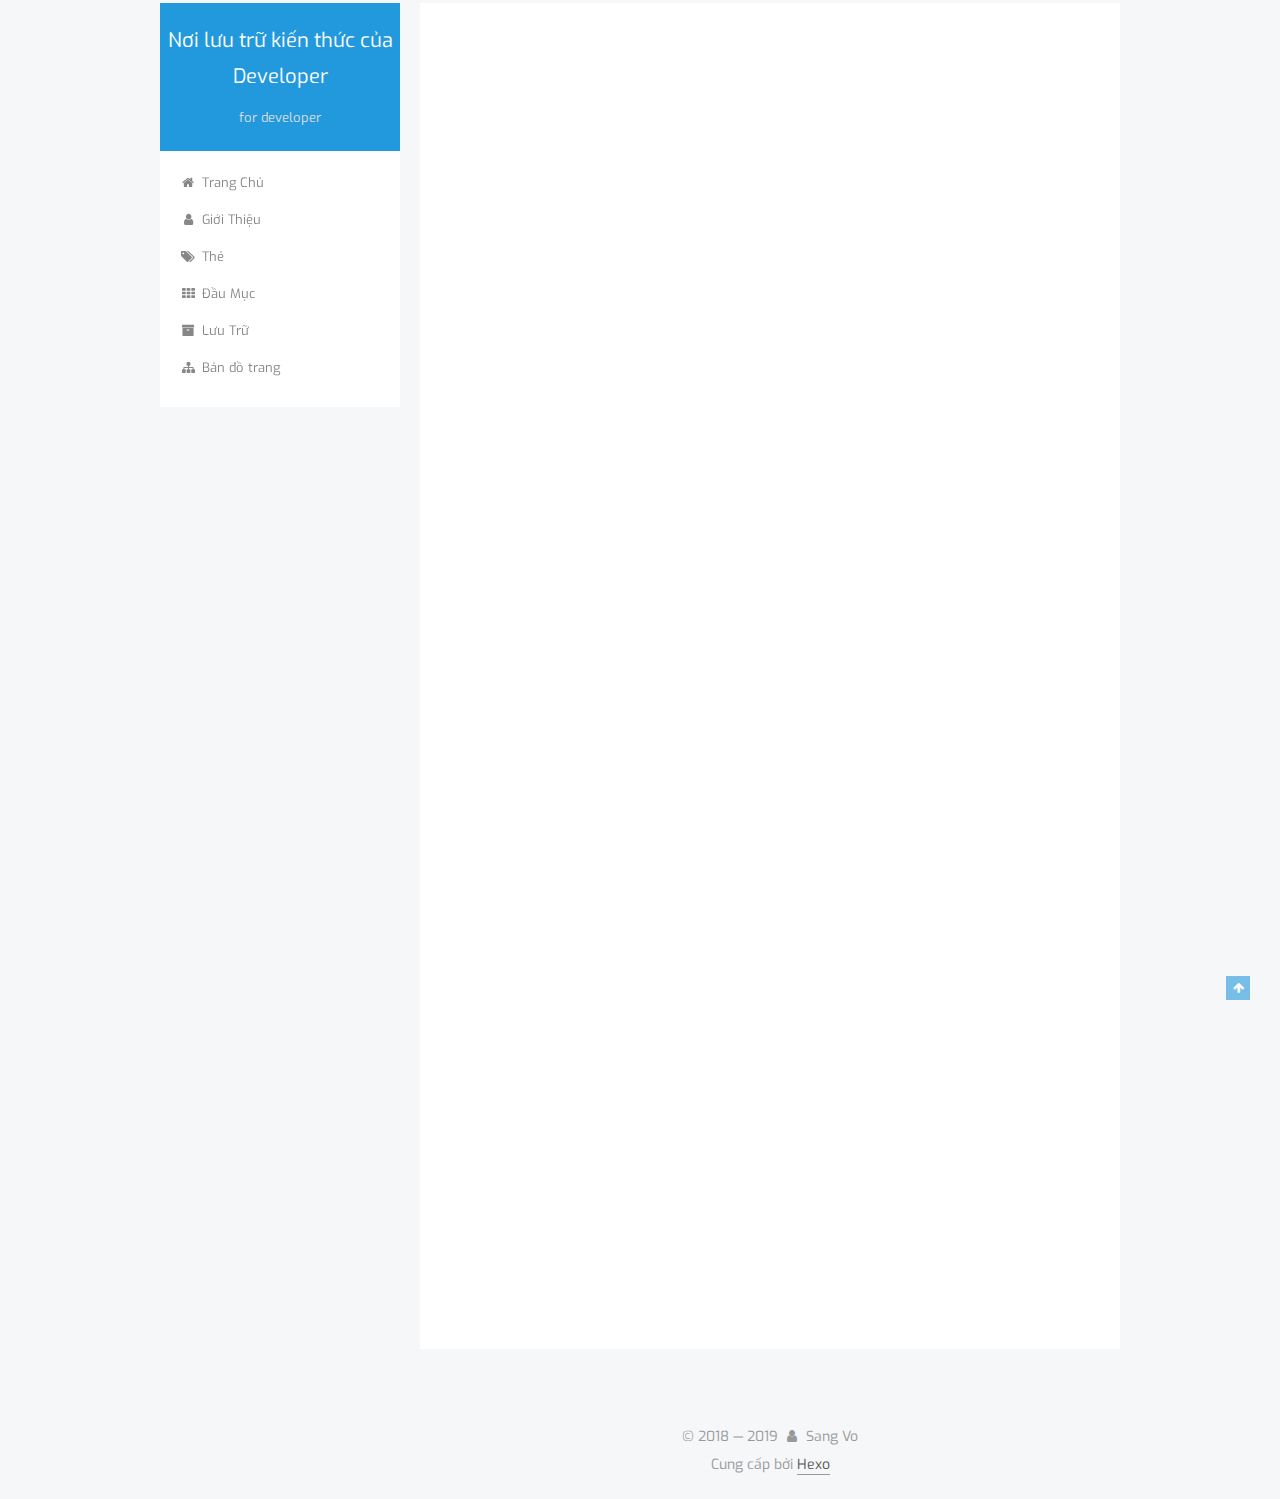
<file: index.html>
<!DOCTYPE html><html class="theme-next pisces use-motion" lang="vi"><head><meta charset="UTF-8"><meta http-equiv="X-UA-Compatible" content="IE=edge"><meta name="viewport" content="width=device-width,initial-scale=1,maximum-scale=1"><meta name="theme-color" content="#29d"><script src="/lib/pace/pace.min.js?v=1.0.2"></script><link href="/lib/pace/pace-theme-flash.min.css?v=1.0.2" rel="stylesheet"><meta http-equiv="Cache-Control" content="no-transform"><meta http-equiv="Cache-Control" content="no-siteapp"><link href="/lib/fancybox/source/jquery.fancybox.css?v=2.1.5" rel="stylesheet" type="text/css"><link href="//fonts.googleapis.com/css?family=Exo:300,300italic,400,400italic,700,700italic&subset=latin,latin-ext" rel="stylesheet" type="text/css"><link href="/lib/font-awesome/css/font-awesome.min.css?v=4.6.2" rel="stylesheet" type="text/css"><link href="/css/main.css?v=5.1.4" rel="stylesheet" type="text/css"><link rel="apple-touch-icon" sizes="180x180" href="/images/apple-touch-icon-next.png?v=5.1.4"><link rel="icon" type="image/png" sizes="32x32" href="/images/favicon-32x32-next.png?v=5.1.4"><link rel="icon" type="image/png" sizes="16x16" href="/images/favicon-16x16-next.png?v=5.1.4"><link rel="mask-icon" href="/images/logo.svg?v=5.1.4" color="#29d"><meta name="keywords" content="nodejs, sangvo, javascript"><meta name="description" content="Blog lưu trữ kiến thức javasript, nodejs, python, php"><meta name="keywords" content="javascript đau não,kien thuc javascript"><meta property="og:type" content="website"><meta property="og:title" content="Nơi lưu trữ kiến thức của Developer"><meta property="og:url" content="sangcoder.github.io/index.html"><meta property="og:site_name" content="Nơi lưu trữ kiến thức của Developer"><meta property="og:description" content="Blog lưu trữ kiến thức javasript, nodejs, python, php"><meta property="og:locale" content="vi"><meta name="twitter:card" content="summary"><meta name="twitter:title" content="Nơi lưu trữ kiến thức của Developer"><meta name="twitter:description" content="Blog lưu trữ kiến thức javasript, nodejs, python, php"><script type="text/javascript" id="hexo.configurations">var NexT = window.NexT || {};
  var CONFIG = {
    root: '/',
    scheme: 'Pisces',
    version: '5.1.4',
    sidebar: {"position":"left","display":"post","offset":12,"b2t":false,"scrollpercent":false,"onmobile":false},
    fancybox: true,
    tabs: true,
    motion: {"enable":true,"async":false,"transition":{"post_block":"fadeIn","post_header":"slideDownIn","post_body":"slideDownIn","coll_header":"slideLeftIn","sidebar":"slideUpIn"}},
    duoshuo: {
      userId: '0',
      author: 'Tác giả'
    },
    algolia: {
      applicationID: '',
      apiKey: '',
      indexName: '',
      hits: {"per_page":10},
      labels: {"input_placeholder":"Search for Posts","hits_empty":"We didn't find any results for the search: ${query}","hits_stats":"${hits} results found in ${time} ms"}
    }
  };</script><link rel="canonical" href="sangcoder.github.io/"><title>Nơi lưu trữ kiến thức của Developer</title></head><body itemscope itemtype="http://schema.org/WebPage" lang="vi"><div class="container sidebar-position-left page-home"><div class="headband"></div><header id="header" class="header" itemscope itemtype="http://schema.org/WPHeader"><div class="header-inner"><div class="site-brand-wrapper"><div class="site-meta"><div class="custom-logo-site-title"><a href="/" class="brand" rel="start"><span class="logo-line-before"><i></i></span> <span class="site-title">Nơi lưu trữ kiến thức của Developer</span> <span class="logo-line-after"><i></i></span></a></div><p class="site-subtitle">for developer</p></div><div class="site-nav-toggle"><button><span class="btn-bar"></span> <span class="btn-bar"></span> <span class="btn-bar"></span></button></div></div><nav class="site-nav"><ul id="menu" class="menu"><li class="menu-item menu-item-home"><a href="/" rel="section"><i class="menu-item-icon fa fa-fw fa-home"></i><br>Trang Chủ</a></li><li class="menu-item menu-item-about"><a href="/about/" rel="section"><i class="menu-item-icon fa fa-fw fa-user"></i><br>Giới Thiệu</a></li><li class="menu-item menu-item-tags"><a href="/tags/" rel="section"><i class="menu-item-icon fa fa-fw fa-tags"></i><br>Thẻ</a></li><li class="menu-item menu-item-categories"><a href="/categories/" rel="section"><i class="menu-item-icon fa fa-fw fa-th"></i><br>Đầu Mục</a></li><li class="menu-item menu-item-archives"><a href="/archives/" rel="section"><i class="menu-item-icon fa fa-fw fa-archive"></i><br>Lưu Trữ</a></li><li class="menu-item menu-item-sitemap"><a href="/sitemap.xml" rel="section"><i class="menu-item-icon fa fa-fw fa-sitemap"></i><br>Bản đồ trang</a></li></ul></nav></div></header><main id="main" class="main"><div class="main-inner"><div class="content-wrap"><div id="content" class="content"><section id="posts" class="posts-expand"><article class="post post-type-normal" itemscope itemtype="http://schema.org/Article"><div class="post-block"><link itemprop="mainEntityOfPage" href="sangcoder.github.io/2018/07/Khoi-dau-voi-javascript.html"><span hidden itemprop="author" itemscope itemtype="http://schema.org/Person"><meta itemprop="name" content="Sang Vo"><meta itemprop="description" content=""><meta itemprop="image" content="/images/avatar.gif"></span> <span hidden itemprop="publisher" itemscope itemtype="http://schema.org/Organization"><meta itemprop="name" content="Nơi lưu trữ kiến thức của Developer"></span><header class="post-header"><h1 class="post-title" itemprop="name headline"><a class="post-title-link" href="/2018/07/Khoi-dau-voi-javascript.html" itemprop="url">Khởi đầu với javascript</a></h1><div class="post-meta"><span class="post-time"><span class="post-meta-item-icon"><i class="fa fa-calendar-o"></i></span> <span class="post-meta-item-text">Tạo lúc</span> <time title="Được tạo" itemprop="dateCreated datePublished" datetime="2018-07-23T22:25:44+07:00">2018-07-23</time> <span class="post-meta-divider">|</span> <span class="post-meta-item-icon"><i class="fa fa-calendar-check-o"></i></span> <span class="post-meta-item-text">Được thay đổi&#58;</span> <time title="Được thay đổi" itemprop="dateModified" datetime="2018-07-23T22:42:26+07:00">2018-07-23</time></span> <span class="post-category"><span class="post-meta-divider">|</span> <span class="post-meta-item-icon"><i class="fa fa-folder-o"></i></span> <span class="post-meta-item-text">Trong</span> <span itemprop="about" itemscope itemtype="http://schema.org/Thing"><a href="/categories/chuyen-muc-javascript/" itemprop="url" rel="index"><span itemprop="name">chuyên mục javascript</span></a></span></span><div class="post-wordcount"><span class="post-meta-item-icon"><i class="fa fa-clock-o"></i></span> <span class="post-meta-item-text">Thời gian đọc &asymp;</span> <span title="Thời gian đọc"></span></div></div></header><div class="post-body" itemprop="articleBody"><h1 id="Su-dung-consol-log"><a href="#Su-dung-consol-log" class="headerlink" title="Sử dụng consol.log()"></a>Sử dụng consol.log()</h1><h2 id="Gioi-thieu"><a href="#Gioi-thieu" class="headerlink" title="Giới thiệu"></a>Giới thiệu</h2><p>Ở môi trường trình duyệt <code>console.log</code> được dùng chủ yếu để debug<br><!--noindex--><div class="post-button text-center"><a class="btn" href="/2018/07/Khoi-dau-voi-javascript.html#thêm" rel="contents">Đọc tiếp &raquo;</a></div><!--/noindex--></p></div><footer class="post-footer"><div class="post-eof"></div></footer></div></article><article class="post post-type-normal" itemscope itemtype="http://schema.org/Article"><div class="post-block"><link itemprop="mainEntityOfPage" href="sangcoder.github.io/2018/07/Huong-dan-ve-String-trong-javascript.html"><span hidden itemprop="author" itemscope itemtype="http://schema.org/Person"><meta itemprop="name" content="Sang Vo"><meta itemprop="description" content=""><meta itemprop="image" content="/images/avatar.gif"></span> <span hidden itemprop="publisher" itemscope itemtype="http://schema.org/Organization"><meta itemprop="name" content="Nơi lưu trữ kiến thức của Developer"></span><header class="post-header"><h1 class="post-title" itemprop="name headline"><a class="post-title-link" href="/2018/07/Huong-dan-ve-String-trong-javascript.html" itemprop="url">Các ví dụ về String trong javascript</a></h1><div class="post-meta"><span class="post-time"><span class="post-meta-item-icon"><i class="fa fa-calendar-o"></i></span> <span class="post-meta-item-text">Tạo lúc</span> <time title="Được tạo" itemprop="dateCreated datePublished" datetime="2018-07-21T20:58:30+07:00">2018-07-21</time> <span class="post-meta-divider">|</span> <span class="post-meta-item-icon"><i class="fa fa-calendar-check-o"></i></span> <span class="post-meta-item-text">Được thay đổi&#58;</span> <time title="Được thay đổi" itemprop="dateModified" datetime="2018-07-21T21:26:13+07:00">2018-07-21</time></span><div class="post-wordcount"><span class="post-meta-item-icon"><i class="fa fa-clock-o"></i></span> <span class="post-meta-item-text">Thời gian đọc &asymp;</span> <span title="Thời gian đọc"></span></div></div></header><div class="post-body" itemprop="articleBody"><p>Hôm nay mình sẽ hướng dẫn về String javascript. String được sử dụng trong rất nhiều ngôn ngữ hiện nay. Khi học lập trình gặp rất nhiều về String<br><!--noindex--><div class="post-button text-center"><a class="btn" href="/2018/07/Huong-dan-ve-String-trong-javascript.html#thêm" rel="contents">Đọc tiếp &raquo;</a></div><!--/noindex--></p></div><footer class="post-footer"><div class="post-eof"></div></footer></div></article><article class="post post-type-normal" itemscope itemtype="http://schema.org/Article"><div class="post-block"><link itemprop="mainEntityOfPage" href="sangcoder.github.io/2018/07/hello-world.html"><span hidden itemprop="author" itemscope itemtype="http://schema.org/Person"><meta itemprop="name" content="Sang Vo"><meta itemprop="description" content=""><meta itemprop="image" content="/images/avatar.gif"></span> <span hidden itemprop="publisher" itemscope itemtype="http://schema.org/Organization"><meta itemprop="name" content="Nơi lưu trữ kiến thức của Developer"></span><header class="post-header"><h1 class="post-title" itemprop="name headline"><a class="post-title-link" href="/2018/07/hello-world.html" itemprop="url">Hello World</a></h1><div class="post-meta"><span class="post-time"><span class="post-meta-item-icon"><i class="fa fa-calendar-o"></i></span> <span class="post-meta-item-text">Tạo lúc</span> <time title="Được tạo" itemprop="dateCreated datePublished" datetime="2018-07-21T09:21:11+07:00">2018-07-21</time> <span class="post-meta-divider">|</span> <span class="post-meta-item-icon"><i class="fa fa-calendar-check-o"></i></span> <span class="post-meta-item-text">Được thay đổi&#58;</span> <time title="Được thay đổi" itemprop="dateModified" datetime="2018-07-21T21:06:38+07:00">2018-07-21</time></span><div class="post-wordcount"><span class="post-meta-item-icon"><i class="fa fa-clock-o"></i></span> <span class="post-meta-item-text">Thời gian đọc &asymp;</span> <span title="Thời gian đọc"></span></div></div></header><div class="post-body" itemprop="articleBody"><p>Welcome to <a href="https://hexo.io/" target="_blank" rel="noopener">Hexo</a>! This is your very first post. Check <a href="https://hexo.io/docs/" target="_blank" rel="noopener">documentation</a> for more info. If you get any problems when using Hexo, you can find the answer in <a href="https://hexo.io/docs/troubleshooting.html" target="_blank" rel="noopener">troubleshooting</a> or you can ask me on <a href="https://github.com/hexojs/hexo/issues" target="_blank" rel="noopener">GitHub</a>.<br><!--noindex--><div class="post-button text-center"><a class="btn" href="/2018/07/hello-world.html#thêm" rel="contents">Đọc tiếp &raquo;</a></div><!--/noindex--></p></div><footer class="post-footer"><div class="post-eof"></div></footer></div></article></section></div></div><div class="sidebar-toggle"><div class="sidebar-toggle-line-wrap"><span class="sidebar-toggle-line sidebar-toggle-line-first"></span> <span class="sidebar-toggle-line sidebar-toggle-line-middle"></span> <span class="sidebar-toggle-line sidebar-toggle-line-last"></span></div></div><aside id="sidebar" class="sidebar"><div class="sidebar-inner"><section class="site-overview-wrap sidebar-panel sidebar-panel-active"><div class="site-overview"><div class="site-author motion-element" itemprop="author" itemscope itemtype="http://schema.org/Person"><img class="site-author-image" itemprop="image" src="/images/avatar.gif" alt="Sang Vo"><p class="site-author-name" itemprop="name">Sang Vo</p><p class="site-description motion-element" itemprop="description">Blog lưu trữ kiến thức javasript, nodejs, python, php</p></div><nav class="site-state motion-element"><div class="site-state-item site-state-posts"><a href="/archives/"><span class="site-state-item-count">3</span> <span class="site-state-item-name">bài viết</span></a></div><div class="site-state-item site-state-categories"><a href="/categories/index.html"><span class="site-state-item-count">1</span> <span class="site-state-item-name">mục</span></a></div><div class="site-state-item site-state-tags"><a href="/tags/index.html"><span class="site-state-item-count">1</span> <span class="site-state-item-name">thẻ</span></a></div></nav><div class="links-of-author motion-element"><span class="links-of-author-item"><a href="https://github.com/sangvo" target="_blank" title="GitHub"><i class="fa fa-fw fa-github"></i>GitHub</a></span> <span class="links-of-author-item"><a href="mailto:sangvo111@gmail.com" target="_blank" title="E-Mail"><i class="fa fa-fw fa-envelope"></i>E-Mail</a></span> <span class="links-of-author-item"><a href="https://plus.google.com/+SangVo" target="_blank" title="Google"><i class="fa fa-fw fa-google"></i>Google</a></span></div></div></section></div></aside></div></main><footer id="footer" class="footer"><div class="footer-inner"><div class="copyright">&copy; 2018 &mdash; <span itemprop="copyrightYear">2019</span> <span class="with-love"><i class="fa fa-user"></i></span> <span class="author" itemprop="copyrightHolder">Sang Vo</span></div><div class="powered-by">Cung cấp bởi <a class="theme-link" target="_blank" href="https://hexo.io">Hexo</a></div></div></footer><div class="back-to-top"><i class="fa fa-arrow-up"></i></div></div><script type="text/javascript">if (Object.prototype.toString.call(window.Promise) !== '[object Function]') {
    window.Promise = null;
  }</script><script type="text/javascript" src="/lib/jquery/index.js?v=2.1.3"></script><script type="text/javascript" src="/lib/fastclick/lib/fastclick.min.js?v=1.0.6"></script><script type="text/javascript" src="/lib/jquery_lazyload/jquery.lazyload.js?v=1.9.7"></script><script type="text/javascript" src="/lib/velocity/velocity.min.js?v=1.2.1"></script><script type="text/javascript" src="/lib/velocity/velocity.ui.min.js?v=1.2.1"></script><script type="text/javascript" src="/lib/fancybox/source/jquery.fancybox.pack.js?v=2.1.5"></script><script type="text/javascript" src="/js/src/utils.js?v=5.1.4"></script><script type="text/javascript" src="/js/src/motion.js?v=5.1.4"></script><script type="text/javascript" src="/js/src/affix.js?v=5.1.4"></script><script type="text/javascript" src="/js/src/schemes/pisces.js?v=5.1.4"></script><script type="text/javascript" src="/js/src/bootstrap.js?v=5.1.4"></script></body></html>
</file>
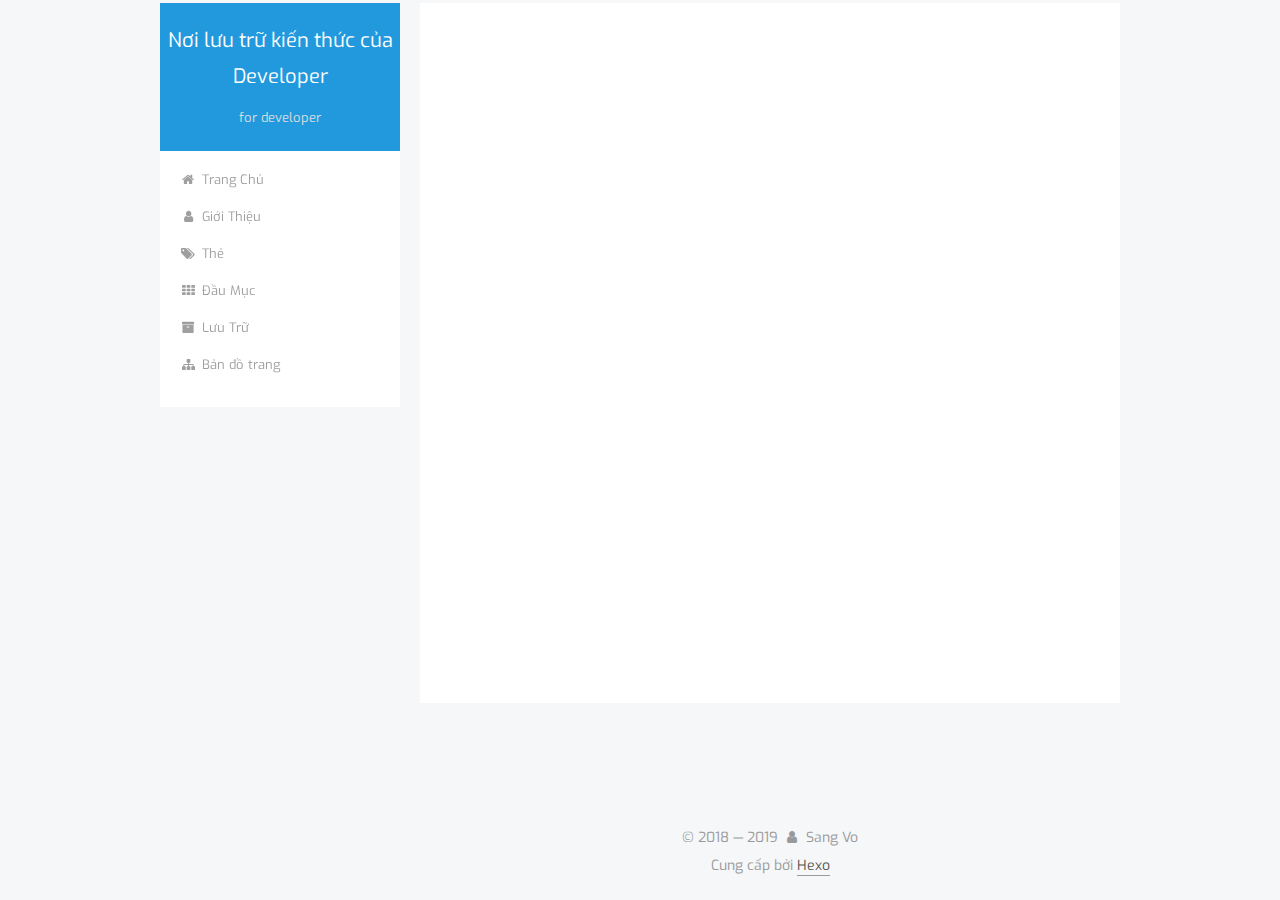
<file: about/index.html>
<!DOCTYPE html><html class="theme-next pisces use-motion" lang="vi"><head><meta charset="UTF-8"><meta http-equiv="X-UA-Compatible" content="IE=edge"><meta name="viewport" content="width=device-width,initial-scale=1,maximum-scale=1"><meta name="theme-color" content="#29d"><script src="/lib/pace/pace.min.js?v=1.0.2"></script><link href="/lib/pace/pace-theme-flash.min.css?v=1.0.2" rel="stylesheet"><meta http-equiv="Cache-Control" content="no-transform"><meta http-equiv="Cache-Control" content="no-siteapp"><link href="/lib/fancybox/source/jquery.fancybox.css?v=2.1.5" rel="stylesheet" type="text/css"><link href="//fonts.googleapis.com/css?family=Exo:300,300italic,400,400italic,700,700italic&subset=latin,latin-ext" rel="stylesheet" type="text/css"><link href="/lib/font-awesome/css/font-awesome.min.css?v=4.6.2" rel="stylesheet" type="text/css"><link href="/css/main.css?v=5.1.4" rel="stylesheet" type="text/css"><link rel="apple-touch-icon" sizes="180x180" href="/images/apple-touch-icon-next.png?v=5.1.4"><link rel="icon" type="image/png" sizes="32x32" href="/images/favicon-32x32-next.png?v=5.1.4"><link rel="icon" type="image/png" sizes="16x16" href="/images/favicon-16x16-next.png?v=5.1.4"><link rel="mask-icon" href="/images/logo.svg?v=5.1.4" color="#29d"><meta name="keywords" content="nodejs, sangvo, javascript"><meta name="description" content="I. Giới thiệu về bản thânTôi là Sang. Học IT"><meta name="keywords" content="javascript đau não,kien thuc javascript"><meta property="og:type" content="website"><meta property="og:title" content="about"><meta property="og:url" content="sangcoder.github.io/about/index.html"><meta property="og:site_name" content="Nơi lưu trữ kiến thức của Developer"><meta property="og:description" content="I. Giới thiệu về bản thânTôi là Sang. Học IT"><meta property="og:locale" content="vi"><meta property="og:updated_time" content="2018-07-25T14:36:12.292Z"><meta name="twitter:card" content="summary"><meta name="twitter:title" content="about"><meta name="twitter:description" content="I. Giới thiệu về bản thânTôi là Sang. Học IT"><script type="text/javascript" id="hexo.configurations">var NexT = window.NexT || {};
  var CONFIG = {
    root: '/',
    scheme: 'Pisces',
    version: '5.1.4',
    sidebar: {"position":"left","display":"post","offset":12,"b2t":false,"scrollpercent":false,"onmobile":false},
    fancybox: true,
    tabs: true,
    motion: {"enable":true,"async":false,"transition":{"post_block":"fadeIn","post_header":"slideDownIn","post_body":"slideDownIn","coll_header":"slideLeftIn","sidebar":"slideUpIn"}},
    duoshuo: {
      userId: '0',
      author: 'Tác giả'
    },
    algolia: {
      applicationID: '',
      apiKey: '',
      indexName: '',
      hits: {"per_page":10},
      labels: {"input_placeholder":"Search for Posts","hits_empty":"We didn't find any results for the search: ${query}","hits_stats":"${hits} results found in ${time} ms"}
    }
  };</script><link rel="canonical" href="sangcoder.github.io/about/"><title>about | Nơi lưu trữ kiến thức của Developer</title></head><body itemscope itemtype="http://schema.org/WebPage" lang="vi"><div class="container sidebar-position-left page-post-detail"><div class="headband"></div><header id="header" class="header" itemscope itemtype="http://schema.org/WPHeader"><div class="header-inner"><div class="site-brand-wrapper"><div class="site-meta"><div class="custom-logo-site-title"><a href="/" class="brand" rel="start"><span class="logo-line-before"><i></i></span> <span class="site-title">Nơi lưu trữ kiến thức của Developer</span> <span class="logo-line-after"><i></i></span></a></div><p class="site-subtitle">for developer</p></div><div class="site-nav-toggle"><button><span class="btn-bar"></span> <span class="btn-bar"></span> <span class="btn-bar"></span></button></div></div><nav class="site-nav"><ul id="menu" class="menu"><li class="menu-item menu-item-home"><a href="/" rel="section"><i class="menu-item-icon fa fa-fw fa-home"></i><br>Trang Chủ</a></li><li class="menu-item menu-item-about"><a href="/about/" rel="section"><i class="menu-item-icon fa fa-fw fa-user"></i><br>Giới Thiệu</a></li><li class="menu-item menu-item-tags"><a href="/tags/" rel="section"><i class="menu-item-icon fa fa-fw fa-tags"></i><br>Thẻ</a></li><li class="menu-item menu-item-categories"><a href="/categories/" rel="section"><i class="menu-item-icon fa fa-fw fa-th"></i><br>Đầu Mục</a></li><li class="menu-item menu-item-archives"><a href="/archives/" rel="section"><i class="menu-item-icon fa fa-fw fa-archive"></i><br>Lưu Trữ</a></li><li class="menu-item menu-item-sitemap"><a href="/sitemap.xml" rel="section"><i class="menu-item-icon fa fa-fw fa-sitemap"></i><br>Bản đồ trang</a></li></ul></nav></div></header><main id="main" class="main"><div class="main-inner"><div class="content-wrap"><div id="content" class="content"><div id="posts" class="posts-expand"><div class="post-block page"><header class="post-header"><h1 class="post-title" itemprop="name headline">about</h1></header><div class="post-body"><h1 id="I-Gioi-thieu-ve-ban-than"><a href="#I-Gioi-thieu-ve-ban-than" class="headerlink" title="I. Giới thiệu về bản thân"></a>I. Giới thiệu về bản thân</h1><p>Tôi là Sang. Học IT</p></div></div></div></div></div><div class="sidebar-toggle"><div class="sidebar-toggle-line-wrap"><span class="sidebar-toggle-line sidebar-toggle-line-first"></span> <span class="sidebar-toggle-line sidebar-toggle-line-middle"></span> <span class="sidebar-toggle-line sidebar-toggle-line-last"></span></div></div><aside id="sidebar" class="sidebar"><div class="sidebar-inner"><ul class="sidebar-nav motion-element"><li class="sidebar-nav-toc sidebar-nav-active" data-target="post-toc-wrap">Mục Lục</li><li class="sidebar-nav-overview" data-target="site-overview-wrap">Tổng Quan</li></ul><section class="site-overview-wrap sidebar-panel"><div class="site-overview"><div class="site-author motion-element" itemprop="author" itemscope itemtype="http://schema.org/Person"><img class="site-author-image" itemprop="image" src="/images/avatar.gif" alt="Sang Vo"><p class="site-author-name" itemprop="name">Sang Vo</p><p class="site-description motion-element" itemprop="description">Blog lưu trữ kiến thức javasript, nodejs, python, php</p></div><nav class="site-state motion-element"><div class="site-state-item site-state-posts"><a href="/archives/"><span class="site-state-item-count">3</span> <span class="site-state-item-name">bài viết</span></a></div><div class="site-state-item site-state-categories"><a href="/categories/index.html"><span class="site-state-item-count">1</span> <span class="site-state-item-name">mục</span></a></div><div class="site-state-item site-state-tags"><a href="/tags/index.html"><span class="site-state-item-count">1</span> <span class="site-state-item-name">thẻ</span></a></div></nav><div class="links-of-author motion-element"><span class="links-of-author-item"><a href="https://github.com/sangvo" target="_blank" title="GitHub"><i class="fa fa-fw fa-github"></i>GitHub</a></span> <span class="links-of-author-item"><a href="mailto:sangvo111@gmail.com" target="_blank" title="E-Mail"><i class="fa fa-fw fa-envelope"></i>E-Mail</a></span> <span class="links-of-author-item"><a href="https://plus.google.com/+SangVo" target="_blank" title="Google"><i class="fa fa-fw fa-google"></i>Google</a></span></div></div></section><!--noindex--><section class="post-toc-wrap motion-element sidebar-panel sidebar-panel-active"><div class="post-toc"><div class="post-toc-content"><ol class="nav"><li class="nav-item nav-level-1"><a class="nav-link" href="#I-Gioi-thieu-ve-ban-than"><span class="nav-number">1.</span> <span class="nav-text">I. Giới thiệu về bản thân</span></a></li></ol></div></div></section><!--/noindex--></div></aside></div></main><footer id="footer" class="footer"><div class="footer-inner"><div class="copyright">&copy; 2018 &mdash; <span itemprop="copyrightYear">2019</span> <span class="with-love"><i class="fa fa-user"></i></span> <span class="author" itemprop="copyrightHolder">Sang Vo</span></div><div class="powered-by">Cung cấp bởi <a class="theme-link" target="_blank" href="https://hexo.io">Hexo</a></div></div></footer><div class="back-to-top"><i class="fa fa-arrow-up"></i></div></div><script type="text/javascript">if (Object.prototype.toString.call(window.Promise) !== '[object Function]') {
    window.Promise = null;
  }</script><script type="text/javascript" src="/lib/jquery/index.js?v=2.1.3"></script><script type="text/javascript" src="/lib/fastclick/lib/fastclick.min.js?v=1.0.6"></script><script type="text/javascript" src="/lib/jquery_lazyload/jquery.lazyload.js?v=1.9.7"></script><script type="text/javascript" src="/lib/velocity/velocity.min.js?v=1.2.1"></script><script type="text/javascript" src="/lib/velocity/velocity.ui.min.js?v=1.2.1"></script><script type="text/javascript" src="/lib/fancybox/source/jquery.fancybox.pack.js?v=2.1.5"></script><script type="text/javascript" src="/js/src/utils.js?v=5.1.4"></script><script type="text/javascript" src="/js/src/motion.js?v=5.1.4"></script><script type="text/javascript" src="/js/src/affix.js?v=5.1.4"></script><script type="text/javascript" src="/js/src/schemes/pisces.js?v=5.1.4"></script><script type="text/javascript" src="/js/src/scrollspy.js?v=5.1.4"></script><script type="text/javascript" src="/js/src/post-details.js?v=5.1.4"></script><script type="text/javascript" src="/js/src/bootstrap.js?v=5.1.4"></script></body></html>
</file>
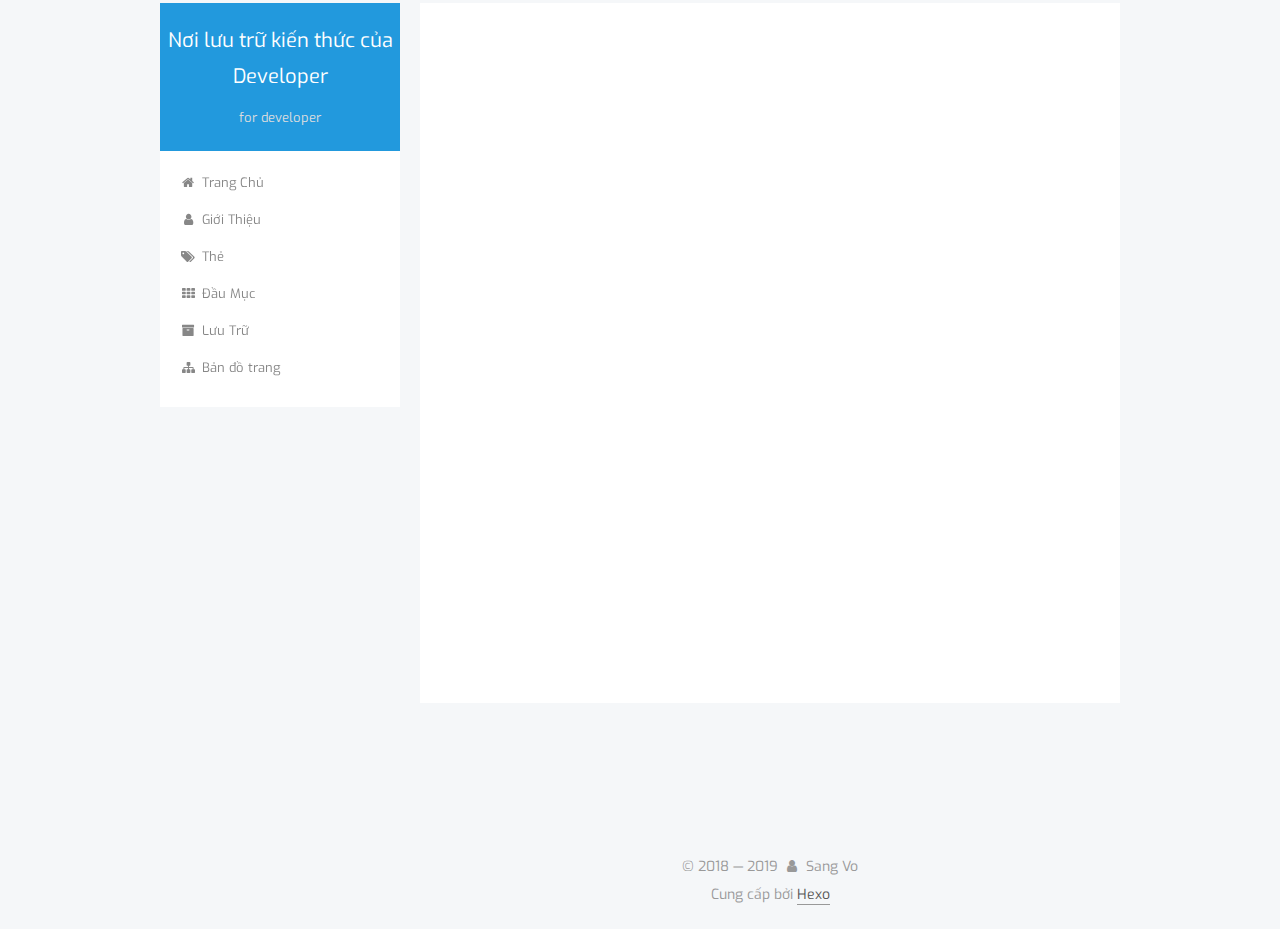
<file: archives/index.html>
<!DOCTYPE html><html class="theme-next pisces use-motion" lang="vi"><head><meta charset="UTF-8"><meta http-equiv="X-UA-Compatible" content="IE=edge"><meta name="viewport" content="width=device-width,initial-scale=1,maximum-scale=1"><meta name="theme-color" content="#29d"><script src="/lib/pace/pace.min.js?v=1.0.2"></script><link href="/lib/pace/pace-theme-flash.min.css?v=1.0.2" rel="stylesheet"><meta http-equiv="Cache-Control" content="no-transform"><meta http-equiv="Cache-Control" content="no-siteapp"><link href="/lib/fancybox/source/jquery.fancybox.css?v=2.1.5" rel="stylesheet" type="text/css"><link href="//fonts.googleapis.com/css?family=Exo:300,300italic,400,400italic,700,700italic&subset=latin,latin-ext" rel="stylesheet" type="text/css"><link href="/lib/font-awesome/css/font-awesome.min.css?v=4.6.2" rel="stylesheet" type="text/css"><link href="/css/main.css?v=5.1.4" rel="stylesheet" type="text/css"><link rel="apple-touch-icon" sizes="180x180" href="/images/apple-touch-icon-next.png?v=5.1.4"><link rel="icon" type="image/png" sizes="32x32" href="/images/favicon-32x32-next.png?v=5.1.4"><link rel="icon" type="image/png" sizes="16x16" href="/images/favicon-16x16-next.png?v=5.1.4"><link rel="mask-icon" href="/images/logo.svg?v=5.1.4" color="#29d"><meta name="keywords" content="nodejs, sangvo, javascript"><meta name="description" content="Blog lưu trữ kiến thức javasript, nodejs, python, php"><meta name="keywords" content="javascript đau não,kien thuc javascript"><meta property="og:type" content="website"><meta property="og:title" content="Nơi lưu trữ kiến thức của Developer"><meta property="og:url" content="sangcoder.github.io/archives/index.html"><meta property="og:site_name" content="Nơi lưu trữ kiến thức của Developer"><meta property="og:description" content="Blog lưu trữ kiến thức javasript, nodejs, python, php"><meta property="og:locale" content="vi"><meta name="twitter:card" content="summary"><meta name="twitter:title" content="Nơi lưu trữ kiến thức của Developer"><meta name="twitter:description" content="Blog lưu trữ kiến thức javasript, nodejs, python, php"><script type="text/javascript" id="hexo.configurations">var NexT = window.NexT || {};
  var CONFIG = {
    root: '/',
    scheme: 'Pisces',
    version: '5.1.4',
    sidebar: {"position":"left","display":"post","offset":12,"b2t":false,"scrollpercent":false,"onmobile":false},
    fancybox: true,
    tabs: true,
    motion: {"enable":true,"async":false,"transition":{"post_block":"fadeIn","post_header":"slideDownIn","post_body":"slideDownIn","coll_header":"slideLeftIn","sidebar":"slideUpIn"}},
    duoshuo: {
      userId: '0',
      author: 'Tác giả'
    },
    algolia: {
      applicationID: '',
      apiKey: '',
      indexName: '',
      hits: {"per_page":10},
      labels: {"input_placeholder":"Search for Posts","hits_empty":"We didn't find any results for the search: ${query}","hits_stats":"${hits} results found in ${time} ms"}
    }
  };</script><link rel="canonical" href="sangcoder.github.io/archives/"><title>Lưu Trữ | Nơi lưu trữ kiến thức của Developer</title></head><body itemscope itemtype="http://schema.org/WebPage" lang="vi"><div class="container sidebar-position-left page-archive"><div class="headband"></div><header id="header" class="header" itemscope itemtype="http://schema.org/WPHeader"><div class="header-inner"><div class="site-brand-wrapper"><div class="site-meta"><div class="custom-logo-site-title"><a href="/" class="brand" rel="start"><span class="logo-line-before"><i></i></span> <span class="site-title">Nơi lưu trữ kiến thức của Developer</span> <span class="logo-line-after"><i></i></span></a></div><p class="site-subtitle">for developer</p></div><div class="site-nav-toggle"><button><span class="btn-bar"></span> <span class="btn-bar"></span> <span class="btn-bar"></span></button></div></div><nav class="site-nav"><ul id="menu" class="menu"><li class="menu-item menu-item-home"><a href="/" rel="section"><i class="menu-item-icon fa fa-fw fa-home"></i><br>Trang Chủ</a></li><li class="menu-item menu-item-about"><a href="/about/" rel="section"><i class="menu-item-icon fa fa-fw fa-user"></i><br>Giới Thiệu</a></li><li class="menu-item menu-item-tags"><a href="/tags/" rel="section"><i class="menu-item-icon fa fa-fw fa-tags"></i><br>Thẻ</a></li><li class="menu-item menu-item-categories"><a href="/categories/" rel="section"><i class="menu-item-icon fa fa-fw fa-th"></i><br>Đầu Mục</a></li><li class="menu-item menu-item-archives"><a href="/archives/" rel="section"><i class="menu-item-icon fa fa-fw fa-archive"></i><br>Lưu Trữ</a></li><li class="menu-item menu-item-sitemap"><a href="/sitemap.xml" rel="section"><i class="menu-item-icon fa fa-fw fa-sitemap"></i><br>Bản đồ trang</a></li></ul></nav></div></header><main id="main" class="main"><div class="main-inner"><div class="content-wrap"><div id="content" class="content"><div class="post-block archive"><div id="posts" class="posts-collapse"><span class="archive-move-on"></span> <span class="archive-page-counter">Um..! tổng số 3 bài viết. Giữ tiến độ nha.</span><div class="collection-title"><h1 class="archive-year" id="archive-year-2018">2018</h1></div><article class="post post-type-normal" itemscope itemtype="http://schema.org/Article"><header class="post-header"><h2 class="post-title"><a class="post-title-link" href="/2018/07/Khoi-dau-voi-javascript.html" itemprop="url"><span itemprop="name">Khởi đầu với javascript</span></a></h2><div class="post-meta"><time class="post-time" itemprop="dateCreated" datetime="2018-07-23T22:25:44+07:00" content="2018-07-23">07-23</time></div></header></article><article class="post post-type-normal" itemscope itemtype="http://schema.org/Article"><header class="post-header"><h2 class="post-title"><a class="post-title-link" href="/2018/07/Huong-dan-ve-String-trong-javascript.html" itemprop="url"><span itemprop="name">Các ví dụ về String trong javascript</span></a></h2><div class="post-meta"><time class="post-time" itemprop="dateCreated" datetime="2018-07-21T20:58:30+07:00" content="2018-07-21">07-21</time></div></header></article><article class="post post-type-normal" itemscope itemtype="http://schema.org/Article"><header class="post-header"><h2 class="post-title"><a class="post-title-link" href="/2018/07/hello-world.html" itemprop="url"><span itemprop="name">Hello World</span></a></h2><div class="post-meta"><time class="post-time" itemprop="dateCreated" datetime="2018-07-21T09:21:11+07:00" content="2018-07-21">07-21</time></div></header></article></div></div></div></div><div class="sidebar-toggle"><div class="sidebar-toggle-line-wrap"><span class="sidebar-toggle-line sidebar-toggle-line-first"></span> <span class="sidebar-toggle-line sidebar-toggle-line-middle"></span> <span class="sidebar-toggle-line sidebar-toggle-line-last"></span></div></div><aside id="sidebar" class="sidebar"><div class="sidebar-inner"><section class="site-overview-wrap sidebar-panel sidebar-panel-active"><div class="site-overview"><div class="site-author motion-element" itemprop="author" itemscope itemtype="http://schema.org/Person"><img class="site-author-image" itemprop="image" src="/images/avatar.gif" alt="Sang Vo"><p class="site-author-name" itemprop="name">Sang Vo</p><p class="site-description motion-element" itemprop="description">Blog lưu trữ kiến thức javasript, nodejs, python, php</p></div><nav class="site-state motion-element"><div class="site-state-item site-state-posts"><a href="/archives/"><span class="site-state-item-count">3</span> <span class="site-state-item-name">bài viết</span></a></div><div class="site-state-item site-state-categories"><a href="/categories/index.html"><span class="site-state-item-count">1</span> <span class="site-state-item-name">mục</span></a></div><div class="site-state-item site-state-tags"><a href="/tags/index.html"><span class="site-state-item-count">1</span> <span class="site-state-item-name">thẻ</span></a></div></nav><div class="links-of-author motion-element"><span class="links-of-author-item"><a href="https://github.com/sangvo" target="_blank" title="GitHub"><i class="fa fa-fw fa-github"></i>GitHub</a></span> <span class="links-of-author-item"><a href="mailto:sangvo111@gmail.com" target="_blank" title="E-Mail"><i class="fa fa-fw fa-envelope"></i>E-Mail</a></span> <span class="links-of-author-item"><a href="https://plus.google.com/+SangVo" target="_blank" title="Google"><i class="fa fa-fw fa-google"></i>Google</a></span></div></div></section></div></aside></div></main><footer id="footer" class="footer"><div class="footer-inner"><div class="copyright">&copy; 2018 &mdash; <span itemprop="copyrightYear">2019</span> <span class="with-love"><i class="fa fa-user"></i></span> <span class="author" itemprop="copyrightHolder">Sang Vo</span></div><div class="powered-by">Cung cấp bởi <a class="theme-link" target="_blank" href="https://hexo.io">Hexo</a></div></div></footer><div class="back-to-top"><i class="fa fa-arrow-up"></i></div></div><script type="text/javascript">if (Object.prototype.toString.call(window.Promise) !== '[object Function]') {
    window.Promise = null;
  }</script><script type="text/javascript" src="/lib/jquery/index.js?v=2.1.3"></script><script type="text/javascript" src="/lib/fastclick/lib/fastclick.min.js?v=1.0.6"></script><script type="text/javascript" src="/lib/jquery_lazyload/jquery.lazyload.js?v=1.9.7"></script><script type="text/javascript" src="/lib/velocity/velocity.min.js?v=1.2.1"></script><script type="text/javascript" src="/lib/velocity/velocity.ui.min.js?v=1.2.1"></script><script type="text/javascript" src="/lib/fancybox/source/jquery.fancybox.pack.js?v=2.1.5"></script><script type="text/javascript" src="/js/src/utils.js?v=5.1.4"></script><script type="text/javascript" src="/js/src/motion.js?v=5.1.4"></script><script type="text/javascript" src="/js/src/affix.js?v=5.1.4"></script><script type="text/javascript" src="/js/src/schemes/pisces.js?v=5.1.4"></script><script type="text/javascript" src="/js/src/bootstrap.js?v=5.1.4"></script></body></html>
</file>
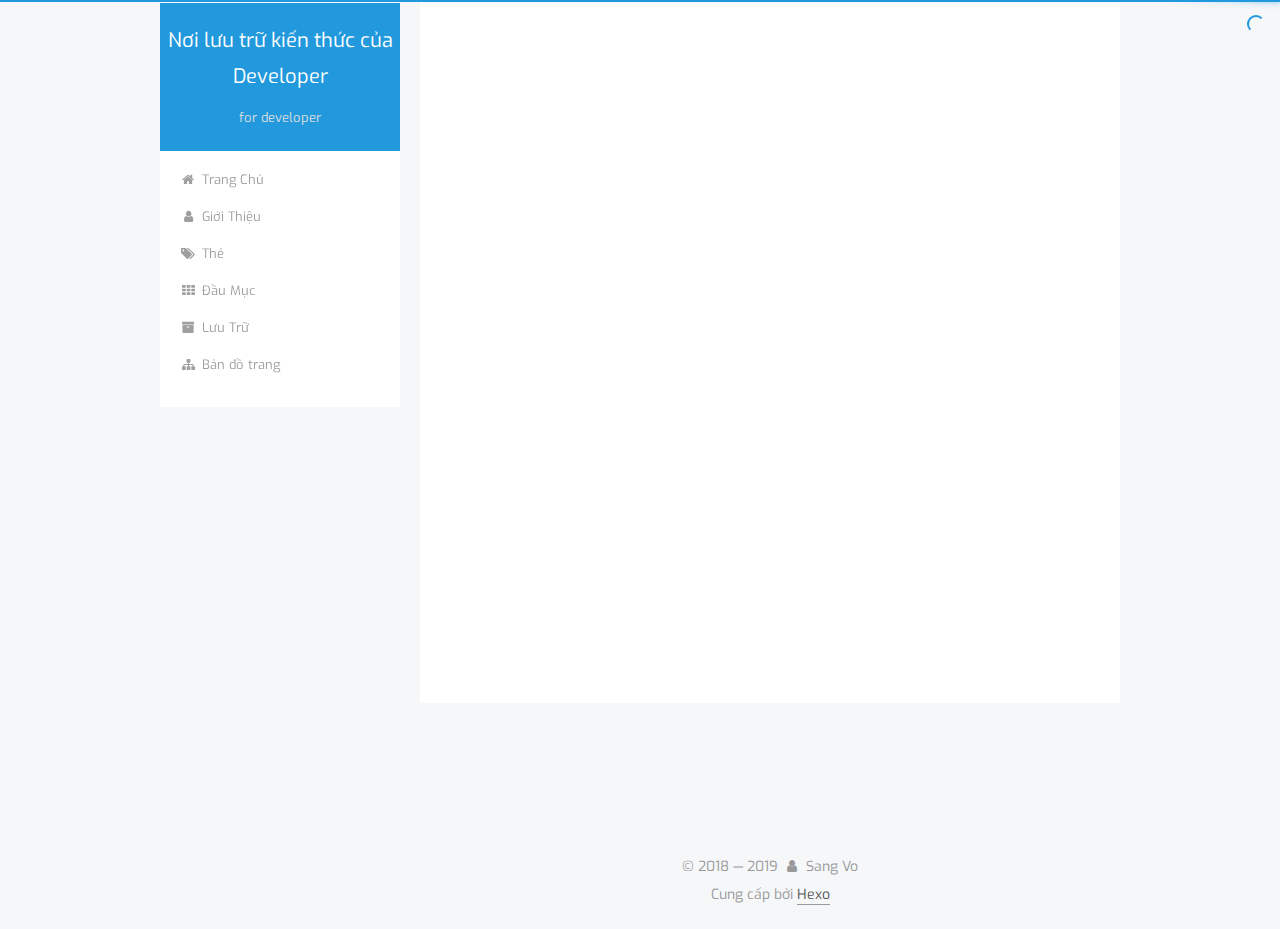
<file: categories/index.html>
<!DOCTYPE html><html class="theme-next pisces use-motion" lang="vi"><head><meta charset="UTF-8"><meta http-equiv="X-UA-Compatible" content="IE=edge"><meta name="viewport" content="width=device-width,initial-scale=1,maximum-scale=1"><meta name="theme-color" content="#29d"><script src="/lib/pace/pace.min.js?v=1.0.2"></script><link href="/lib/pace/pace-theme-flash.min.css?v=1.0.2" rel="stylesheet"><meta http-equiv="Cache-Control" content="no-transform"><meta http-equiv="Cache-Control" content="no-siteapp"><link href="/lib/fancybox/source/jquery.fancybox.css?v=2.1.5" rel="stylesheet" type="text/css"><link href="//fonts.googleapis.com/css?family=Exo:300,300italic,400,400italic,700,700italic&subset=latin,latin-ext" rel="stylesheet" type="text/css"><link href="/lib/font-awesome/css/font-awesome.min.css?v=4.6.2" rel="stylesheet" type="text/css"><link href="/css/main.css?v=5.1.4" rel="stylesheet" type="text/css"><link rel="apple-touch-icon" sizes="180x180" href="/images/apple-touch-icon-next.png?v=5.1.4"><link rel="icon" type="image/png" sizes="32x32" href="/images/favicon-32x32-next.png?v=5.1.4"><link rel="icon" type="image/png" sizes="16x16" href="/images/favicon-16x16-next.png?v=5.1.4"><link rel="mask-icon" href="/images/logo.svg?v=5.1.4" color="#29d"><meta name="keywords" content="nodejs, sangvo, javascript"><meta name="description" content="Blog lưu trữ kiến thức javasript, nodejs, python, php"><meta name="keywords" content="javascript đau não,kien thuc javascript"><meta property="og:type" content="website"><meta property="og:title" content="All categories"><meta property="og:url" content="sangcoder.github.io/categories/index.html"><meta property="og:site_name" content="Nơi lưu trữ kiến thức của Developer"><meta property="og:description" content="Blog lưu trữ kiến thức javasript, nodejs, python, php"><meta property="og:locale" content="vi"><meta property="og:updated_time" content="2018-07-21T05:22:36.308Z"><meta name="twitter:card" content="summary"><meta name="twitter:title" content="All categories"><meta name="twitter:description" content="Blog lưu trữ kiến thức javasript, nodejs, python, php"><script type="text/javascript" id="hexo.configurations">var NexT = window.NexT || {};
  var CONFIG = {
    root: '/',
    scheme: 'Pisces',
    version: '5.1.4',
    sidebar: {"position":"left","display":"post","offset":12,"b2t":false,"scrollpercent":false,"onmobile":false},
    fancybox: true,
    tabs: true,
    motion: {"enable":true,"async":false,"transition":{"post_block":"fadeIn","post_header":"slideDownIn","post_body":"slideDownIn","coll_header":"slideLeftIn","sidebar":"slideUpIn"}},
    duoshuo: {
      userId: '0',
      author: 'Tác giả'
    },
    algolia: {
      applicationID: '',
      apiKey: '',
      indexName: '',
      hits: {"per_page":10},
      labels: {"input_placeholder":"Search for Posts","hits_empty":"We didn't find any results for the search: ${query}","hits_stats":"${hits} results found in ${time} ms"}
    }
  };</script><link rel="canonical" href="sangcoder.github.io/categories/"><title>All categories | Nơi lưu trữ kiến thức của Developer</title></head><body itemscope itemtype="http://schema.org/WebPage" lang="vi"><div class="container sidebar-position-left page-post-detail"><div class="headband"></div><header id="header" class="header" itemscope itemtype="http://schema.org/WPHeader"><div class="header-inner"><div class="site-brand-wrapper"><div class="site-meta"><div class="custom-logo-site-title"><a href="/" class="brand" rel="start"><span class="logo-line-before"><i></i></span> <span class="site-title">Nơi lưu trữ kiến thức của Developer</span> <span class="logo-line-after"><i></i></span></a></div><p class="site-subtitle">for developer</p></div><div class="site-nav-toggle"><button><span class="btn-bar"></span> <span class="btn-bar"></span> <span class="btn-bar"></span></button></div></div><nav class="site-nav"><ul id="menu" class="menu"><li class="menu-item menu-item-home"><a href="/" rel="section"><i class="menu-item-icon fa fa-fw fa-home"></i><br>Trang Chủ</a></li><li class="menu-item menu-item-about"><a href="/about/" rel="section"><i class="menu-item-icon fa fa-fw fa-user"></i><br>Giới Thiệu</a></li><li class="menu-item menu-item-tags"><a href="/tags/" rel="section"><i class="menu-item-icon fa fa-fw fa-tags"></i><br>Thẻ</a></li><li class="menu-item menu-item-categories"><a href="/categories/" rel="section"><i class="menu-item-icon fa fa-fw fa-th"></i><br>Đầu Mục</a></li><li class="menu-item menu-item-archives"><a href="/archives/" rel="section"><i class="menu-item-icon fa fa-fw fa-archive"></i><br>Lưu Trữ</a></li><li class="menu-item menu-item-sitemap"><a href="/sitemap.xml" rel="section"><i class="menu-item-icon fa fa-fw fa-sitemap"></i><br>Bản đồ trang</a></li></ul></nav></div></header><main id="main" class="main"><div class="main-inner"><div class="content-wrap"><div id="content" class="content"><div id="posts" class="posts-expand"><div class="post-block page"><header class="post-header"><h1 class="post-title" itemprop="name headline">All categories</h1></header><div class="post-body"><div class="category-all-page"><div class="category-all-title">có 1 mục tất cả</div><div class="category-all"><ul class="category-list"><li class="category-list-item"><a class="category-list-link" href="/categories/chuyen-muc-javascript/">chuyên mục javascript</a><span class="category-list-count">1</span></li></ul></div></div></div></div></div></div></div><div class="sidebar-toggle"><div class="sidebar-toggle-line-wrap"><span class="sidebar-toggle-line sidebar-toggle-line-first"></span> <span class="sidebar-toggle-line sidebar-toggle-line-middle"></span> <span class="sidebar-toggle-line sidebar-toggle-line-last"></span></div></div><aside id="sidebar" class="sidebar"><div class="sidebar-inner"><section class="site-overview-wrap sidebar-panel sidebar-panel-active"><div class="site-overview"><div class="site-author motion-element" itemprop="author" itemscope itemtype="http://schema.org/Person"><img class="site-author-image" itemprop="image" src="/images/avatar.gif" alt="Sang Vo"><p class="site-author-name" itemprop="name">Sang Vo</p><p class="site-description motion-element" itemprop="description">Blog lưu trữ kiến thức javasript, nodejs, python, php</p></div><nav class="site-state motion-element"><div class="site-state-item site-state-posts"><a href="/archives/"><span class="site-state-item-count">3</span> <span class="site-state-item-name">bài viết</span></a></div><div class="site-state-item site-state-categories"><a href="/categories/index.html"><span class="site-state-item-count">1</span> <span class="site-state-item-name">mục</span></a></div><div class="site-state-item site-state-tags"><a href="/tags/index.html"><span class="site-state-item-count">1</span> <span class="site-state-item-name">thẻ</span></a></div></nav><div class="links-of-author motion-element"><span class="links-of-author-item"><a href="https://github.com/sangvo" target="_blank" title="GitHub"><i class="fa fa-fw fa-github"></i>GitHub</a></span> <span class="links-of-author-item"><a href="mailto:sangvo111@gmail.com" target="_blank" title="E-Mail"><i class="fa fa-fw fa-envelope"></i>E-Mail</a></span> <span class="links-of-author-item"><a href="https://plus.google.com/+SangVo" target="_blank" title="Google"><i class="fa fa-fw fa-google"></i>Google</a></span></div></div></section></div></aside></div></main><footer id="footer" class="footer"><div class="footer-inner"><div class="copyright">&copy; 2018 &mdash; <span itemprop="copyrightYear">2019</span> <span class="with-love"><i class="fa fa-user"></i></span> <span class="author" itemprop="copyrightHolder">Sang Vo</span></div><div class="powered-by">Cung cấp bởi <a class="theme-link" target="_blank" href="https://hexo.io">Hexo</a></div></div></footer><div class="back-to-top"><i class="fa fa-arrow-up"></i></div></div><script type="text/javascript">if (Object.prototype.toString.call(window.Promise) !== '[object Function]') {
    window.Promise = null;
  }</script><script type="text/javascript" src="/lib/jquery/index.js?v=2.1.3"></script><script type="text/javascript" src="/lib/fastclick/lib/fastclick.min.js?v=1.0.6"></script><script type="text/javascript" src="/lib/jquery_lazyload/jquery.lazyload.js?v=1.9.7"></script><script type="text/javascript" src="/lib/velocity/velocity.min.js?v=1.2.1"></script><script type="text/javascript" src="/lib/velocity/velocity.ui.min.js?v=1.2.1"></script><script type="text/javascript" src="/lib/fancybox/source/jquery.fancybox.pack.js?v=2.1.5"></script><script type="text/javascript" src="/js/src/utils.js?v=5.1.4"></script><script type="text/javascript" src="/js/src/motion.js?v=5.1.4"></script><script type="text/javascript" src="/js/src/affix.js?v=5.1.4"></script><script type="text/javascript" src="/js/src/schemes/pisces.js?v=5.1.4"></script><script type="text/javascript" src="/js/src/scrollspy.js?v=5.1.4"></script><script type="text/javascript" src="/js/src/post-details.js?v=5.1.4"></script><script type="text/javascript" src="/js/src/bootstrap.js?v=5.1.4"></script></body></html>
</file>
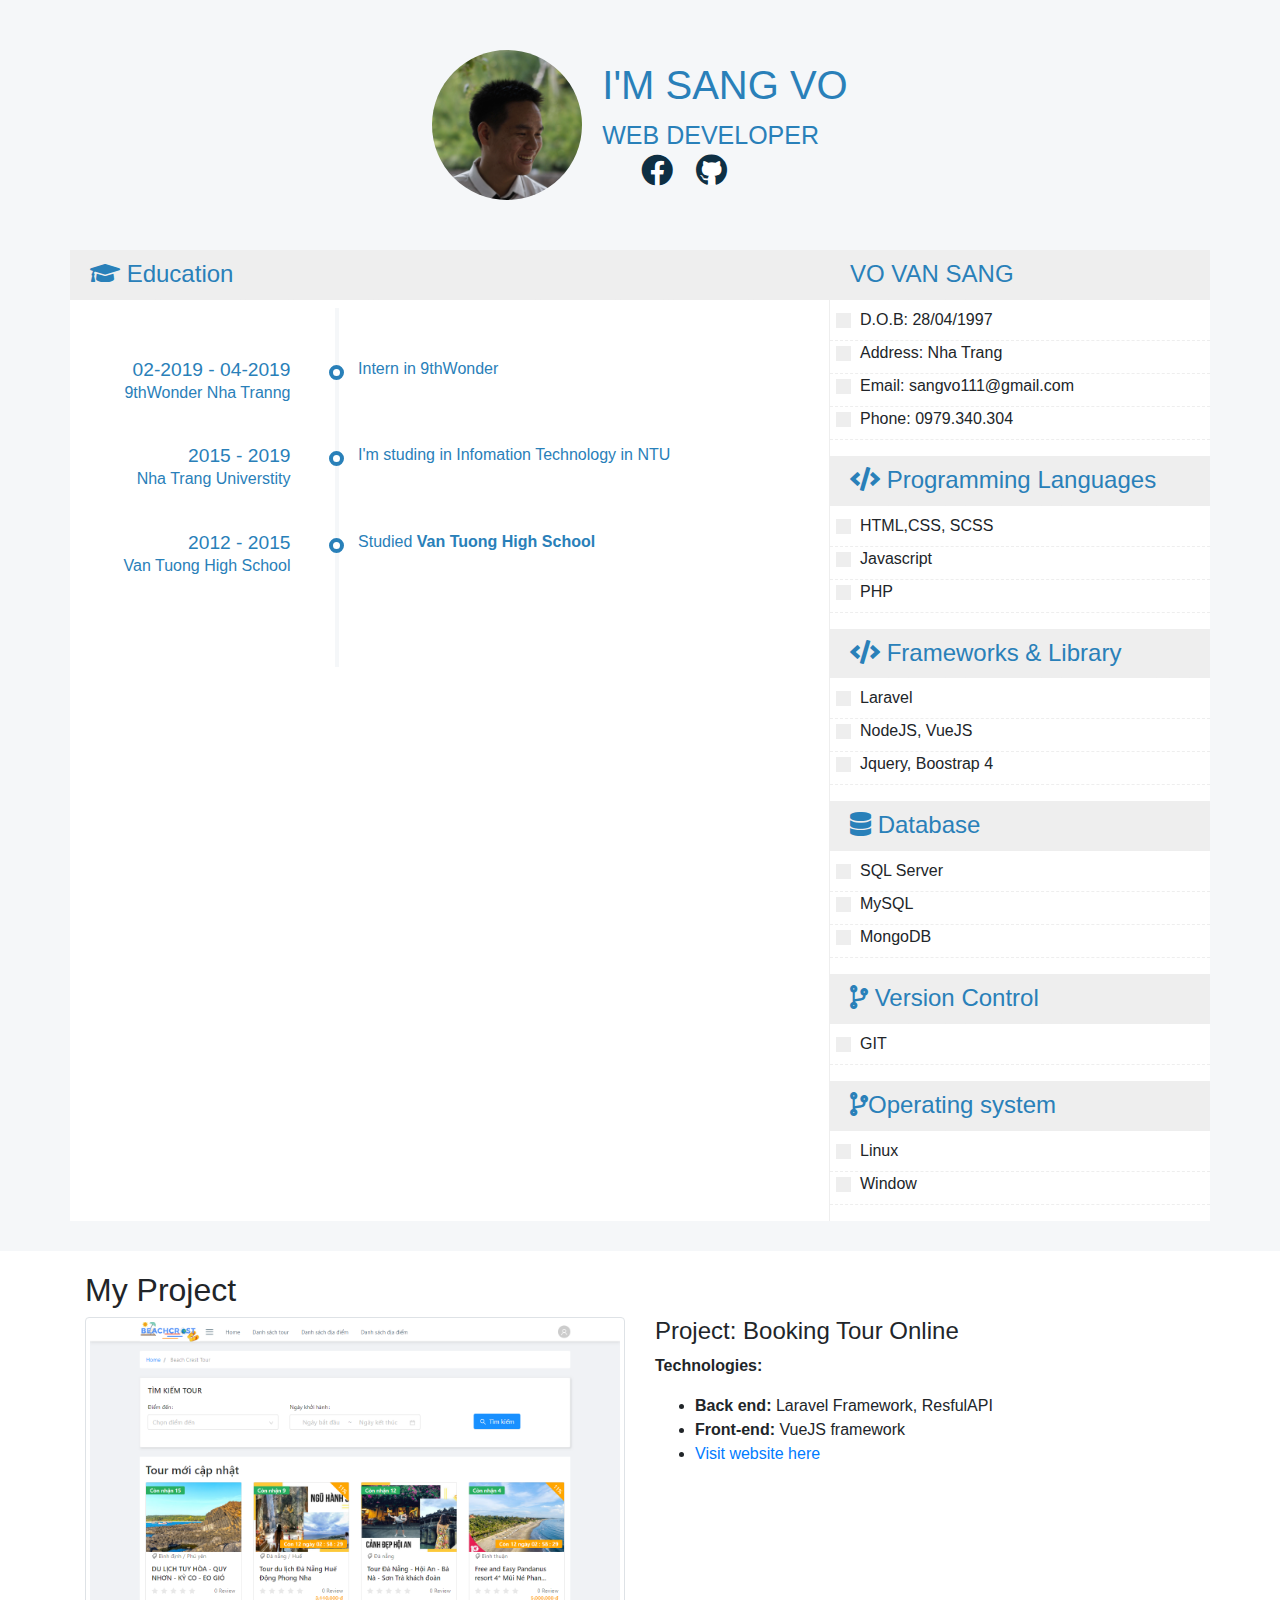
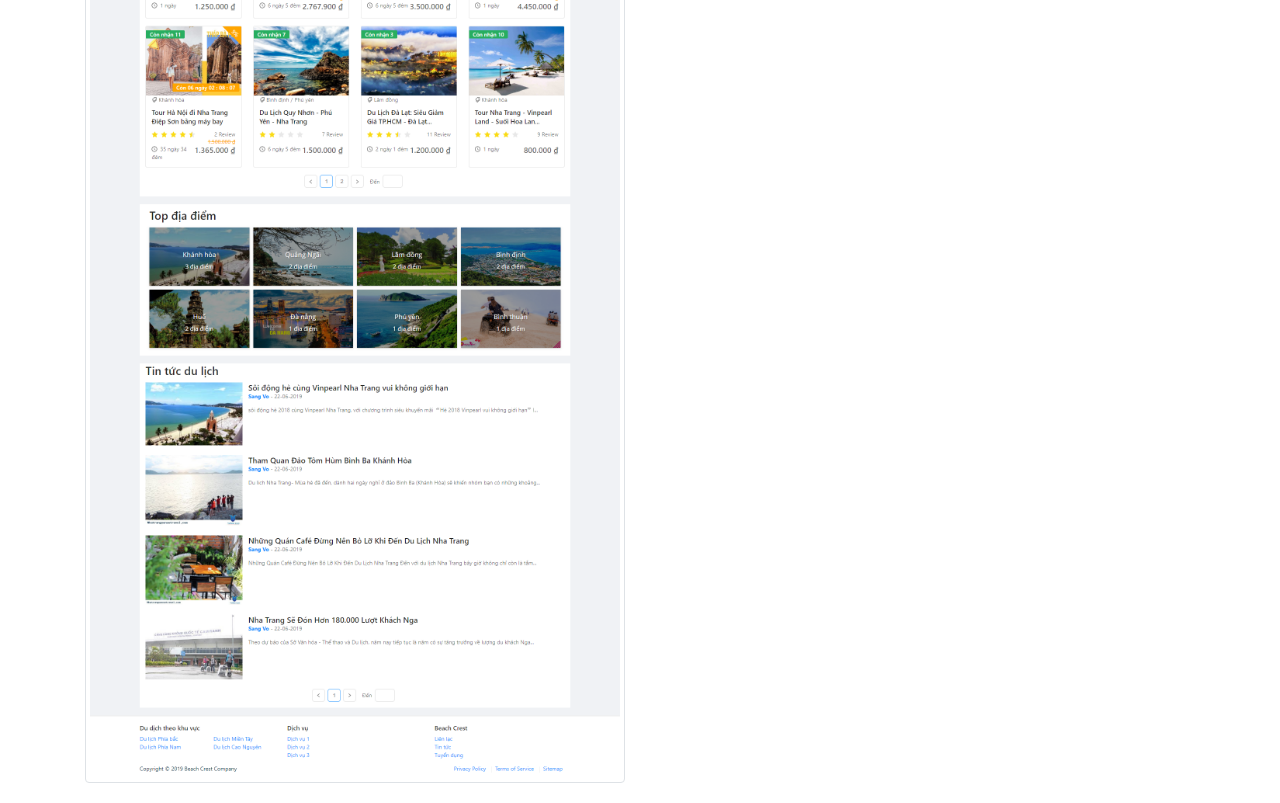
<file: MyCV/index.html>
<!DOCTYPE html>
<html lang="en">

<head>
  <meta charset="UTF-8">
  <meta name="viewport" content="width=device-width, initial-scale=1.0">
  <meta http-equiv="X-UA-Compatible" content="ie=edge">
  <link rel="stylesheet" href="https://stackpath.bootstrapcdn.com/bootstrap/4.3.1/css/bootstrap.min.css">
  <link rel="stylesheet" href="https://cdnjs.cloudflare.com/ajax/libs/font-awesome/5.8.2/css/all.min.css" />
  <link rel="stylesheet" href="css/style.css">
  <title>Sang Vo Profile</title>
</head>

<body>
  <header class="header d-flex justify-content-center align-items-center">
    <div class="container d-flex justify-content-center align-items-center">
      <div class="header-avatar">
        <img src="/images/top-mage.jpg" alt="">
      </div>
      <div class="header-description">
        <h1>I'm Sang Vo</h1>
        <p>Web Developer</p>
        <div class="social">
          <ul class="social">
            <li class="facebook">
              <a href="https://fb.me/sangvo.dev" target="_blank"><i class="fab fa-facebook"></i></a></li>
            <li class="github">
              <a href="https://github.com/sangcoder" target="_blank"><i class="fab fa-github"></i></i></a></li>

          </ul>
        </div>
      </div>
    </div>
  </header>
  <main class="main">
    <div class="container">
      <div class="row">
        <section class="col-md-8 p-md-0 col-right">
          <h4 class="mb-2"> <i class="fas fa-graduation-cap"></i> Education</h4>
          <div class="timeline">
            <div class="entry">
              <div class="title">
                <h3>02-2019 - 04-2019</h3>
                <p>9thWonder Nha Tranng</p>
              </div>
              <div class="body">
                <p>Intern in 9thWonder</p>

              </div>
            </div>
            <div class="entry">
              <div class="title">
                <h3>2015 - 2019</h3>
                <p>Nha Trang Universtity</p>
              </div>
              <div class="body">
                <p>I'm studing in Infomation Technology in NTU</p>

              </div>
            </div>

            <div class="entry">
              <div class="title">
                <h3>2012 - 2015</h3>
                <p>Van Tuong High School</p>
              </div>
              <div class="body">
                <p>Studied <strong>Van Tuong High School</strong> </p>
              </div>
            </div>
          </div>
        </section>
        <aside class="col-md-4 info-profile p-md-0">
          <h4 class="mb-2">VO VAN SANG</h4>
          <ul>
            <li>D.O.B: 28/04/1997</li>
            <li>Address: Nha Trang</li>
            <li>Email: sangvo111@gmail.com</li>
            <li>Phone: 0979.340.304</li>
          </ul>
          <h4 class="mb-2"><i class="fas fa-code"></i> Programming Languages</h4>
          <ul>
            <li>
              HTML,CSS, SCSS
            </li>
            <li>
              Javascript
            </li>
            <li>
              PHP
            </li>
          </ul>
          <h4 class="mb-2"> <i class="fas fa-code"></i> Frameworks & Library</h4>
          <ul>
            <li>Laravel</li>
            <li>
              NodeJS, VueJS
            </li>
            <li>
              Jquery, Boostrap 4
            </li>
          </ul>
          <h4 class="mb-2"><i class="fas fa-database"></i> Database</h4>
          <ul>
            <li>SQL Server</li>
            <li>MySQL</li>
            <li>MongoDB</li>
          </ul>
          <h4 class="mb-2"><i class="fas fa-code-branch"></i> Version Control</h4>
          <ul>
            <li>GIT</li>
          </ul>
          <h4 class="mb-2"><i class="fas fa-code-branch"></i>Operating system</h4>
          <ul>
            <li>Linux</li>
            <li>Window</li>
          </ul>
        </aside>
      </div>
    </div>
    <article class="my-portfolio">
      <div class="container">
        <h2>My Project</h2>
        <div class="row">
          <div class="col-lg-6 pet-project">
            <div class="project-item">
              <a href="https://tourviet.online/" target="_blank">
                <img class="img-thumbnail" style="width: 100%;" src="/images/H-th-ng-qu-n-l-Tour-BeachCrest.png" alt="">
              </a>
            </div>
          </div>
          <div class="col-lg-6 pet-project">
            <h4>Project: Booking Tour Online</h4>
            <p><strong>Technologies:</strong></p>
            <ul>
              <li>
                <strong>Back end:</strong> Laravel Framework, ResfulAPI
              </li>
              <li>
                <strong>Front-end: </strong> VueJS framework
              </li>
              <li>
                <a href="https://tourviet.online/" target="_blank">Visit website here</a>
              </li>
            </ul>
          </div>

        </div>
      </div>
    </article>
  </main>
  <footer>
  </footer>
  <script src="https://code.jquery.com/jquery-3.3.1.slim.min.js"></script>
  <script src="https://stackpath.bootstrapcdn.com/bootstrap/4.3.1/js/bootstrap.min.js"></script>
</body>

</html>
</file>
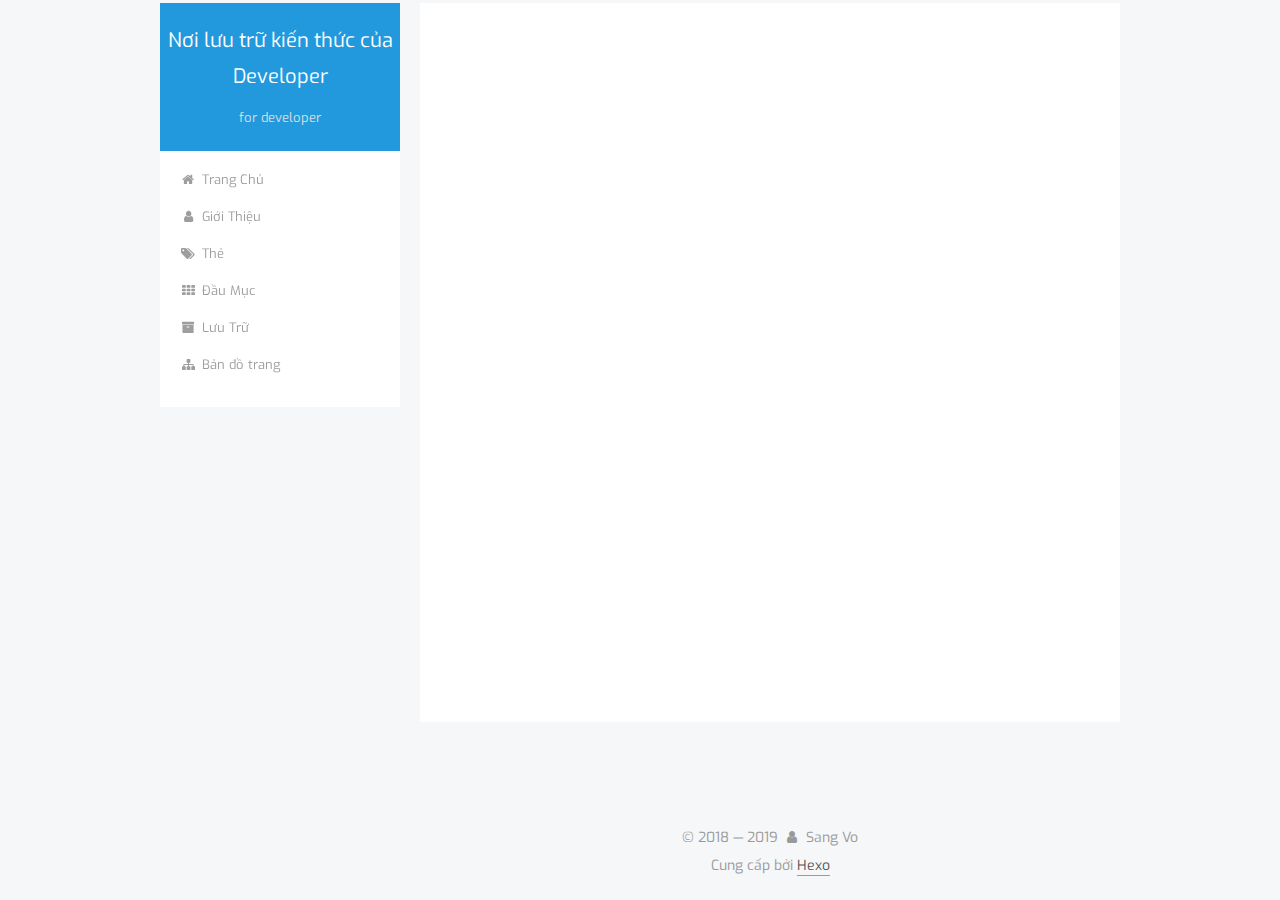
<file: Privacy-Policy/index.html>
<!DOCTYPE html><html class="theme-next pisces use-motion" lang="vi"><head><meta charset="UTF-8"><meta http-equiv="X-UA-Compatible" content="IE=edge"><meta name="viewport" content="width=device-width,initial-scale=1,maximum-scale=1"><meta name="theme-color" content="#29d"><script src="/lib/pace/pace.min.js?v=1.0.2"></script><link href="/lib/pace/pace-theme-flash.min.css?v=1.0.2" rel="stylesheet"><meta http-equiv="Cache-Control" content="no-transform"><meta http-equiv="Cache-Control" content="no-siteapp"><link href="/lib/fancybox/source/jquery.fancybox.css?v=2.1.5" rel="stylesheet" type="text/css"><link href="//fonts.googleapis.com/css?family=Exo:300,300italic,400,400italic,700,700italic&subset=latin,latin-ext" rel="stylesheet" type="text/css"><link href="/lib/font-awesome/css/font-awesome.min.css?v=4.6.2" rel="stylesheet" type="text/css"><link href="/css/main.css?v=5.1.4" rel="stylesheet" type="text/css"><link rel="apple-touch-icon" sizes="180x180" href="/images/apple-touch-icon-next.png?v=5.1.4"><link rel="icon" type="image/png" sizes="32x32" href="/images/favicon-32x32-next.png?v=5.1.4"><link rel="icon" type="image/png" sizes="16x16" href="/images/favicon-16x16-next.png?v=5.1.4"><link rel="mask-icon" href="/images/logo.svg?v=5.1.4" color="#29d"><meta name="keywords" content="nodejs, sangvo, javascript"><meta name="description" content="An toàn và bảo mậtNếu bạn cần liên hệ với đội ngũ dịch vụ khách hàng của chúng tôi hoặc liên hệ với chúng tôi thông qua các hình thức khác (như các mạng truyền thông đại chúng hoặc liên hệ với những d"><meta name="keywords" content="javascript đau não,kien thuc javascript"><meta property="og:type" content="website"><meta property="og:title" content="Privacy Policy"><meta property="og:url" content="sangcoder.github.io/Privacy-Policy/index.html"><meta property="og:site_name" content="Nơi lưu trữ kiến thức của Developer"><meta property="og:description" content="An toàn và bảo mậtNếu bạn cần liên hệ với đội ngũ dịch vụ khách hàng của chúng tôi hoặc liên hệ với chúng tôi thông qua các hình thức khác (như các mạng truyền thông đại chúng hoặc liên hệ với những d"><meta property="og:locale" content="vi"><meta property="og:updated_time" content="2019-05-31T07:04:35.314Z"><meta name="twitter:card" content="summary"><meta name="twitter:title" content="Privacy Policy"><meta name="twitter:description" content="An toàn và bảo mậtNếu bạn cần liên hệ với đội ngũ dịch vụ khách hàng của chúng tôi hoặc liên hệ với chúng tôi thông qua các hình thức khác (như các mạng truyền thông đại chúng hoặc liên hệ với những d"><script type="text/javascript" id="hexo.configurations">var NexT = window.NexT || {};
  var CONFIG = {
    root: '/',
    scheme: 'Pisces',
    version: '5.1.4',
    sidebar: {"position":"left","display":"post","offset":12,"b2t":false,"scrollpercent":false,"onmobile":false},
    fancybox: true,
    tabs: true,
    motion: {"enable":true,"async":false,"transition":{"post_block":"fadeIn","post_header":"slideDownIn","post_body":"slideDownIn","coll_header":"slideLeftIn","sidebar":"slideUpIn"}},
    duoshuo: {
      userId: '0',
      author: 'Tác giả'
    },
    algolia: {
      applicationID: '',
      apiKey: '',
      indexName: '',
      hits: {"per_page":10},
      labels: {"input_placeholder":"Search for Posts","hits_empty":"We didn't find any results for the search: ${query}","hits_stats":"${hits} results found in ${time} ms"}
    }
  };</script><link rel="canonical" href="sangcoder.github.io/Privacy-Policy/"><title>Privacy Policy | Nơi lưu trữ kiến thức của Developer</title></head><body itemscope itemtype="http://schema.org/WebPage" lang="vi"><div class="container sidebar-position-left page-post-detail"><div class="headband"></div><header id="header" class="header" itemscope itemtype="http://schema.org/WPHeader"><div class="header-inner"><div class="site-brand-wrapper"><div class="site-meta"><div class="custom-logo-site-title"><a href="/" class="brand" rel="start"><span class="logo-line-before"><i></i></span> <span class="site-title">Nơi lưu trữ kiến thức của Developer</span> <span class="logo-line-after"><i></i></span></a></div><p class="site-subtitle">for developer</p></div><div class="site-nav-toggle"><button><span class="btn-bar"></span> <span class="btn-bar"></span> <span class="btn-bar"></span></button></div></div><nav class="site-nav"><ul id="menu" class="menu"><li class="menu-item menu-item-home"><a href="/" rel="section"><i class="menu-item-icon fa fa-fw fa-home"></i><br>Trang Chủ</a></li><li class="menu-item menu-item-about"><a href="/about/" rel="section"><i class="menu-item-icon fa fa-fw fa-user"></i><br>Giới Thiệu</a></li><li class="menu-item menu-item-tags"><a href="/tags/" rel="section"><i class="menu-item-icon fa fa-fw fa-tags"></i><br>Thẻ</a></li><li class="menu-item menu-item-categories"><a href="/categories/" rel="section"><i class="menu-item-icon fa fa-fw fa-th"></i><br>Đầu Mục</a></li><li class="menu-item menu-item-archives"><a href="/archives/" rel="section"><i class="menu-item-icon fa fa-fw fa-archive"></i><br>Lưu Trữ</a></li><li class="menu-item menu-item-sitemap"><a href="/sitemap.xml" rel="section"><i class="menu-item-icon fa fa-fw fa-sitemap"></i><br>Bản đồ trang</a></li></ul></nav></div></header><main id="main" class="main"><div class="main-inner"><div class="content-wrap"><div id="content" class="content"><div id="posts" class="posts-expand"><div class="post-block page"><header class="post-header"><h1 class="post-title" itemprop="name headline">Privacy Policy</h1></header><div class="post-body"><h2 id="An-toan-va-bao-mat"><a href="#An-toan-va-bao-mat" class="headerlink" title="An toàn và bảo mật"></a>An toàn và bảo mật</h2><p>Nếu bạn cần liên hệ với đội ngũ dịch vụ khách hàng của chúng tôi hoặc liên hệ với chúng tôi thông qua các hình thức khác (như các mạng truyền thông đại chúng hoặc liên hệ với những dịch vụ của đối tác mà bạn đã đặt thông qua trang web của chúng tôi) chúng tôi cũng sẽ thu thập thông tin của bạn từ các kênh đó. Sau mỗi lần hoàn thành việc sử dụng tìm kím thông tin từ các dịch vụ của Thanktriips mang lại, khách có thể được yêu cầu đánh giá chất lượng dịch vụ để giúp khách hàng tương lai biết chính xác họ nên kỳ vọng những gì.</p><h2 id="Nhung-thong-tin-ca-nhan-duoc-chung-toi-tu-dong-thu-thap"><a href="#Nhung-thong-tin-ca-nhan-duoc-chung-toi-tu-dong-thu-thap" class="headerlink" title="Những thông tin cá nhân được chúng tôi tự động thu thập."></a>Những thông tin cá nhân được chúng tôi tự động thu thập.</h2><ol><li><p>Bạn sẽ không tải lên vi-rút hoặc mã độc hại khác.</p></li><li><p>Bạn sẽ không thu thập thông tin đăng nhập hoặc truy cập vào tài khoản của người khác.</p></li><li><p>Bạn sẽ không bắt nạt, hăm dọa hoặc quấy rối bất kỳ người dùng nào.</p></li><li><p>Bạn sẽ không đăng nội dung: có ngôn từ kích động thù địch, mang tính đe dọa hay khiêu dâm; kích động bạo lực hoặc chứa ảnh khỏa thân hoặc bạo lực hay nội dung quá mức bạo lực.</p></li></ol></div></div></div></div></div><div class="sidebar-toggle"><div class="sidebar-toggle-line-wrap"><span class="sidebar-toggle-line sidebar-toggle-line-first"></span> <span class="sidebar-toggle-line sidebar-toggle-line-middle"></span> <span class="sidebar-toggle-line sidebar-toggle-line-last"></span></div></div><aside id="sidebar" class="sidebar"><div class="sidebar-inner"><ul class="sidebar-nav motion-element"><li class="sidebar-nav-toc sidebar-nav-active" data-target="post-toc-wrap">Mục Lục</li><li class="sidebar-nav-overview" data-target="site-overview-wrap">Tổng Quan</li></ul><section class="site-overview-wrap sidebar-panel"><div class="site-overview"><div class="site-author motion-element" itemprop="author" itemscope itemtype="http://schema.org/Person"><img class="site-author-image" itemprop="image" src="/images/avatar.gif" alt="Sang Vo"><p class="site-author-name" itemprop="name">Sang Vo</p><p class="site-description motion-element" itemprop="description">Blog lưu trữ kiến thức javasript, nodejs, python, php</p></div><nav class="site-state motion-element"><div class="site-state-item site-state-posts"><a href="/archives/"><span class="site-state-item-count">3</span> <span class="site-state-item-name">bài viết</span></a></div><div class="site-state-item site-state-categories"><a href="/categories/index.html"><span class="site-state-item-count">1</span> <span class="site-state-item-name">mục</span></a></div><div class="site-state-item site-state-tags"><a href="/tags/index.html"><span class="site-state-item-count">1</span> <span class="site-state-item-name">thẻ</span></a></div></nav><div class="links-of-author motion-element"><span class="links-of-author-item"><a href="https://github.com/sangvo" target="_blank" title="GitHub"><i class="fa fa-fw fa-github"></i>GitHub</a></span> <span class="links-of-author-item"><a href="mailto:sangvo111@gmail.com" target="_blank" title="E-Mail"><i class="fa fa-fw fa-envelope"></i>E-Mail</a></span> <span class="links-of-author-item"><a href="https://plus.google.com/+SangVo" target="_blank" title="Google"><i class="fa fa-fw fa-google"></i>Google</a></span></div></div></section><!--noindex--><section class="post-toc-wrap motion-element sidebar-panel sidebar-panel-active"><div class="post-toc"><div class="post-toc-content"><ol class="nav"><li class="nav-item nav-level-2"><a class="nav-link" href="#An-toan-va-bao-mat"><span class="nav-number">1.</span> <span class="nav-text">An toàn và bảo mật</span></a></li><li class="nav-item nav-level-2"><a class="nav-link" href="#Nhung-thong-tin-ca-nhan-duoc-chung-toi-tu-dong-thu-thap"><span class="nav-number">2.</span> <span class="nav-text">Những thông tin cá nhân được chúng tôi tự động thu thập.</span></a></li></ol></div></div></section><!--/noindex--></div></aside></div></main><footer id="footer" class="footer"><div class="footer-inner"><div class="copyright">&copy; 2018 &mdash; <span itemprop="copyrightYear">2019</span> <span class="with-love"><i class="fa fa-user"></i></span> <span class="author" itemprop="copyrightHolder">Sang Vo</span></div><div class="powered-by">Cung cấp bởi <a class="theme-link" target="_blank" href="https://hexo.io">Hexo</a></div></div></footer><div class="back-to-top"><i class="fa fa-arrow-up"></i></div></div><script type="text/javascript">if (Object.prototype.toString.call(window.Promise) !== '[object Function]') {
    window.Promise = null;
  }</script><script type="text/javascript" src="/lib/jquery/index.js?v=2.1.3"></script><script type="text/javascript" src="/lib/fastclick/lib/fastclick.min.js?v=1.0.6"></script><script type="text/javascript" src="/lib/jquery_lazyload/jquery.lazyload.js?v=1.9.7"></script><script type="text/javascript" src="/lib/velocity/velocity.min.js?v=1.2.1"></script><script type="text/javascript" src="/lib/velocity/velocity.ui.min.js?v=1.2.1"></script><script type="text/javascript" src="/lib/fancybox/source/jquery.fancybox.pack.js?v=2.1.5"></script><script type="text/javascript" src="/js/src/utils.js?v=5.1.4"></script><script type="text/javascript" src="/js/src/motion.js?v=5.1.4"></script><script type="text/javascript" src="/js/src/affix.js?v=5.1.4"></script><script type="text/javascript" src="/js/src/schemes/pisces.js?v=5.1.4"></script><script type="text/javascript" src="/js/src/scrollspy.js?v=5.1.4"></script><script type="text/javascript" src="/js/src/post-details.js?v=5.1.4"></script><script type="text/javascript" src="/js/src/bootstrap.js?v=5.1.4"></script></body></html>
</file>
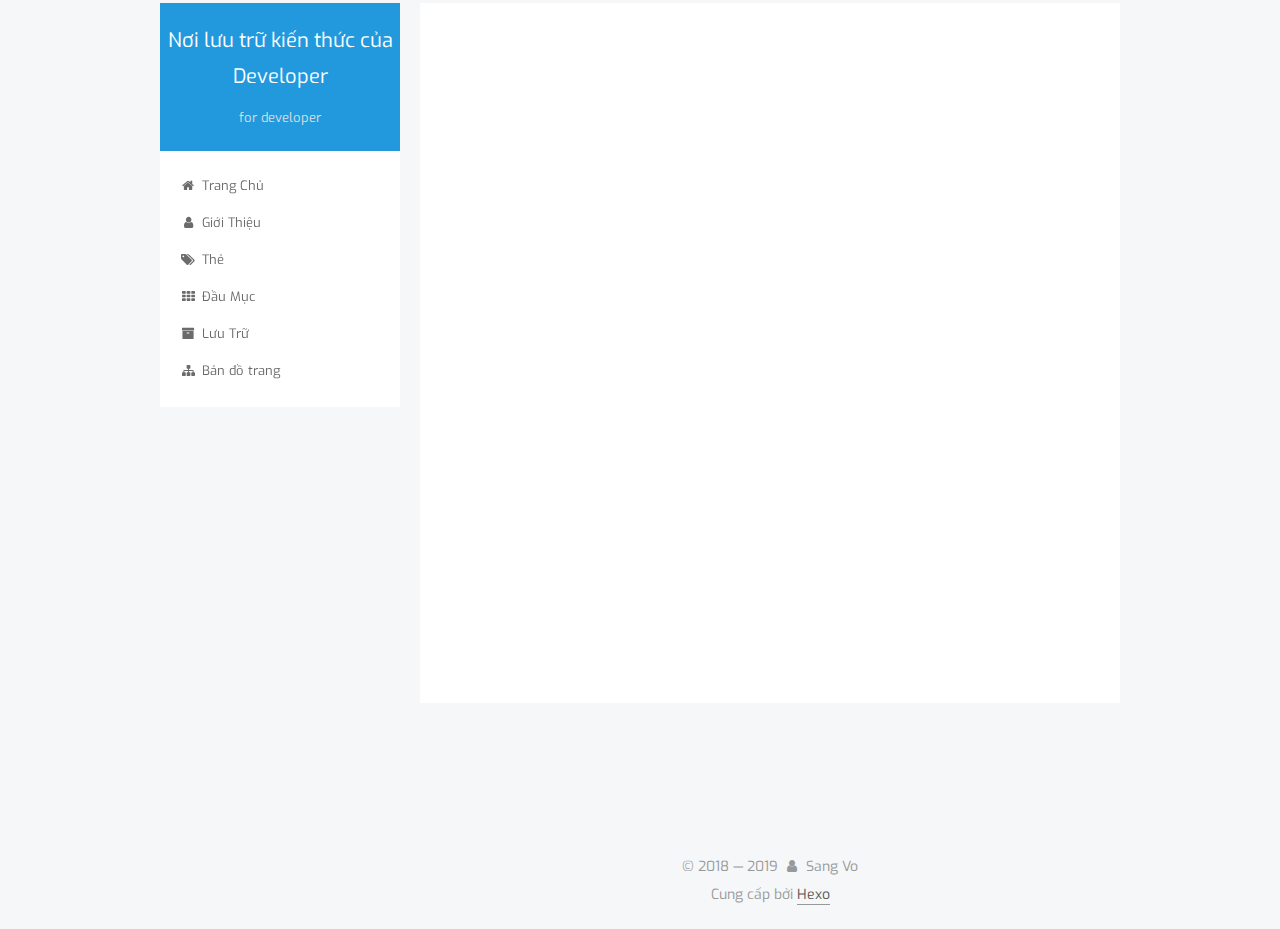
<file: tags/index.html>
<!DOCTYPE html><html class="theme-next pisces use-motion" lang="vi"><head><meta charset="UTF-8"><meta http-equiv="X-UA-Compatible" content="IE=edge"><meta name="viewport" content="width=device-width,initial-scale=1,maximum-scale=1"><meta name="theme-color" content="#29d"><script src="/lib/pace/pace.min.js?v=1.0.2"></script><link href="/lib/pace/pace-theme-flash.min.css?v=1.0.2" rel="stylesheet"><meta http-equiv="Cache-Control" content="no-transform"><meta http-equiv="Cache-Control" content="no-siteapp"><link href="/lib/fancybox/source/jquery.fancybox.css?v=2.1.5" rel="stylesheet" type="text/css"><link href="//fonts.googleapis.com/css?family=Exo:300,300italic,400,400italic,700,700italic&subset=latin,latin-ext" rel="stylesheet" type="text/css"><link href="/lib/font-awesome/css/font-awesome.min.css?v=4.6.2" rel="stylesheet" type="text/css"><link href="/css/main.css?v=5.1.4" rel="stylesheet" type="text/css"><link rel="apple-touch-icon" sizes="180x180" href="/images/apple-touch-icon-next.png?v=5.1.4"><link rel="icon" type="image/png" sizes="32x32" href="/images/favicon-32x32-next.png?v=5.1.4"><link rel="icon" type="image/png" sizes="16x16" href="/images/favicon-16x16-next.png?v=5.1.4"><link rel="mask-icon" href="/images/logo.svg?v=5.1.4" color="#29d"><meta name="keywords" content="nodejs, sangvo, javascript"><meta name="description" content="Blog lưu trữ kiến thức javasript, nodejs, python, php"><meta name="keywords" content="javascript đau não,kien thuc javascript"><meta property="og:type" content="website"><meta property="og:title" content="All tags"><meta property="og:url" content="sangcoder.github.io/tags/index.html"><meta property="og:site_name" content="Nơi lưu trữ kiến thức của Developer"><meta property="og:description" content="Blog lưu trữ kiến thức javasript, nodejs, python, php"><meta property="og:locale" content="vi"><meta property="og:updated_time" content="2018-07-21T05:22:44.982Z"><meta name="twitter:card" content="summary"><meta name="twitter:title" content="All tags"><meta name="twitter:description" content="Blog lưu trữ kiến thức javasript, nodejs, python, php"><script type="text/javascript" id="hexo.configurations">var NexT = window.NexT || {};
  var CONFIG = {
    root: '/',
    scheme: 'Pisces',
    version: '5.1.4',
    sidebar: {"position":"left","display":"post","offset":12,"b2t":false,"scrollpercent":false,"onmobile":false},
    fancybox: true,
    tabs: true,
    motion: {"enable":true,"async":false,"transition":{"post_block":"fadeIn","post_header":"slideDownIn","post_body":"slideDownIn","coll_header":"slideLeftIn","sidebar":"slideUpIn"}},
    duoshuo: {
      userId: '0',
      author: 'Tác giả'
    },
    algolia: {
      applicationID: '',
      apiKey: '',
      indexName: '',
      hits: {"per_page":10},
      labels: {"input_placeholder":"Search for Posts","hits_empty":"We didn't find any results for the search: ${query}","hits_stats":"${hits} results found in ${time} ms"}
    }
  };</script><link rel="canonical" href="sangcoder.github.io/tags/"><title>All tags | Nơi lưu trữ kiến thức của Developer</title></head><body itemscope itemtype="http://schema.org/WebPage" lang="vi"><div class="container sidebar-position-left page-post-detail"><div class="headband"></div><header id="header" class="header" itemscope itemtype="http://schema.org/WPHeader"><div class="header-inner"><div class="site-brand-wrapper"><div class="site-meta"><div class="custom-logo-site-title"><a href="/" class="brand" rel="start"><span class="logo-line-before"><i></i></span> <span class="site-title">Nơi lưu trữ kiến thức của Developer</span> <span class="logo-line-after"><i></i></span></a></div><p class="site-subtitle">for developer</p></div><div class="site-nav-toggle"><button><span class="btn-bar"></span> <span class="btn-bar"></span> <span class="btn-bar"></span></button></div></div><nav class="site-nav"><ul id="menu" class="menu"><li class="menu-item menu-item-home"><a href="/" rel="section"><i class="menu-item-icon fa fa-fw fa-home"></i><br>Trang Chủ</a></li><li class="menu-item menu-item-about"><a href="/about/" rel="section"><i class="menu-item-icon fa fa-fw fa-user"></i><br>Giới Thiệu</a></li><li class="menu-item menu-item-tags"><a href="/tags/" rel="section"><i class="menu-item-icon fa fa-fw fa-tags"></i><br>Thẻ</a></li><li class="menu-item menu-item-categories"><a href="/categories/" rel="section"><i class="menu-item-icon fa fa-fw fa-th"></i><br>Đầu Mục</a></li><li class="menu-item menu-item-archives"><a href="/archives/" rel="section"><i class="menu-item-icon fa fa-fw fa-archive"></i><br>Lưu Trữ</a></li><li class="menu-item menu-item-sitemap"><a href="/sitemap.xml" rel="section"><i class="menu-item-icon fa fa-fw fa-sitemap"></i><br>Bản đồ trang</a></li></ul></nav></div></header><main id="main" class="main"><div class="main-inner"><div class="content-wrap"><div id="content" class="content"><div id="posts" class="posts-expand"><div class="post-block page"><header class="post-header"><h1 class="post-title" itemprop="name headline">All tags</h1></header><div class="post-body"><div class="tag-cloud"><div class="tag-cloud-title">có 1 thẻ tất cả</div><div class="tag-cloud-tags"><a href="/tags/javascript/" style="font-size: 12px; color: #ccc">javascript</a></div></div></div></div></div></div></div><div class="sidebar-toggle"><div class="sidebar-toggle-line-wrap"><span class="sidebar-toggle-line sidebar-toggle-line-first"></span> <span class="sidebar-toggle-line sidebar-toggle-line-middle"></span> <span class="sidebar-toggle-line sidebar-toggle-line-last"></span></div></div><aside id="sidebar" class="sidebar"><div class="sidebar-inner"><section class="site-overview-wrap sidebar-panel sidebar-panel-active"><div class="site-overview"><div class="site-author motion-element" itemprop="author" itemscope itemtype="http://schema.org/Person"><img class="site-author-image" itemprop="image" src="/images/avatar.gif" alt="Sang Vo"><p class="site-author-name" itemprop="name">Sang Vo</p><p class="site-description motion-element" itemprop="description">Blog lưu trữ kiến thức javasript, nodejs, python, php</p></div><nav class="site-state motion-element"><div class="site-state-item site-state-posts"><a href="/archives/"><span class="site-state-item-count">3</span> <span class="site-state-item-name">bài viết</span></a></div><div class="site-state-item site-state-categories"><a href="/categories/index.html"><span class="site-state-item-count">1</span> <span class="site-state-item-name">mục</span></a></div><div class="site-state-item site-state-tags"><a href="/tags/index.html"><span class="site-state-item-count">1</span> <span class="site-state-item-name">thẻ</span></a></div></nav><div class="links-of-author motion-element"><span class="links-of-author-item"><a href="https://github.com/sangvo" target="_blank" title="GitHub"><i class="fa fa-fw fa-github"></i>GitHub</a></span> <span class="links-of-author-item"><a href="mailto:sangvo111@gmail.com" target="_blank" title="E-Mail"><i class="fa fa-fw fa-envelope"></i>E-Mail</a></span> <span class="links-of-author-item"><a href="https://plus.google.com/+SangVo" target="_blank" title="Google"><i class="fa fa-fw fa-google"></i>Google</a></span></div></div></section></div></aside></div></main><footer id="footer" class="footer"><div class="footer-inner"><div class="copyright">&copy; 2018 &mdash; <span itemprop="copyrightYear">2019</span> <span class="with-love"><i class="fa fa-user"></i></span> <span class="author" itemprop="copyrightHolder">Sang Vo</span></div><div class="powered-by">Cung cấp bởi <a class="theme-link" target="_blank" href="https://hexo.io">Hexo</a></div></div></footer><div class="back-to-top"><i class="fa fa-arrow-up"></i></div></div><script type="text/javascript">if (Object.prototype.toString.call(window.Promise) !== '[object Function]') {
    window.Promise = null;
  }</script><script type="text/javascript" src="/lib/jquery/index.js?v=2.1.3"></script><script type="text/javascript" src="/lib/fastclick/lib/fastclick.min.js?v=1.0.6"></script><script type="text/javascript" src="/lib/jquery_lazyload/jquery.lazyload.js?v=1.9.7"></script><script type="text/javascript" src="/lib/velocity/velocity.min.js?v=1.2.1"></script><script type="text/javascript" src="/lib/velocity/velocity.ui.min.js?v=1.2.1"></script><script type="text/javascript" src="/lib/fancybox/source/jquery.fancybox.pack.js?v=2.1.5"></script><script type="text/javascript" src="/js/src/utils.js?v=5.1.4"></script><script type="text/javascript" src="/js/src/motion.js?v=5.1.4"></script><script type="text/javascript" src="/js/src/affix.js?v=5.1.4"></script><script type="text/javascript" src="/js/src/schemes/pisces.js?v=5.1.4"></script><script type="text/javascript" src="/js/src/scrollspy.js?v=5.1.4"></script><script type="text/javascript" src="/js/src/post-details.js?v=5.1.4"></script><script type="text/javascript" src="/js/src/bootstrap.js?v=5.1.4"></script></body></html>
</file>
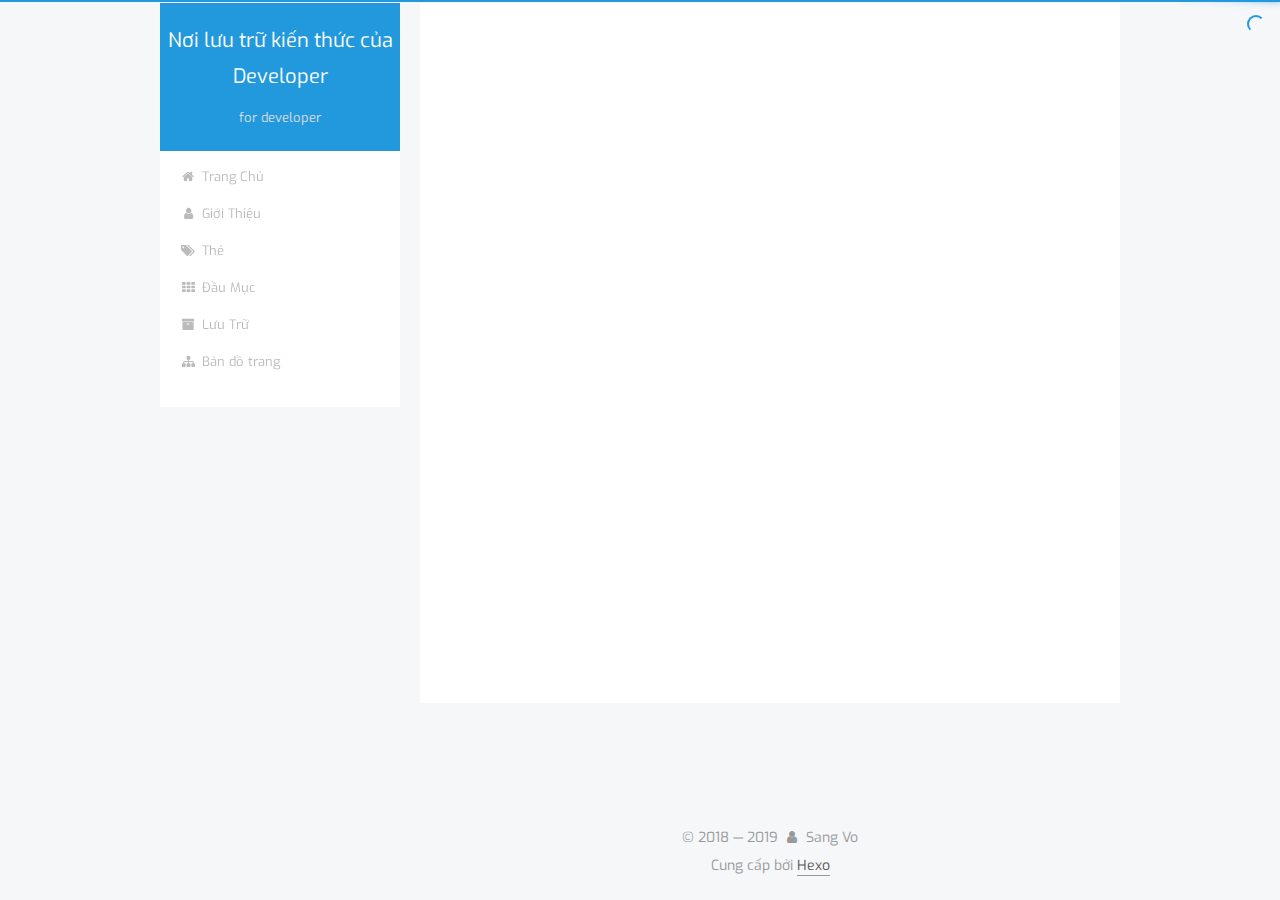
<file: terms-of-service/index.html>
<!DOCTYPE html><html class="theme-next pisces use-motion" lang="vi"><head><meta charset="UTF-8"><meta http-equiv="X-UA-Compatible" content="IE=edge"><meta name="viewport" content="width=device-width,initial-scale=1,maximum-scale=1"><meta name="theme-color" content="#29d"><script src="/lib/pace/pace.min.js?v=1.0.2"></script><link href="/lib/pace/pace-theme-flash.min.css?v=1.0.2" rel="stylesheet"><meta http-equiv="Cache-Control" content="no-transform"><meta http-equiv="Cache-Control" content="no-siteapp"><link href="/lib/fancybox/source/jquery.fancybox.css?v=2.1.5" rel="stylesheet" type="text/css"><link href="//fonts.googleapis.com/css?family=Exo:300,300italic,400,400italic,700,700italic&subset=latin,latin-ext" rel="stylesheet" type="text/css"><link href="/lib/font-awesome/css/font-awesome.min.css?v=4.6.2" rel="stylesheet" type="text/css"><link href="/css/main.css?v=5.1.4" rel="stylesheet" type="text/css"><link rel="apple-touch-icon" sizes="180x180" href="/images/apple-touch-icon-next.png?v=5.1.4"><link rel="icon" type="image/png" sizes="32x32" href="/images/favicon-32x32-next.png?v=5.1.4"><link rel="icon" type="image/png" sizes="16x16" href="/images/favicon-16x16-next.png?v=5.1.4"><link rel="mask-icon" href="/images/logo.svg?v=5.1.4" color="#29d"><meta name="keywords" content="nodejs, sangvo, javascript"><meta name="description" content="Chính sách bảo mật thông tin cá nhânChính sách riêng tư này giải thích về cách thức chúng tôi xử lý và bảo vệ thông tin cá nhân theo qui định được chấp nhận bởi hiệp hội bảo vệ chính sách cá nhân. Nhữ"><meta name="keywords" content="javascript đau não,kien thuc javascript"><meta property="og:type" content="website"><meta property="og:title" content="Terms of Service"><meta property="og:url" content="sangcoder.github.io/terms-of-service/index.html"><meta property="og:site_name" content="Nơi lưu trữ kiến thức của Developer"><meta property="og:description" content="Chính sách bảo mật thông tin cá nhânChính sách riêng tư này giải thích về cách thức chúng tôi xử lý và bảo vệ thông tin cá nhân theo qui định được chấp nhận bởi hiệp hội bảo vệ chính sách cá nhân. Nhữ"><meta property="og:locale" content="vi"><meta property="og:updated_time" content="2019-05-31T07:00:44.498Z"><meta name="twitter:card" content="summary"><meta name="twitter:title" content="Terms of Service"><meta name="twitter:description" content="Chính sách bảo mật thông tin cá nhânChính sách riêng tư này giải thích về cách thức chúng tôi xử lý và bảo vệ thông tin cá nhân theo qui định được chấp nhận bởi hiệp hội bảo vệ chính sách cá nhân. Nhữ"><script type="text/javascript" id="hexo.configurations">var NexT = window.NexT || {};
  var CONFIG = {
    root: '/',
    scheme: 'Pisces',
    version: '5.1.4',
    sidebar: {"position":"left","display":"post","offset":12,"b2t":false,"scrollpercent":false,"onmobile":false},
    fancybox: true,
    tabs: true,
    motion: {"enable":true,"async":false,"transition":{"post_block":"fadeIn","post_header":"slideDownIn","post_body":"slideDownIn","coll_header":"slideLeftIn","sidebar":"slideUpIn"}},
    duoshuo: {
      userId: '0',
      author: 'Tác giả'
    },
    algolia: {
      applicationID: '',
      apiKey: '',
      indexName: '',
      hits: {"per_page":10},
      labels: {"input_placeholder":"Search for Posts","hits_empty":"We didn't find any results for the search: ${query}","hits_stats":"${hits} results found in ${time} ms"}
    }
  };</script><link rel="canonical" href="sangcoder.github.io/terms-of-service/"><title>Terms of Service | Nơi lưu trữ kiến thức của Developer</title></head><body itemscope itemtype="http://schema.org/WebPage" lang="vi"><div class="container sidebar-position-left page-post-detail"><div class="headband"></div><header id="header" class="header" itemscope itemtype="http://schema.org/WPHeader"><div class="header-inner"><div class="site-brand-wrapper"><div class="site-meta"><div class="custom-logo-site-title"><a href="/" class="brand" rel="start"><span class="logo-line-before"><i></i></span> <span class="site-title">Nơi lưu trữ kiến thức của Developer</span> <span class="logo-line-after"><i></i></span></a></div><p class="site-subtitle">for developer</p></div><div class="site-nav-toggle"><button><span class="btn-bar"></span> <span class="btn-bar"></span> <span class="btn-bar"></span></button></div></div><nav class="site-nav"><ul id="menu" class="menu"><li class="menu-item menu-item-home"><a href="/" rel="section"><i class="menu-item-icon fa fa-fw fa-home"></i><br>Trang Chủ</a></li><li class="menu-item menu-item-about"><a href="/about/" rel="section"><i class="menu-item-icon fa fa-fw fa-user"></i><br>Giới Thiệu</a></li><li class="menu-item menu-item-tags"><a href="/tags/" rel="section"><i class="menu-item-icon fa fa-fw fa-tags"></i><br>Thẻ</a></li><li class="menu-item menu-item-categories"><a href="/categories/" rel="section"><i class="menu-item-icon fa fa-fw fa-th"></i><br>Đầu Mục</a></li><li class="menu-item menu-item-archives"><a href="/archives/" rel="section"><i class="menu-item-icon fa fa-fw fa-archive"></i><br>Lưu Trữ</a></li><li class="menu-item menu-item-sitemap"><a href="/sitemap.xml" rel="section"><i class="menu-item-icon fa fa-fw fa-sitemap"></i><br>Bản đồ trang</a></li></ul></nav></div></header><main id="main" class="main"><div class="main-inner"><div class="content-wrap"><div id="content" class="content"><div id="posts" class="posts-expand"><div class="post-block page"><header class="post-header"><h1 class="post-title" itemprop="name headline">Terms of Service</h1></header><div class="post-body"><h1 id="Chinh-sach-bao-mat-thong-tin-ca-nhan"><a href="#Chinh-sach-bao-mat-thong-tin-ca-nhan" class="headerlink" title="Chính sách bảo mật thông tin cá nhân"></a>Chính sách bảo mật thông tin cá nhân</h1><p>Chính sách riêng tư này giải thích về cách thức chúng tôi xử lý và bảo vệ thông tin cá nhân theo qui định được chấp nhận bởi hiệp hội bảo vệ chính sách cá nhân. Những chính sách này được điều chỉnh vào ngày 18 tháng 3 năm 2011.</p><h2 id="Chung-toi-luu-tru-thong-tin-gi"><a href="#Chung-toi-luu-tru-thong-tin-gi" class="headerlink" title="Chúng tôi lưu trữ thông tin gì?"></a>Chúng tôi lưu trữ thông tin gì?</h2><p>Mọi nỗ lực giữ vững dịch vụ không đơn thuần là chúng tôi chỉ tạo hoặc lưu trữ thông tin khách hàng.Chúng tôi chỉ lưu lại PII và những thông khác cần để trao đổi thông tin với bạn.</p><h2 id="Cookies"><a href="#Cookies" class="headerlink" title="Cookies"></a>Cookies</h2><p>Chúng tôi tùy vào mỗi thời gian mà sử dụng “cookie” lưu trữ thông tin yêu thích và thông tin chủ chốt mỗi lần bạn ghé thăm và truy cập trang web của chúng tôi, lưu trữ thông tin trang web được ghé thăm để chúng tôi cải thiện trang web của chúng tôi</p></div></div></div></div></div><div class="sidebar-toggle"><div class="sidebar-toggle-line-wrap"><span class="sidebar-toggle-line sidebar-toggle-line-first"></span> <span class="sidebar-toggle-line sidebar-toggle-line-middle"></span> <span class="sidebar-toggle-line sidebar-toggle-line-last"></span></div></div><aside id="sidebar" class="sidebar"><div class="sidebar-inner"><ul class="sidebar-nav motion-element"><li class="sidebar-nav-toc sidebar-nav-active" data-target="post-toc-wrap">Mục Lục</li><li class="sidebar-nav-overview" data-target="site-overview-wrap">Tổng Quan</li></ul><section class="site-overview-wrap sidebar-panel"><div class="site-overview"><div class="site-author motion-element" itemprop="author" itemscope itemtype="http://schema.org/Person"><img class="site-author-image" itemprop="image" src="/images/avatar.gif" alt="Sang Vo"><p class="site-author-name" itemprop="name">Sang Vo</p><p class="site-description motion-element" itemprop="description">Blog lưu trữ kiến thức javasript, nodejs, python, php</p></div><nav class="site-state motion-element"><div class="site-state-item site-state-posts"><a href="/archives/"><span class="site-state-item-count">3</span> <span class="site-state-item-name">bài viết</span></a></div><div class="site-state-item site-state-categories"><a href="/categories/index.html"><span class="site-state-item-count">1</span> <span class="site-state-item-name">mục</span></a></div><div class="site-state-item site-state-tags"><a href="/tags/index.html"><span class="site-state-item-count">1</span> <span class="site-state-item-name">thẻ</span></a></div></nav><div class="links-of-author motion-element"><span class="links-of-author-item"><a href="https://github.com/sangvo" target="_blank" title="GitHub"><i class="fa fa-fw fa-github"></i>GitHub</a></span> <span class="links-of-author-item"><a href="mailto:sangvo111@gmail.com" target="_blank" title="E-Mail"><i class="fa fa-fw fa-envelope"></i>E-Mail</a></span> <span class="links-of-author-item"><a href="https://plus.google.com/+SangVo" target="_blank" title="Google"><i class="fa fa-fw fa-google"></i>Google</a></span></div></div></section><!--noindex--><section class="post-toc-wrap motion-element sidebar-panel sidebar-panel-active"><div class="post-toc"><div class="post-toc-content"><ol class="nav"><li class="nav-item nav-level-1"><a class="nav-link" href="#Chinh-sach-bao-mat-thong-tin-ca-nhan"><span class="nav-number">1.</span> <span class="nav-text">Chính sách bảo mật thông tin cá nhân</span></a><ol class="nav-child"><li class="nav-item nav-level-2"><a class="nav-link" href="#Chung-toi-luu-tru-thong-tin-gi"><span class="nav-number">1.1.</span> <span class="nav-text">Chúng tôi lưu trữ thông tin gì?</span></a></li><li class="nav-item nav-level-2"><a class="nav-link" href="#Cookies"><span class="nav-number">1.2.</span> <span class="nav-text">Cookies</span></a></li></ol></li></ol></div></div></section><!--/noindex--></div></aside></div></main><footer id="footer" class="footer"><div class="footer-inner"><div class="copyright">&copy; 2018 &mdash; <span itemprop="copyrightYear">2019</span> <span class="with-love"><i class="fa fa-user"></i></span> <span class="author" itemprop="copyrightHolder">Sang Vo</span></div><div class="powered-by">Cung cấp bởi <a class="theme-link" target="_blank" href="https://hexo.io">Hexo</a></div></div></footer><div class="back-to-top"><i class="fa fa-arrow-up"></i></div></div><script type="text/javascript">if (Object.prototype.toString.call(window.Promise) !== '[object Function]') {
    window.Promise = null;
  }</script><script type="text/javascript" src="/lib/jquery/index.js?v=2.1.3"></script><script type="text/javascript" src="/lib/fastclick/lib/fastclick.min.js?v=1.0.6"></script><script type="text/javascript" src="/lib/jquery_lazyload/jquery.lazyload.js?v=1.9.7"></script><script type="text/javascript" src="/lib/velocity/velocity.min.js?v=1.2.1"></script><script type="text/javascript" src="/lib/velocity/velocity.ui.min.js?v=1.2.1"></script><script type="text/javascript" src="/lib/fancybox/source/jquery.fancybox.pack.js?v=2.1.5"></script><script type="text/javascript" src="/js/src/utils.js?v=5.1.4"></script><script type="text/javascript" src="/js/src/motion.js?v=5.1.4"></script><script type="text/javascript" src="/js/src/affix.js?v=5.1.4"></script><script type="text/javascript" src="/js/src/schemes/pisces.js?v=5.1.4"></script><script type="text/javascript" src="/js/src/scrollspy.js?v=5.1.4"></script><script type="text/javascript" src="/js/src/post-details.js?v=5.1.4"></script><script type="text/javascript" src="/js/src/bootstrap.js?v=5.1.4"></script></body></html>
</file>
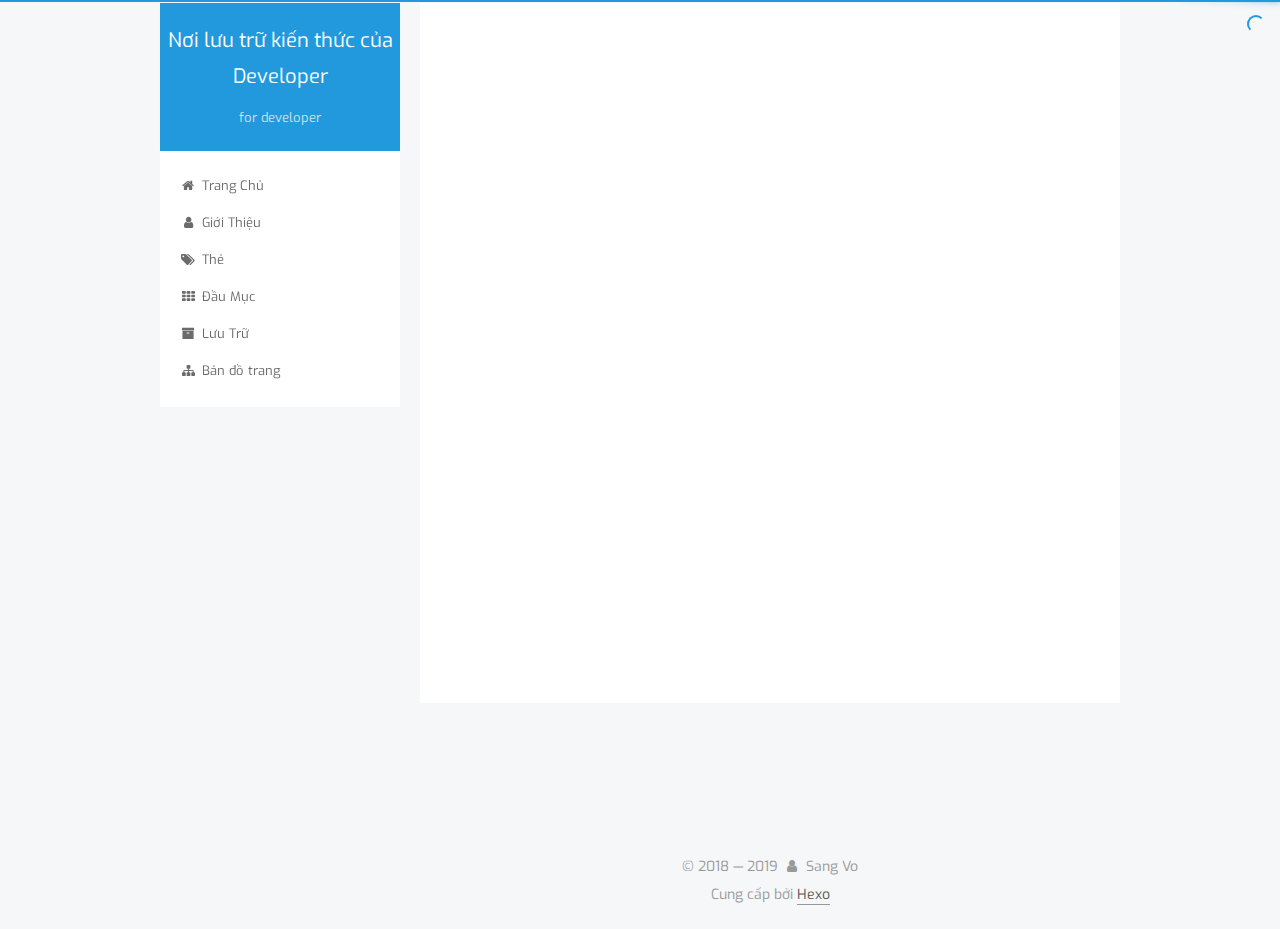
<file: archives/2018/index.html>
<!DOCTYPE html><html class="theme-next pisces use-motion" lang="vi"><head><meta charset="UTF-8"><meta http-equiv="X-UA-Compatible" content="IE=edge"><meta name="viewport" content="width=device-width,initial-scale=1,maximum-scale=1"><meta name="theme-color" content="#29d"><script src="/lib/pace/pace.min.js?v=1.0.2"></script><link href="/lib/pace/pace-theme-flash.min.css?v=1.0.2" rel="stylesheet"><meta http-equiv="Cache-Control" content="no-transform"><meta http-equiv="Cache-Control" content="no-siteapp"><link href="/lib/fancybox/source/jquery.fancybox.css?v=2.1.5" rel="stylesheet" type="text/css"><link href="//fonts.googleapis.com/css?family=Exo:300,300italic,400,400italic,700,700italic&subset=latin,latin-ext" rel="stylesheet" type="text/css"><link href="/lib/font-awesome/css/font-awesome.min.css?v=4.6.2" rel="stylesheet" type="text/css"><link href="/css/main.css?v=5.1.4" rel="stylesheet" type="text/css"><link rel="apple-touch-icon" sizes="180x180" href="/images/apple-touch-icon-next.png?v=5.1.4"><link rel="icon" type="image/png" sizes="32x32" href="/images/favicon-32x32-next.png?v=5.1.4"><link rel="icon" type="image/png" sizes="16x16" href="/images/favicon-16x16-next.png?v=5.1.4"><link rel="mask-icon" href="/images/logo.svg?v=5.1.4" color="#29d"><meta name="keywords" content="nodejs, sangvo, javascript"><meta name="description" content="Blog lưu trữ kiến thức javasript, nodejs, python, php"><meta name="keywords" content="javascript đau não,kien thuc javascript"><meta property="og:type" content="website"><meta property="og:title" content="Nơi lưu trữ kiến thức của Developer"><meta property="og:url" content="sangcoder.github.io/archives/2018/index.html"><meta property="og:site_name" content="Nơi lưu trữ kiến thức của Developer"><meta property="og:description" content="Blog lưu trữ kiến thức javasript, nodejs, python, php"><meta property="og:locale" content="vi"><meta name="twitter:card" content="summary"><meta name="twitter:title" content="Nơi lưu trữ kiến thức của Developer"><meta name="twitter:description" content="Blog lưu trữ kiến thức javasript, nodejs, python, php"><script type="text/javascript" id="hexo.configurations">var NexT = window.NexT || {};
  var CONFIG = {
    root: '/',
    scheme: 'Pisces',
    version: '5.1.4',
    sidebar: {"position":"left","display":"post","offset":12,"b2t":false,"scrollpercent":false,"onmobile":false},
    fancybox: true,
    tabs: true,
    motion: {"enable":true,"async":false,"transition":{"post_block":"fadeIn","post_header":"slideDownIn","post_body":"slideDownIn","coll_header":"slideLeftIn","sidebar":"slideUpIn"}},
    duoshuo: {
      userId: '0',
      author: 'Tác giả'
    },
    algolia: {
      applicationID: '',
      apiKey: '',
      indexName: '',
      hits: {"per_page":10},
      labels: {"input_placeholder":"Search for Posts","hits_empty":"We didn't find any results for the search: ${query}","hits_stats":"${hits} results found in ${time} ms"}
    }
  };</script><link rel="canonical" href="sangcoder.github.io/archives/2018/"><title>Lưu Trữ | Nơi lưu trữ kiến thức của Developer</title></head><body itemscope itemtype="http://schema.org/WebPage" lang="vi"><div class="container sidebar-position-left page-archive"><div class="headband"></div><header id="header" class="header" itemscope itemtype="http://schema.org/WPHeader"><div class="header-inner"><div class="site-brand-wrapper"><div class="site-meta"><div class="custom-logo-site-title"><a href="/" class="brand" rel="start"><span class="logo-line-before"><i></i></span> <span class="site-title">Nơi lưu trữ kiến thức của Developer</span> <span class="logo-line-after"><i></i></span></a></div><p class="site-subtitle">for developer</p></div><div class="site-nav-toggle"><button><span class="btn-bar"></span> <span class="btn-bar"></span> <span class="btn-bar"></span></button></div></div><nav class="site-nav"><ul id="menu" class="menu"><li class="menu-item menu-item-home"><a href="/" rel="section"><i class="menu-item-icon fa fa-fw fa-home"></i><br>Trang Chủ</a></li><li class="menu-item menu-item-about"><a href="/about/" rel="section"><i class="menu-item-icon fa fa-fw fa-user"></i><br>Giới Thiệu</a></li><li class="menu-item menu-item-tags"><a href="/tags/" rel="section"><i class="menu-item-icon fa fa-fw fa-tags"></i><br>Thẻ</a></li><li class="menu-item menu-item-categories"><a href="/categories/" rel="section"><i class="menu-item-icon fa fa-fw fa-th"></i><br>Đầu Mục</a></li><li class="menu-item menu-item-archives"><a href="/archives/" rel="section"><i class="menu-item-icon fa fa-fw fa-archive"></i><br>Lưu Trữ</a></li><li class="menu-item menu-item-sitemap"><a href="/sitemap.xml" rel="section"><i class="menu-item-icon fa fa-fw fa-sitemap"></i><br>Bản đồ trang</a></li></ul></nav></div></header><main id="main" class="main"><div class="main-inner"><div class="content-wrap"><div id="content" class="content"><div class="post-block archive"><div id="posts" class="posts-collapse"><span class="archive-move-on"></span> <span class="archive-page-counter">Um..! tổng số 3 bài viết. Giữ tiến độ nha.</span><div class="collection-title"><h1 class="archive-year" id="archive-year-2018">2018</h1></div><article class="post post-type-normal" itemscope itemtype="http://schema.org/Article"><header class="post-header"><h2 class="post-title"><a class="post-title-link" href="/2018/07/Khoi-dau-voi-javascript.html" itemprop="url"><span itemprop="name">Khởi đầu với javascript</span></a></h2><div class="post-meta"><time class="post-time" itemprop="dateCreated" datetime="2018-07-23T22:25:44+07:00" content="2018-07-23">07-23</time></div></header></article><article class="post post-type-normal" itemscope itemtype="http://schema.org/Article"><header class="post-header"><h2 class="post-title"><a class="post-title-link" href="/2018/07/Huong-dan-ve-String-trong-javascript.html" itemprop="url"><span itemprop="name">Các ví dụ về String trong javascript</span></a></h2><div class="post-meta"><time class="post-time" itemprop="dateCreated" datetime="2018-07-21T20:58:30+07:00" content="2018-07-21">07-21</time></div></header></article><article class="post post-type-normal" itemscope itemtype="http://schema.org/Article"><header class="post-header"><h2 class="post-title"><a class="post-title-link" href="/2018/07/hello-world.html" itemprop="url"><span itemprop="name">Hello World</span></a></h2><div class="post-meta"><time class="post-time" itemprop="dateCreated" datetime="2018-07-21T09:21:11+07:00" content="2018-07-21">07-21</time></div></header></article></div></div></div></div><div class="sidebar-toggle"><div class="sidebar-toggle-line-wrap"><span class="sidebar-toggle-line sidebar-toggle-line-first"></span> <span class="sidebar-toggle-line sidebar-toggle-line-middle"></span> <span class="sidebar-toggle-line sidebar-toggle-line-last"></span></div></div><aside id="sidebar" class="sidebar"><div class="sidebar-inner"><section class="site-overview-wrap sidebar-panel sidebar-panel-active"><div class="site-overview"><div class="site-author motion-element" itemprop="author" itemscope itemtype="http://schema.org/Person"><img class="site-author-image" itemprop="image" src="/images/avatar.gif" alt="Sang Vo"><p class="site-author-name" itemprop="name">Sang Vo</p><p class="site-description motion-element" itemprop="description">Blog lưu trữ kiến thức javasript, nodejs, python, php</p></div><nav class="site-state motion-element"><div class="site-state-item site-state-posts"><a href="/archives/"><span class="site-state-item-count">3</span> <span class="site-state-item-name">bài viết</span></a></div><div class="site-state-item site-state-categories"><a href="/categories/index.html"><span class="site-state-item-count">1</span> <span class="site-state-item-name">mục</span></a></div><div class="site-state-item site-state-tags"><a href="/tags/index.html"><span class="site-state-item-count">1</span> <span class="site-state-item-name">thẻ</span></a></div></nav><div class="links-of-author motion-element"><span class="links-of-author-item"><a href="https://github.com/sangvo" target="_blank" title="GitHub"><i class="fa fa-fw fa-github"></i>GitHub</a></span> <span class="links-of-author-item"><a href="mailto:sangvo111@gmail.com" target="_blank" title="E-Mail"><i class="fa fa-fw fa-envelope"></i>E-Mail</a></span> <span class="links-of-author-item"><a href="https://plus.google.com/+SangVo" target="_blank" title="Google"><i class="fa fa-fw fa-google"></i>Google</a></span></div></div></section></div></aside></div></main><footer id="footer" class="footer"><div class="footer-inner"><div class="copyright">&copy; 2018 &mdash; <span itemprop="copyrightYear">2019</span> <span class="with-love"><i class="fa fa-user"></i></span> <span class="author" itemprop="copyrightHolder">Sang Vo</span></div><div class="powered-by">Cung cấp bởi <a class="theme-link" target="_blank" href="https://hexo.io">Hexo</a></div></div></footer><div class="back-to-top"><i class="fa fa-arrow-up"></i></div></div><script type="text/javascript">if (Object.prototype.toString.call(window.Promise) !== '[object Function]') {
    window.Promise = null;
  }</script><script type="text/javascript" src="/lib/jquery/index.js?v=2.1.3"></script><script type="text/javascript" src="/lib/fastclick/lib/fastclick.min.js?v=1.0.6"></script><script type="text/javascript" src="/lib/jquery_lazyload/jquery.lazyload.js?v=1.9.7"></script><script type="text/javascript" src="/lib/velocity/velocity.min.js?v=1.2.1"></script><script type="text/javascript" src="/lib/velocity/velocity.ui.min.js?v=1.2.1"></script><script type="text/javascript" src="/lib/fancybox/source/jquery.fancybox.pack.js?v=2.1.5"></script><script type="text/javascript" src="/js/src/utils.js?v=5.1.4"></script><script type="text/javascript" src="/js/src/motion.js?v=5.1.4"></script><script type="text/javascript" src="/js/src/affix.js?v=5.1.4"></script><script type="text/javascript" src="/js/src/schemes/pisces.js?v=5.1.4"></script><script type="text/javascript" src="/js/src/bootstrap.js?v=5.1.4"></script></body></html>
</file>
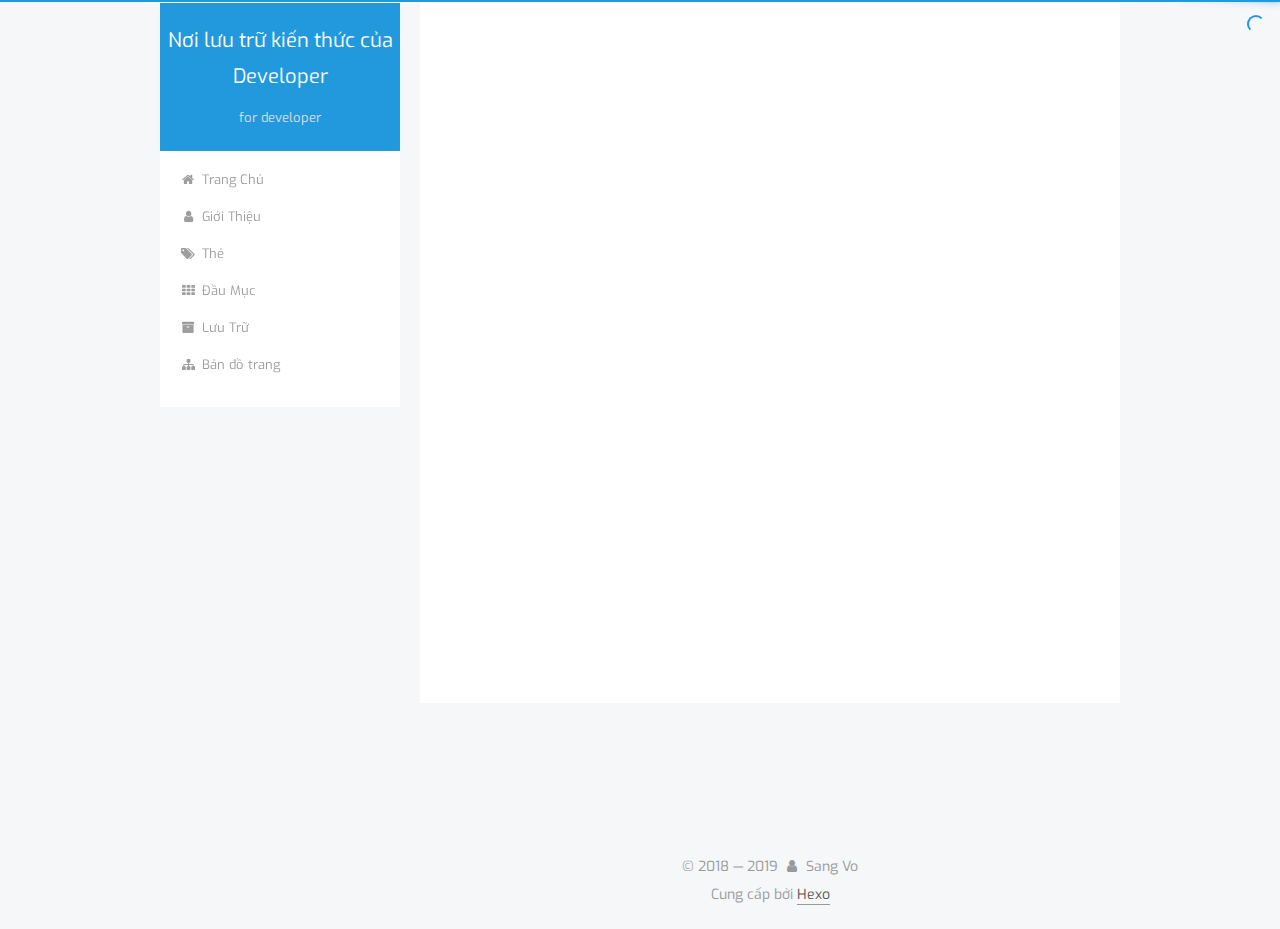
<file: categories/chuyen-muc-javascript/index.html>
<!DOCTYPE html><html class="theme-next pisces use-motion" lang="vi"><head><meta charset="UTF-8"><meta http-equiv="X-UA-Compatible" content="IE=edge"><meta name="viewport" content="width=device-width,initial-scale=1,maximum-scale=1"><meta name="theme-color" content="#29d"><script src="/lib/pace/pace.min.js?v=1.0.2"></script><link href="/lib/pace/pace-theme-flash.min.css?v=1.0.2" rel="stylesheet"><meta http-equiv="Cache-Control" content="no-transform"><meta http-equiv="Cache-Control" content="no-siteapp"><link href="/lib/fancybox/source/jquery.fancybox.css?v=2.1.5" rel="stylesheet" type="text/css"><link href="//fonts.googleapis.com/css?family=Exo:300,300italic,400,400italic,700,700italic&subset=latin,latin-ext" rel="stylesheet" type="text/css"><link href="/lib/font-awesome/css/font-awesome.min.css?v=4.6.2" rel="stylesheet" type="text/css"><link href="/css/main.css?v=5.1.4" rel="stylesheet" type="text/css"><link rel="apple-touch-icon" sizes="180x180" href="/images/apple-touch-icon-next.png?v=5.1.4"><link rel="icon" type="image/png" sizes="32x32" href="/images/favicon-32x32-next.png?v=5.1.4"><link rel="icon" type="image/png" sizes="16x16" href="/images/favicon-16x16-next.png?v=5.1.4"><link rel="mask-icon" href="/images/logo.svg?v=5.1.4" color="#29d"><meta name="keywords" content="nodejs, sangvo, javascript"><meta name="description" content="Blog lưu trữ kiến thức javasript, nodejs, python, php"><meta name="keywords" content="javascript đau não,kien thuc javascript"><meta property="og:type" content="website"><meta property="og:title" content="Nơi lưu trữ kiến thức của Developer"><meta property="og:url" content="sangcoder.github.io/categories/chuyen-muc-javascript/index.html"><meta property="og:site_name" content="Nơi lưu trữ kiến thức của Developer"><meta property="og:description" content="Blog lưu trữ kiến thức javasript, nodejs, python, php"><meta property="og:locale" content="vi"><meta name="twitter:card" content="summary"><meta name="twitter:title" content="Nơi lưu trữ kiến thức của Developer"><meta name="twitter:description" content="Blog lưu trữ kiến thức javasript, nodejs, python, php"><script type="text/javascript" id="hexo.configurations">var NexT = window.NexT || {};
  var CONFIG = {
    root: '/',
    scheme: 'Pisces',
    version: '5.1.4',
    sidebar: {"position":"left","display":"post","offset":12,"b2t":false,"scrollpercent":false,"onmobile":false},
    fancybox: true,
    tabs: true,
    motion: {"enable":true,"async":false,"transition":{"post_block":"fadeIn","post_header":"slideDownIn","post_body":"slideDownIn","coll_header":"slideLeftIn","sidebar":"slideUpIn"}},
    duoshuo: {
      userId: '0',
      author: 'Tác giả'
    },
    algolia: {
      applicationID: '',
      apiKey: '',
      indexName: '',
      hits: {"per_page":10},
      labels: {"input_placeholder":"Search for Posts","hits_empty":"We didn't find any results for the search: ${query}","hits_stats":"${hits} results found in ${time} ms"}
    }
  };</script><link rel="canonical" href="sangcoder.github.io/categories/chuyen-muc-javascript/"><title>Phân Loại: chuyên mục javascript | Nơi lưu trữ kiến thức của Developer</title></head><body itemscope itemtype="http://schema.org/WebPage" lang="vi"><div class="container sidebar-position-left"><div class="headband"></div><header id="header" class="header" itemscope itemtype="http://schema.org/WPHeader"><div class="header-inner"><div class="site-brand-wrapper"><div class="site-meta"><div class="custom-logo-site-title"><a href="/" class="brand" rel="start"><span class="logo-line-before"><i></i></span> <span class="site-title">Nơi lưu trữ kiến thức của Developer</span> <span class="logo-line-after"><i></i></span></a></div><p class="site-subtitle">for developer</p></div><div class="site-nav-toggle"><button><span class="btn-bar"></span> <span class="btn-bar"></span> <span class="btn-bar"></span></button></div></div><nav class="site-nav"><ul id="menu" class="menu"><li class="menu-item menu-item-home"><a href="/" rel="section"><i class="menu-item-icon fa fa-fw fa-home"></i><br>Trang Chủ</a></li><li class="menu-item menu-item-about"><a href="/about/" rel="section"><i class="menu-item-icon fa fa-fw fa-user"></i><br>Giới Thiệu</a></li><li class="menu-item menu-item-tags"><a href="/tags/" rel="section"><i class="menu-item-icon fa fa-fw fa-tags"></i><br>Thẻ</a></li><li class="menu-item menu-item-categories"><a href="/categories/" rel="section"><i class="menu-item-icon fa fa-fw fa-th"></i><br>Đầu Mục</a></li><li class="menu-item menu-item-archives"><a href="/archives/" rel="section"><i class="menu-item-icon fa fa-fw fa-archive"></i><br>Lưu Trữ</a></li><li class="menu-item menu-item-sitemap"><a href="/sitemap.xml" rel="section"><i class="menu-item-icon fa fa-fw fa-sitemap"></i><br>Bản đồ trang</a></li></ul></nav></div></header><main id="main" class="main"><div class="main-inner"><div class="content-wrap"><div id="content" class="content"><div class="post-block category"><div id="posts" class="posts-collapse"><div class="collection-title"><h1>chuyên mục javascript<small>Phân Loại</small></h1></div><article class="post post-type-normal" itemscope itemtype="http://schema.org/Article"><header class="post-header"><h2 class="post-title"><a class="post-title-link" href="/2018/07/Khoi-dau-voi-javascript.html" itemprop="url"><span itemprop="name">Khởi đầu với javascript</span></a></h2><div class="post-meta"><time class="post-time" itemprop="dateCreated" datetime="2018-07-23T22:25:44+07:00" content="2018-07-23">07-23</time></div></header></article></div></div></div></div><div class="sidebar-toggle"><div class="sidebar-toggle-line-wrap"><span class="sidebar-toggle-line sidebar-toggle-line-first"></span> <span class="sidebar-toggle-line sidebar-toggle-line-middle"></span> <span class="sidebar-toggle-line sidebar-toggle-line-last"></span></div></div><aside id="sidebar" class="sidebar"><div class="sidebar-inner"><section class="site-overview-wrap sidebar-panel sidebar-panel-active"><div class="site-overview"><div class="site-author motion-element" itemprop="author" itemscope itemtype="http://schema.org/Person"><img class="site-author-image" itemprop="image" src="/images/avatar.gif" alt="Sang Vo"><p class="site-author-name" itemprop="name">Sang Vo</p><p class="site-description motion-element" itemprop="description">Blog lưu trữ kiến thức javasript, nodejs, python, php</p></div><nav class="site-state motion-element"><div class="site-state-item site-state-posts"><a href="/archives/"><span class="site-state-item-count">3</span> <span class="site-state-item-name">bài viết</span></a></div><div class="site-state-item site-state-categories"><a href="/categories/index.html"><span class="site-state-item-count">1</span> <span class="site-state-item-name">mục</span></a></div><div class="site-state-item site-state-tags"><a href="/tags/index.html"><span class="site-state-item-count">1</span> <span class="site-state-item-name">thẻ</span></a></div></nav><div class="links-of-author motion-element"><span class="links-of-author-item"><a href="https://github.com/sangvo" target="_blank" title="GitHub"><i class="fa fa-fw fa-github"></i>GitHub</a></span> <span class="links-of-author-item"><a href="mailto:sangvo111@gmail.com" target="_blank" title="E-Mail"><i class="fa fa-fw fa-envelope"></i>E-Mail</a></span> <span class="links-of-author-item"><a href="https://plus.google.com/+SangVo" target="_blank" title="Google"><i class="fa fa-fw fa-google"></i>Google</a></span></div></div></section></div></aside></div></main><footer id="footer" class="footer"><div class="footer-inner"><div class="copyright">&copy; 2018 &mdash; <span itemprop="copyrightYear">2019</span> <span class="with-love"><i class="fa fa-user"></i></span> <span class="author" itemprop="copyrightHolder">Sang Vo</span></div><div class="powered-by">Cung cấp bởi <a class="theme-link" target="_blank" href="https://hexo.io">Hexo</a></div></div></footer><div class="back-to-top"><i class="fa fa-arrow-up"></i></div></div><script type="text/javascript">if (Object.prototype.toString.call(window.Promise) !== '[object Function]') {
    window.Promise = null;
  }</script><script type="text/javascript" src="/lib/jquery/index.js?v=2.1.3"></script><script type="text/javascript" src="/lib/fastclick/lib/fastclick.min.js?v=1.0.6"></script><script type="text/javascript" src="/lib/jquery_lazyload/jquery.lazyload.js?v=1.9.7"></script><script type="text/javascript" src="/lib/velocity/velocity.min.js?v=1.2.1"></script><script type="text/javascript" src="/lib/velocity/velocity.ui.min.js?v=1.2.1"></script><script type="text/javascript" src="/lib/fancybox/source/jquery.fancybox.pack.js?v=2.1.5"></script><script type="text/javascript" src="/js/src/utils.js?v=5.1.4"></script><script type="text/javascript" src="/js/src/motion.js?v=5.1.4"></script><script type="text/javascript" src="/js/src/affix.js?v=5.1.4"></script><script type="text/javascript" src="/js/src/schemes/pisces.js?v=5.1.4"></script><script type="text/javascript" src="/js/src/bootstrap.js?v=5.1.4"></script></body></html>
</file>
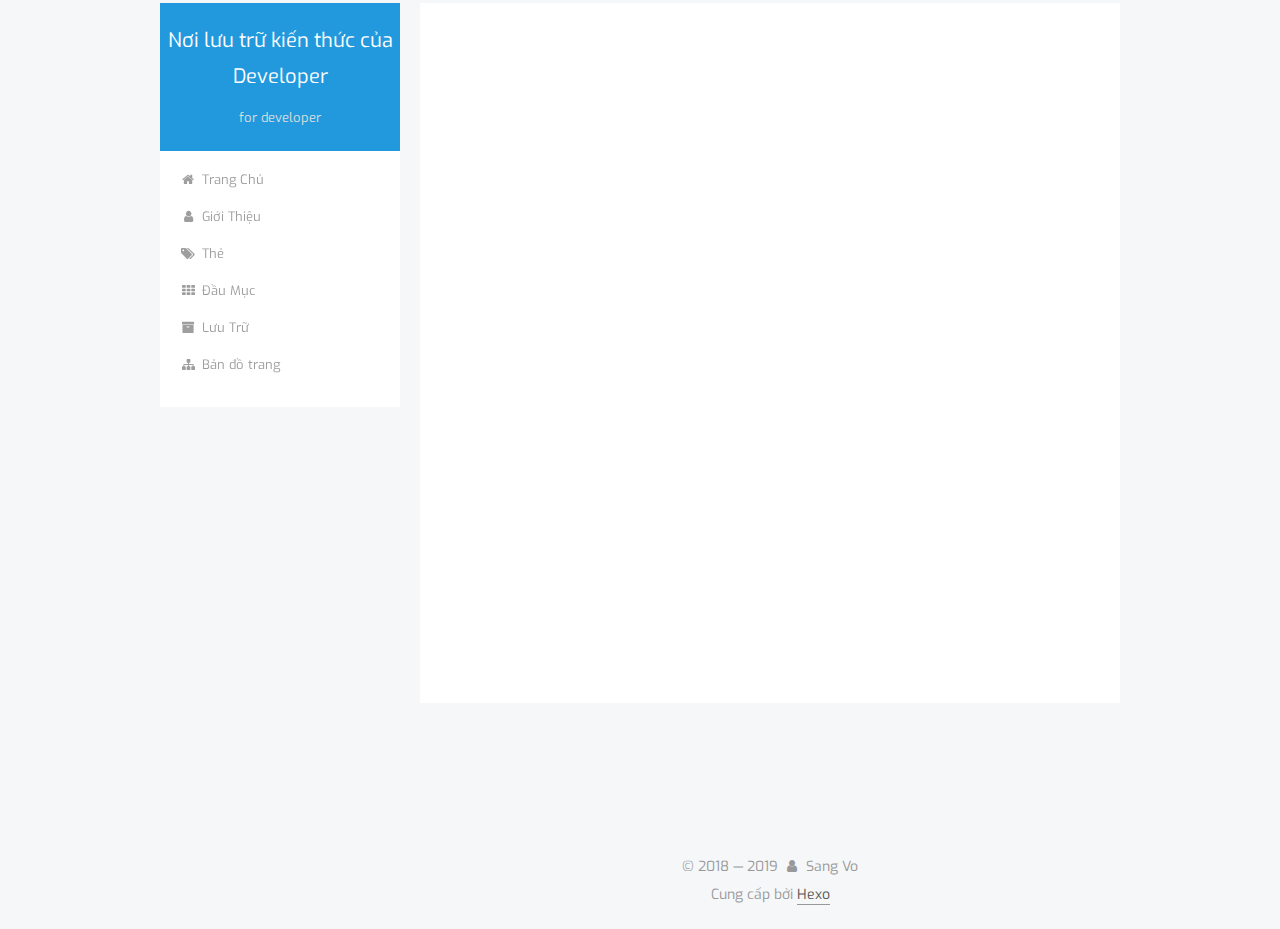
<file: tags/javascript/index.html>
<!DOCTYPE html><html class="theme-next pisces use-motion" lang="vi"><head><meta charset="UTF-8"><meta http-equiv="X-UA-Compatible" content="IE=edge"><meta name="viewport" content="width=device-width,initial-scale=1,maximum-scale=1"><meta name="theme-color" content="#29d"><script src="/lib/pace/pace.min.js?v=1.0.2"></script><link href="/lib/pace/pace-theme-flash.min.css?v=1.0.2" rel="stylesheet"><meta http-equiv="Cache-Control" content="no-transform"><meta http-equiv="Cache-Control" content="no-siteapp"><link href="/lib/fancybox/source/jquery.fancybox.css?v=2.1.5" rel="stylesheet" type="text/css"><link href="//fonts.googleapis.com/css?family=Exo:300,300italic,400,400italic,700,700italic&subset=latin,latin-ext" rel="stylesheet" type="text/css"><link href="/lib/font-awesome/css/font-awesome.min.css?v=4.6.2" rel="stylesheet" type="text/css"><link href="/css/main.css?v=5.1.4" rel="stylesheet" type="text/css"><link rel="apple-touch-icon" sizes="180x180" href="/images/apple-touch-icon-next.png?v=5.1.4"><link rel="icon" type="image/png" sizes="32x32" href="/images/favicon-32x32-next.png?v=5.1.4"><link rel="icon" type="image/png" sizes="16x16" href="/images/favicon-16x16-next.png?v=5.1.4"><link rel="mask-icon" href="/images/logo.svg?v=5.1.4" color="#29d"><meta name="keywords" content="nodejs, sangvo, javascript"><meta name="description" content="Blog lưu trữ kiến thức javasript, nodejs, python, php"><meta name="keywords" content="javascript đau não,kien thuc javascript"><meta property="og:type" content="website"><meta property="og:title" content="Nơi lưu trữ kiến thức của Developer"><meta property="og:url" content="sangcoder.github.io/tags/javascript/index.html"><meta property="og:site_name" content="Nơi lưu trữ kiến thức của Developer"><meta property="og:description" content="Blog lưu trữ kiến thức javasript, nodejs, python, php"><meta property="og:locale" content="vi"><meta name="twitter:card" content="summary"><meta name="twitter:title" content="Nơi lưu trữ kiến thức của Developer"><meta name="twitter:description" content="Blog lưu trữ kiến thức javasript, nodejs, python, php"><script type="text/javascript" id="hexo.configurations">var NexT = window.NexT || {};
  var CONFIG = {
    root: '/',
    scheme: 'Pisces',
    version: '5.1.4',
    sidebar: {"position":"left","display":"post","offset":12,"b2t":false,"scrollpercent":false,"onmobile":false},
    fancybox: true,
    tabs: true,
    motion: {"enable":true,"async":false,"transition":{"post_block":"fadeIn","post_header":"slideDownIn","post_body":"slideDownIn","coll_header":"slideLeftIn","sidebar":"slideUpIn"}},
    duoshuo: {
      userId: '0',
      author: 'Tác giả'
    },
    algolia: {
      applicationID: '',
      apiKey: '',
      indexName: '',
      hits: {"per_page":10},
      labels: {"input_placeholder":"Search for Posts","hits_empty":"We didn't find any results for the search: ${query}","hits_stats":"${hits} results found in ${time} ms"}
    }
  };</script><link rel="canonical" href="sangcoder.github.io/tags/javascript/"><title>Thẻ: javascript | Nơi lưu trữ kiến thức của Developer</title></head><body itemscope itemtype="http://schema.org/WebPage" lang="vi"><div class="container sidebar-position-left"><div class="headband"></div><header id="header" class="header" itemscope itemtype="http://schema.org/WPHeader"><div class="header-inner"><div class="site-brand-wrapper"><div class="site-meta"><div class="custom-logo-site-title"><a href="/" class="brand" rel="start"><span class="logo-line-before"><i></i></span> <span class="site-title">Nơi lưu trữ kiến thức của Developer</span> <span class="logo-line-after"><i></i></span></a></div><p class="site-subtitle">for developer</p></div><div class="site-nav-toggle"><button><span class="btn-bar"></span> <span class="btn-bar"></span> <span class="btn-bar"></span></button></div></div><nav class="site-nav"><ul id="menu" class="menu"><li class="menu-item menu-item-home"><a href="/" rel="section"><i class="menu-item-icon fa fa-fw fa-home"></i><br>Trang Chủ</a></li><li class="menu-item menu-item-about"><a href="/about/" rel="section"><i class="menu-item-icon fa fa-fw fa-user"></i><br>Giới Thiệu</a></li><li class="menu-item menu-item-tags"><a href="/tags/" rel="section"><i class="menu-item-icon fa fa-fw fa-tags"></i><br>Thẻ</a></li><li class="menu-item menu-item-categories"><a href="/categories/" rel="section"><i class="menu-item-icon fa fa-fw fa-th"></i><br>Đầu Mục</a></li><li class="menu-item menu-item-archives"><a href="/archives/" rel="section"><i class="menu-item-icon fa fa-fw fa-archive"></i><br>Lưu Trữ</a></li><li class="menu-item menu-item-sitemap"><a href="/sitemap.xml" rel="section"><i class="menu-item-icon fa fa-fw fa-sitemap"></i><br>Bản đồ trang</a></li></ul></nav></div></header><main id="main" class="main"><div class="main-inner"><div class="content-wrap"><div id="content" class="content"><div class="post-block tag"><div id="posts" class="posts-collapse"><div class="collection-title"><h1>javascript<small>Thẻ</small></h1></div><article class="post post-type-normal" itemscope itemtype="http://schema.org/Article"><header class="post-header"><h2 class="post-title"><a class="post-title-link" href="/2018/07/Khoi-dau-voi-javascript.html" itemprop="url"><span itemprop="name">Khởi đầu với javascript</span></a></h2><div class="post-meta"><time class="post-time" itemprop="dateCreated" datetime="2018-07-23T22:25:44+07:00" content="2018-07-23">07-23</time></div></header></article><article class="post post-type-normal" itemscope itemtype="http://schema.org/Article"><header class="post-header"><h2 class="post-title"><a class="post-title-link" href="/2018/07/Huong-dan-ve-String-trong-javascript.html" itemprop="url"><span itemprop="name">Các ví dụ về String trong javascript</span></a></h2><div class="post-meta"><time class="post-time" itemprop="dateCreated" datetime="2018-07-21T20:58:30+07:00" content="2018-07-21">07-21</time></div></header></article></div></div></div></div><div class="sidebar-toggle"><div class="sidebar-toggle-line-wrap"><span class="sidebar-toggle-line sidebar-toggle-line-first"></span> <span class="sidebar-toggle-line sidebar-toggle-line-middle"></span> <span class="sidebar-toggle-line sidebar-toggle-line-last"></span></div></div><aside id="sidebar" class="sidebar"><div class="sidebar-inner"><section class="site-overview-wrap sidebar-panel sidebar-panel-active"><div class="site-overview"><div class="site-author motion-element" itemprop="author" itemscope itemtype="http://schema.org/Person"><img class="site-author-image" itemprop="image" src="/images/avatar.gif" alt="Sang Vo"><p class="site-author-name" itemprop="name">Sang Vo</p><p class="site-description motion-element" itemprop="description">Blog lưu trữ kiến thức javasript, nodejs, python, php</p></div><nav class="site-state motion-element"><div class="site-state-item site-state-posts"><a href="/archives/"><span class="site-state-item-count">3</span> <span class="site-state-item-name">bài viết</span></a></div><div class="site-state-item site-state-categories"><a href="/categories/index.html"><span class="site-state-item-count">1</span> <span class="site-state-item-name">mục</span></a></div><div class="site-state-item site-state-tags"><a href="/tags/index.html"><span class="site-state-item-count">1</span> <span class="site-state-item-name">thẻ</span></a></div></nav><div class="links-of-author motion-element"><span class="links-of-author-item"><a href="https://github.com/sangvo" target="_blank" title="GitHub"><i class="fa fa-fw fa-github"></i>GitHub</a></span> <span class="links-of-author-item"><a href="mailto:sangvo111@gmail.com" target="_blank" title="E-Mail"><i class="fa fa-fw fa-envelope"></i>E-Mail</a></span> <span class="links-of-author-item"><a href="https://plus.google.com/+SangVo" target="_blank" title="Google"><i class="fa fa-fw fa-google"></i>Google</a></span></div></div></section></div></aside></div></main><footer id="footer" class="footer"><div class="footer-inner"><div class="copyright">&copy; 2018 &mdash; <span itemprop="copyrightYear">2019</span> <span class="with-love"><i class="fa fa-user"></i></span> <span class="author" itemprop="copyrightHolder">Sang Vo</span></div><div class="powered-by">Cung cấp bởi <a class="theme-link" target="_blank" href="https://hexo.io">Hexo</a></div></div></footer><div class="back-to-top"><i class="fa fa-arrow-up"></i></div></div><script type="text/javascript">if (Object.prototype.toString.call(window.Promise) !== '[object Function]') {
    window.Promise = null;
  }</script><script type="text/javascript" src="/lib/jquery/index.js?v=2.1.3"></script><script type="text/javascript" src="/lib/fastclick/lib/fastclick.min.js?v=1.0.6"></script><script type="text/javascript" src="/lib/jquery_lazyload/jquery.lazyload.js?v=1.9.7"></script><script type="text/javascript" src="/lib/velocity/velocity.min.js?v=1.2.1"></script><script type="text/javascript" src="/lib/velocity/velocity.ui.min.js?v=1.2.1"></script><script type="text/javascript" src="/lib/fancybox/source/jquery.fancybox.pack.js?v=2.1.5"></script><script type="text/javascript" src="/js/src/utils.js?v=5.1.4"></script><script type="text/javascript" src="/js/src/motion.js?v=5.1.4"></script><script type="text/javascript" src="/js/src/affix.js?v=5.1.4"></script><script type="text/javascript" src="/js/src/schemes/pisces.js?v=5.1.4"></script><script type="text/javascript" src="/js/src/bootstrap.js?v=5.1.4"></script></body></html>
</file>
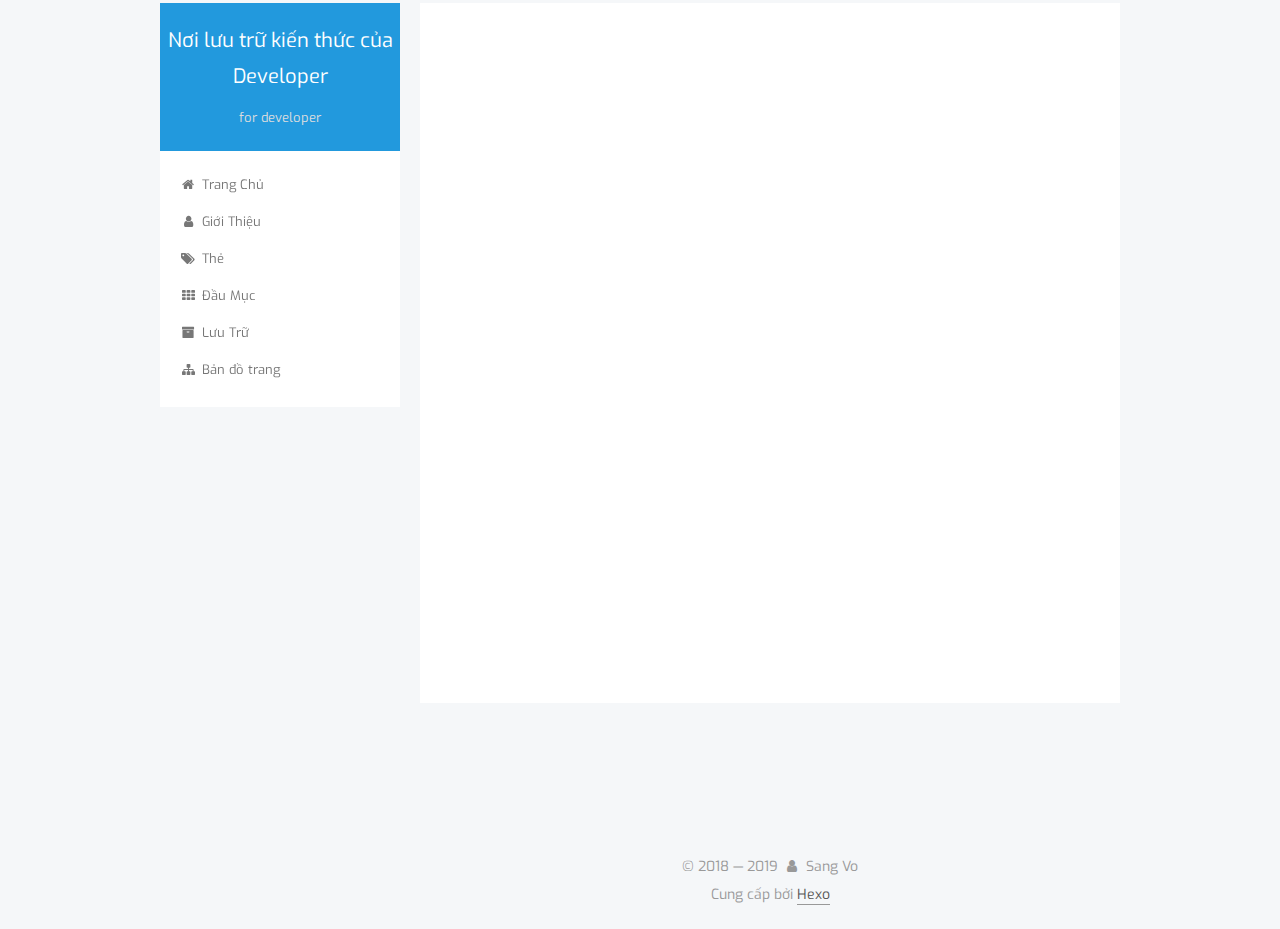
<file: archives/2018/07/index.html>
<!DOCTYPE html><html class="theme-next pisces use-motion" lang="vi"><head><meta charset="UTF-8"><meta http-equiv="X-UA-Compatible" content="IE=edge"><meta name="viewport" content="width=device-width,initial-scale=1,maximum-scale=1"><meta name="theme-color" content="#29d"><script src="/lib/pace/pace.min.js?v=1.0.2"></script><link href="/lib/pace/pace-theme-flash.min.css?v=1.0.2" rel="stylesheet"><meta http-equiv="Cache-Control" content="no-transform"><meta http-equiv="Cache-Control" content="no-siteapp"><link href="/lib/fancybox/source/jquery.fancybox.css?v=2.1.5" rel="stylesheet" type="text/css"><link href="//fonts.googleapis.com/css?family=Exo:300,300italic,400,400italic,700,700italic&subset=latin,latin-ext" rel="stylesheet" type="text/css"><link href="/lib/font-awesome/css/font-awesome.min.css?v=4.6.2" rel="stylesheet" type="text/css"><link href="/css/main.css?v=5.1.4" rel="stylesheet" type="text/css"><link rel="apple-touch-icon" sizes="180x180" href="/images/apple-touch-icon-next.png?v=5.1.4"><link rel="icon" type="image/png" sizes="32x32" href="/images/favicon-32x32-next.png?v=5.1.4"><link rel="icon" type="image/png" sizes="16x16" href="/images/favicon-16x16-next.png?v=5.1.4"><link rel="mask-icon" href="/images/logo.svg?v=5.1.4" color="#29d"><meta name="keywords" content="nodejs, sangvo, javascript"><meta name="description" content="Blog lưu trữ kiến thức javasript, nodejs, python, php"><meta name="keywords" content="javascript đau não,kien thuc javascript"><meta property="og:type" content="website"><meta property="og:title" content="Nơi lưu trữ kiến thức của Developer"><meta property="og:url" content="sangcoder.github.io/archives/2018/07/index.html"><meta property="og:site_name" content="Nơi lưu trữ kiến thức của Developer"><meta property="og:description" content="Blog lưu trữ kiến thức javasript, nodejs, python, php"><meta property="og:locale" content="vi"><meta name="twitter:card" content="summary"><meta name="twitter:title" content="Nơi lưu trữ kiến thức của Developer"><meta name="twitter:description" content="Blog lưu trữ kiến thức javasript, nodejs, python, php"><script type="text/javascript" id="hexo.configurations">var NexT = window.NexT || {};
  var CONFIG = {
    root: '/',
    scheme: 'Pisces',
    version: '5.1.4',
    sidebar: {"position":"left","display":"post","offset":12,"b2t":false,"scrollpercent":false,"onmobile":false},
    fancybox: true,
    tabs: true,
    motion: {"enable":true,"async":false,"transition":{"post_block":"fadeIn","post_header":"slideDownIn","post_body":"slideDownIn","coll_header":"slideLeftIn","sidebar":"slideUpIn"}},
    duoshuo: {
      userId: '0',
      author: 'Tác giả'
    },
    algolia: {
      applicationID: '',
      apiKey: '',
      indexName: '',
      hits: {"per_page":10},
      labels: {"input_placeholder":"Search for Posts","hits_empty":"We didn't find any results for the search: ${query}","hits_stats":"${hits} results found in ${time} ms"}
    }
  };</script><link rel="canonical" href="sangcoder.github.io/archives/2018/07/"><title>Lưu Trữ | Nơi lưu trữ kiến thức của Developer</title></head><body itemscope itemtype="http://schema.org/WebPage" lang="vi"><div class="container sidebar-position-left page-archive"><div class="headband"></div><header id="header" class="header" itemscope itemtype="http://schema.org/WPHeader"><div class="header-inner"><div class="site-brand-wrapper"><div class="site-meta"><div class="custom-logo-site-title"><a href="/" class="brand" rel="start"><span class="logo-line-before"><i></i></span> <span class="site-title">Nơi lưu trữ kiến thức của Developer</span> <span class="logo-line-after"><i></i></span></a></div><p class="site-subtitle">for developer</p></div><div class="site-nav-toggle"><button><span class="btn-bar"></span> <span class="btn-bar"></span> <span class="btn-bar"></span></button></div></div><nav class="site-nav"><ul id="menu" class="menu"><li class="menu-item menu-item-home"><a href="/" rel="section"><i class="menu-item-icon fa fa-fw fa-home"></i><br>Trang Chủ</a></li><li class="menu-item menu-item-about"><a href="/about/" rel="section"><i class="menu-item-icon fa fa-fw fa-user"></i><br>Giới Thiệu</a></li><li class="menu-item menu-item-tags"><a href="/tags/" rel="section"><i class="menu-item-icon fa fa-fw fa-tags"></i><br>Thẻ</a></li><li class="menu-item menu-item-categories"><a href="/categories/" rel="section"><i class="menu-item-icon fa fa-fw fa-th"></i><br>Đầu Mục</a></li><li class="menu-item menu-item-archives"><a href="/archives/" rel="section"><i class="menu-item-icon fa fa-fw fa-archive"></i><br>Lưu Trữ</a></li><li class="menu-item menu-item-sitemap"><a href="/sitemap.xml" rel="section"><i class="menu-item-icon fa fa-fw fa-sitemap"></i><br>Bản đồ trang</a></li></ul></nav></div></header><main id="main" class="main"><div class="main-inner"><div class="content-wrap"><div id="content" class="content"><div class="post-block archive"><div id="posts" class="posts-collapse"><span class="archive-move-on"></span> <span class="archive-page-counter">Um..! tổng số 3 bài viết. Giữ tiến độ nha.</span><div class="collection-title"><h1 class="archive-year" id="archive-year-2018">2018</h1></div><article class="post post-type-normal" itemscope itemtype="http://schema.org/Article"><header class="post-header"><h2 class="post-title"><a class="post-title-link" href="/2018/07/Khoi-dau-voi-javascript.html" itemprop="url"><span itemprop="name">Khởi đầu với javascript</span></a></h2><div class="post-meta"><time class="post-time" itemprop="dateCreated" datetime="2018-07-23T22:25:44+07:00" content="2018-07-23">07-23</time></div></header></article><article class="post post-type-normal" itemscope itemtype="http://schema.org/Article"><header class="post-header"><h2 class="post-title"><a class="post-title-link" href="/2018/07/Huong-dan-ve-String-trong-javascript.html" itemprop="url"><span itemprop="name">Các ví dụ về String trong javascript</span></a></h2><div class="post-meta"><time class="post-time" itemprop="dateCreated" datetime="2018-07-21T20:58:30+07:00" content="2018-07-21">07-21</time></div></header></article><article class="post post-type-normal" itemscope itemtype="http://schema.org/Article"><header class="post-header"><h2 class="post-title"><a class="post-title-link" href="/2018/07/hello-world.html" itemprop="url"><span itemprop="name">Hello World</span></a></h2><div class="post-meta"><time class="post-time" itemprop="dateCreated" datetime="2018-07-21T09:21:11+07:00" content="2018-07-21">07-21</time></div></header></article></div></div></div></div><div class="sidebar-toggle"><div class="sidebar-toggle-line-wrap"><span class="sidebar-toggle-line sidebar-toggle-line-first"></span> <span class="sidebar-toggle-line sidebar-toggle-line-middle"></span> <span class="sidebar-toggle-line sidebar-toggle-line-last"></span></div></div><aside id="sidebar" class="sidebar"><div class="sidebar-inner"><section class="site-overview-wrap sidebar-panel sidebar-panel-active"><div class="site-overview"><div class="site-author motion-element" itemprop="author" itemscope itemtype="http://schema.org/Person"><img class="site-author-image" itemprop="image" src="/images/avatar.gif" alt="Sang Vo"><p class="site-author-name" itemprop="name">Sang Vo</p><p class="site-description motion-element" itemprop="description">Blog lưu trữ kiến thức javasript, nodejs, python, php</p></div><nav class="site-state motion-element"><div class="site-state-item site-state-posts"><a href="/archives/"><span class="site-state-item-count">3</span> <span class="site-state-item-name">bài viết</span></a></div><div class="site-state-item site-state-categories"><a href="/categories/index.html"><span class="site-state-item-count">1</span> <span class="site-state-item-name">mục</span></a></div><div class="site-state-item site-state-tags"><a href="/tags/index.html"><span class="site-state-item-count">1</span> <span class="site-state-item-name">thẻ</span></a></div></nav><div class="links-of-author motion-element"><span class="links-of-author-item"><a href="https://github.com/sangvo" target="_blank" title="GitHub"><i class="fa fa-fw fa-github"></i>GitHub</a></span> <span class="links-of-author-item"><a href="mailto:sangvo111@gmail.com" target="_blank" title="E-Mail"><i class="fa fa-fw fa-envelope"></i>E-Mail</a></span> <span class="links-of-author-item"><a href="https://plus.google.com/+SangVo" target="_blank" title="Google"><i class="fa fa-fw fa-google"></i>Google</a></span></div></div></section></div></aside></div></main><footer id="footer" class="footer"><div class="footer-inner"><div class="copyright">&copy; 2018 &mdash; <span itemprop="copyrightYear">2019</span> <span class="with-love"><i class="fa fa-user"></i></span> <span class="author" itemprop="copyrightHolder">Sang Vo</span></div><div class="powered-by">Cung cấp bởi <a class="theme-link" target="_blank" href="https://hexo.io">Hexo</a></div></div></footer><div class="back-to-top"><i class="fa fa-arrow-up"></i></div></div><script type="text/javascript">if (Object.prototype.toString.call(window.Promise) !== '[object Function]') {
    window.Promise = null;
  }</script><script type="text/javascript" src="/lib/jquery/index.js?v=2.1.3"></script><script type="text/javascript" src="/lib/fastclick/lib/fastclick.min.js?v=1.0.6"></script><script type="text/javascript" src="/lib/jquery_lazyload/jquery.lazyload.js?v=1.9.7"></script><script type="text/javascript" src="/lib/velocity/velocity.min.js?v=1.2.1"></script><script type="text/javascript" src="/lib/velocity/velocity.ui.min.js?v=1.2.1"></script><script type="text/javascript" src="/lib/fancybox/source/jquery.fancybox.pack.js?v=2.1.5"></script><script type="text/javascript" src="/js/src/utils.js?v=5.1.4"></script><script type="text/javascript" src="/js/src/motion.js?v=5.1.4"></script><script type="text/javascript" src="/js/src/affix.js?v=5.1.4"></script><script type="text/javascript" src="/js/src/schemes/pisces.js?v=5.1.4"></script><script type="text/javascript" src="/js/src/bootstrap.js?v=5.1.4"></script></body></html>
</file>
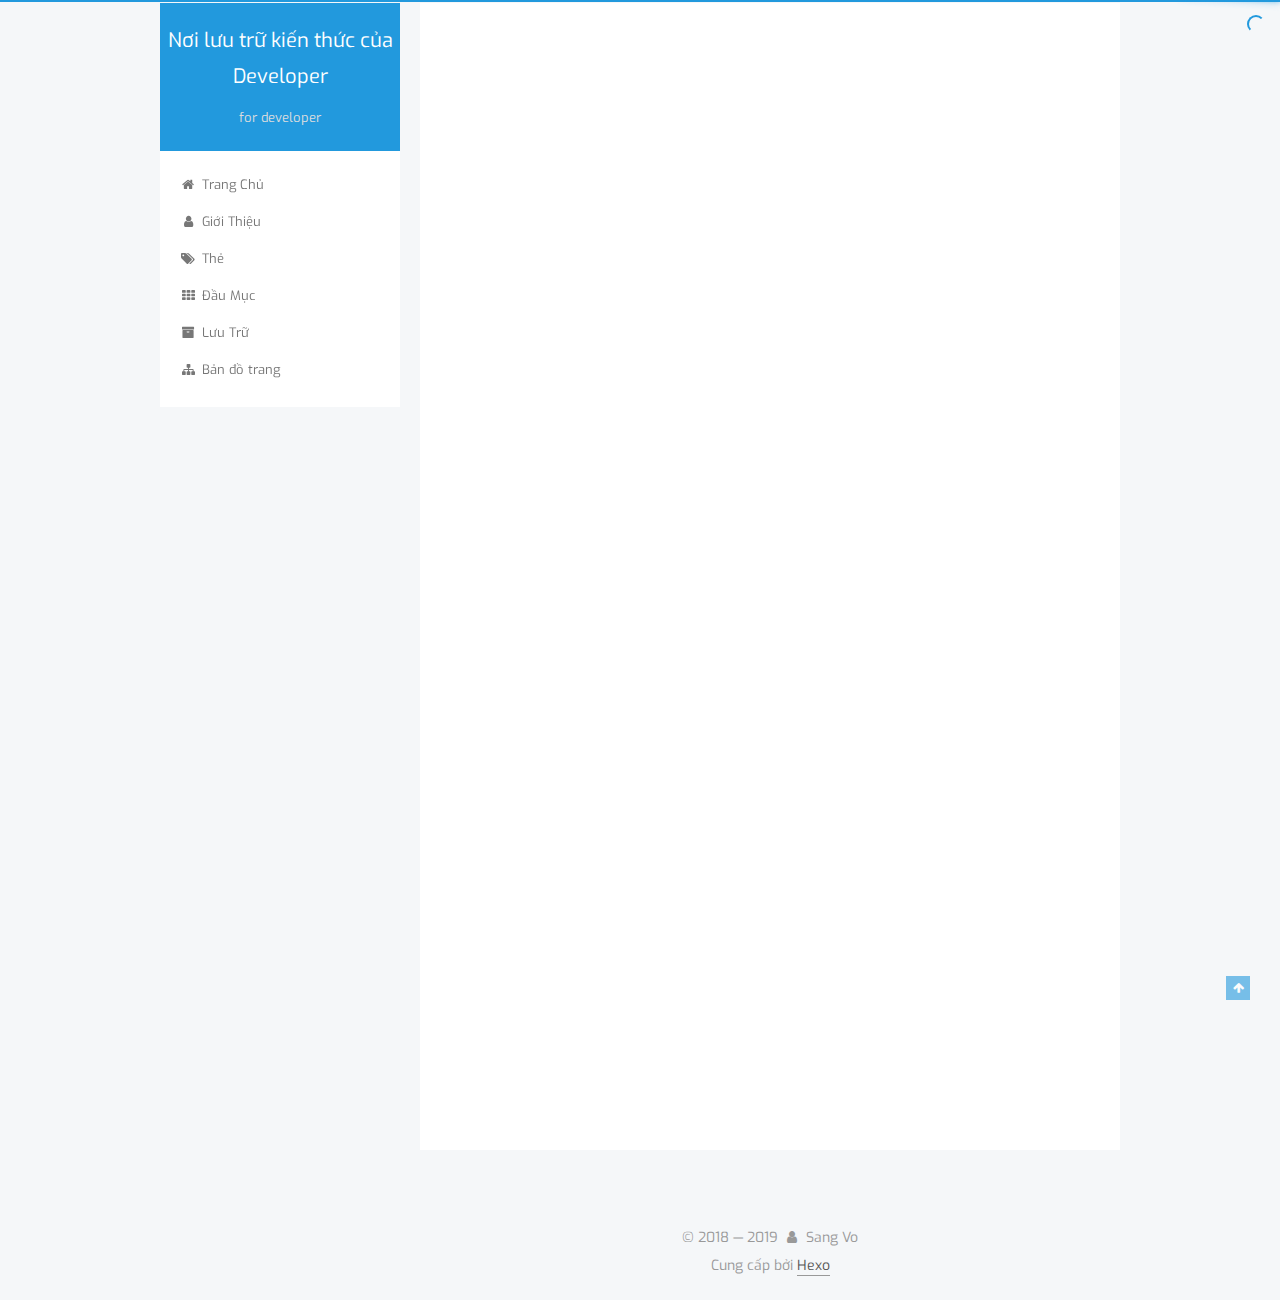
<file: 2018/07/hello-world.html>
<!DOCTYPE html><html class="theme-next pisces use-motion" lang="vi"><head><meta charset="UTF-8"><meta http-equiv="X-UA-Compatible" content="IE=edge"><meta name="viewport" content="width=device-width,initial-scale=1,maximum-scale=1"><meta name="theme-color" content="#29d"><script src="/lib/pace/pace.min.js?v=1.0.2"></script><link href="/lib/pace/pace-theme-flash.min.css?v=1.0.2" rel="stylesheet"><meta http-equiv="Cache-Control" content="no-transform"><meta http-equiv="Cache-Control" content="no-siteapp"><link href="/lib/fancybox/source/jquery.fancybox.css?v=2.1.5" rel="stylesheet" type="text/css"><link href="//fonts.googleapis.com/css?family=Exo:300,300italic,400,400italic,700,700italic&subset=latin,latin-ext" rel="stylesheet" type="text/css"><link href="/lib/font-awesome/css/font-awesome.min.css?v=4.6.2" rel="stylesheet" type="text/css"><link href="/css/main.css?v=5.1.4" rel="stylesheet" type="text/css"><link rel="apple-touch-icon" sizes="180x180" href="/images/apple-touch-icon-next.png?v=5.1.4"><link rel="icon" type="image/png" sizes="32x32" href="/images/favicon-32x32-next.png?v=5.1.4"><link rel="icon" type="image/png" sizes="16x16" href="/images/favicon-16x16-next.png?v=5.1.4"><link rel="mask-icon" href="/images/logo.svg?v=5.1.4" color="#29d"><meta name="keywords" content="nodejs, sangvo, javascript"><meta name="description" content="Welcome to Hexo! This is your very first post. Check documentation for more info. If you get any problems when using Hexo, you can find the answer in troubleshooting or you can ask me on GitHub."><meta name="keywords" content="javascript đau não,kien thuc javascript"><meta property="og:type" content="article"><meta property="og:title" content="Hello World"><meta property="og:url" content="sangcoder.github.io/2018/07/hello-world.html"><meta property="og:site_name" content="Nơi lưu trữ kiến thức của Developer"><meta property="og:description" content="Welcome to Hexo! This is your very first post. Check documentation for more info. If you get any problems when using Hexo, you can find the answer in troubleshooting or you can ask me on GitHub."><meta property="og:locale" content="vi"><meta property="og:updated_time" content="2018-07-21T14:06:38.344Z"><meta name="twitter:card" content="summary"><meta name="twitter:title" content="Hello World"><meta name="twitter:description" content="Welcome to Hexo! This is your very first post. Check documentation for more info. If you get any problems when using Hexo, you can find the answer in troubleshooting or you can ask me on GitHub."><script type="text/javascript" id="hexo.configurations">var NexT = window.NexT || {};
  var CONFIG = {
    root: '/',
    scheme: 'Pisces',
    version: '5.1.4',
    sidebar: {"position":"left","display":"post","offset":12,"b2t":false,"scrollpercent":false,"onmobile":false},
    fancybox: true,
    tabs: true,
    motion: {"enable":true,"async":false,"transition":{"post_block":"fadeIn","post_header":"slideDownIn","post_body":"slideDownIn","coll_header":"slideLeftIn","sidebar":"slideUpIn"}},
    duoshuo: {
      userId: '0',
      author: 'Tác giả'
    },
    algolia: {
      applicationID: '',
      apiKey: '',
      indexName: '',
      hits: {"per_page":10},
      labels: {"input_placeholder":"Search for Posts","hits_empty":"We didn't find any results for the search: ${query}","hits_stats":"${hits} results found in ${time} ms"}
    }
  };</script><link rel="canonical" href="sangcoder.github.io/2018/07/hello-world.html"><title>Hello World | Nơi lưu trữ kiến thức của Developer</title></head><body itemscope itemtype="http://schema.org/WebPage" lang="vi"><div class="container sidebar-position-left page-post-detail"><div class="headband"></div><header id="header" class="header" itemscope itemtype="http://schema.org/WPHeader"><div class="header-inner"><div class="site-brand-wrapper"><div class="site-meta"><div class="custom-logo-site-title"><a href="/" class="brand" rel="start"><span class="logo-line-before"><i></i></span> <span class="site-title">Nơi lưu trữ kiến thức của Developer</span> <span class="logo-line-after"><i></i></span></a></div><p class="site-subtitle">for developer</p></div><div class="site-nav-toggle"><button><span class="btn-bar"></span> <span class="btn-bar"></span> <span class="btn-bar"></span></button></div></div><nav class="site-nav"><ul id="menu" class="menu"><li class="menu-item menu-item-home"><a href="/" rel="section"><i class="menu-item-icon fa fa-fw fa-home"></i><br>Trang Chủ</a></li><li class="menu-item menu-item-about"><a href="/about/" rel="section"><i class="menu-item-icon fa fa-fw fa-user"></i><br>Giới Thiệu</a></li><li class="menu-item menu-item-tags"><a href="/tags/" rel="section"><i class="menu-item-icon fa fa-fw fa-tags"></i><br>Thẻ</a></li><li class="menu-item menu-item-categories"><a href="/categories/" rel="section"><i class="menu-item-icon fa fa-fw fa-th"></i><br>Đầu Mục</a></li><li class="menu-item menu-item-archives"><a href="/archives/" rel="section"><i class="menu-item-icon fa fa-fw fa-archive"></i><br>Lưu Trữ</a></li><li class="menu-item menu-item-sitemap"><a href="/sitemap.xml" rel="section"><i class="menu-item-icon fa fa-fw fa-sitemap"></i><br>Bản đồ trang</a></li></ul></nav></div></header><main id="main" class="main"><div class="main-inner"><div class="content-wrap"><div id="content" class="content"><div id="posts" class="posts-expand"><article class="post post-type-normal" itemscope itemtype="http://schema.org/Article"><div class="post-block"><link itemprop="mainEntityOfPage" href="sangcoder.github.io/2018/07/hello-world.html"><span hidden itemprop="author" itemscope itemtype="http://schema.org/Person"><meta itemprop="name" content="Sang Vo"><meta itemprop="description" content=""><meta itemprop="image" content="/images/avatar.gif"></span> <span hidden itemprop="publisher" itemscope itemtype="http://schema.org/Organization"><meta itemprop="name" content="Nơi lưu trữ kiến thức của Developer"></span><header class="post-header"><h1 class="post-title" itemprop="name headline">Hello World</h1><div class="post-meta"><span class="post-time"><span class="post-meta-item-icon"><i class="fa fa-calendar-o"></i></span> <span class="post-meta-item-text">Tạo lúc</span> <time title="Được tạo" itemprop="dateCreated datePublished" datetime="2018-07-21T09:21:11+07:00">2018-07-21</time> <span class="post-meta-divider">|</span> <span class="post-meta-item-icon"><i class="fa fa-calendar-check-o"></i></span> <span class="post-meta-item-text">Được thay đổi&#58;</span> <time title="Được thay đổi" itemprop="dateModified" datetime="2018-07-21T21:06:38+07:00">2018-07-21</time></span><div class="post-wordcount"><span class="post-meta-item-icon"><i class="fa fa-clock-o"></i></span> <span class="post-meta-item-text">Thời gian đọc &asymp;</span> <span title="Thời gian đọc"></span></div></div></header><div class="post-body" itemprop="articleBody"><p>Welcome to <a href="https://hexo.io/" target="_blank" rel="noopener">Hexo</a>! This is your very first post. Check <a href="https://hexo.io/docs/" target="_blank" rel="noopener">documentation</a> for more info. If you get any problems when using Hexo, you can find the answer in <a href="https://hexo.io/docs/troubleshooting.html" target="_blank" rel="noopener">troubleshooting</a> or you can ask me on <a href="https://github.com/hexojs/hexo/issues" target="_blank" rel="noopener">GitHub</a>.<br><a id="more"></a></p><h2 id="Quick-Start"><a href="#Quick-Start" class="headerlink" title="Quick Start"></a>Quick Start</h2><h3 id="Create-a-new-post"><a href="#Create-a-new-post" class="headerlink" title="Create a new post"></a>Create a new post</h3><figure class="highlight bash"><table><tr><td class="gutter"><pre><span class="line">1</span><br></pre></td><td class="code"><pre><span class="line">$ hexo new <span class="string">"My New Post"</span></span><br></pre></td></tr></table></figure><p>More info: <a href="https://hexo.io/docs/writing.html" target="_blank" rel="noopener">Writing</a></p><h3 id="Run-server"><a href="#Run-server" class="headerlink" title="Run server"></a>Run server</h3><figure class="highlight bash"><table><tr><td class="gutter"><pre><span class="line">1</span><br></pre></td><td class="code"><pre><span class="line">$ hexo server</span><br></pre></td></tr></table></figure><p>More info: <a href="https://hexo.io/docs/server.html" target="_blank" rel="noopener">Server</a></p><h3 id="Generate-static-files"><a href="#Generate-static-files" class="headerlink" title="Generate static files"></a>Generate static files</h3><figure class="highlight bash"><table><tr><td class="gutter"><pre><span class="line">1</span><br></pre></td><td class="code"><pre><span class="line">$ hexo generate</span><br></pre></td></tr></table></figure><p>More info: <a href="https://hexo.io/docs/generating.html" target="_blank" rel="noopener">Generating</a></p><h3 id="Deploy-to-remote-sites"><a href="#Deploy-to-remote-sites" class="headerlink" title="Deploy to remote sites"></a>Deploy to remote sites</h3><figure class="highlight bash"><table><tr><td class="gutter"><pre><span class="line">1</span><br></pre></td><td class="code"><pre><span class="line">$ hexo deploy</span><br></pre></td></tr></table></figure><p>More info: <a href="https://hexo.io/docs/deployment.html" target="_blank" rel="noopener">Deployment</a></p></div><footer class="post-footer"><div class="post-nav"><div class="post-nav-next post-nav-item"></div><span class="post-nav-divider"></span><div class="post-nav-prev post-nav-item"><a href="/2018/07/Huong-dan-ve-String-trong-javascript.html" rel="prev" title="Các ví dụ về String trong javascript">Các ví dụ về String trong javascript <i class="fa fa-chevron-right"></i></a></div></div></footer></div></article><div class="post-spread"></div></div></div></div><div class="sidebar-toggle"><div class="sidebar-toggle-line-wrap"><span class="sidebar-toggle-line sidebar-toggle-line-first"></span> <span class="sidebar-toggle-line sidebar-toggle-line-middle"></span> <span class="sidebar-toggle-line sidebar-toggle-line-last"></span></div></div><aside id="sidebar" class="sidebar"><div class="sidebar-inner"><ul class="sidebar-nav motion-element"><li class="sidebar-nav-toc sidebar-nav-active" data-target="post-toc-wrap">Mục Lục</li><li class="sidebar-nav-overview" data-target="site-overview-wrap">Tổng Quan</li></ul><section class="site-overview-wrap sidebar-panel"><div class="site-overview"><div class="site-author motion-element" itemprop="author" itemscope itemtype="http://schema.org/Person"><img class="site-author-image" itemprop="image" src="/images/avatar.gif" alt="Sang Vo"><p class="site-author-name" itemprop="name">Sang Vo</p><p class="site-description motion-element" itemprop="description">Blog lưu trữ kiến thức javasript, nodejs, python, php</p></div><nav class="site-state motion-element"><div class="site-state-item site-state-posts"><a href="/archives/"><span class="site-state-item-count">3</span> <span class="site-state-item-name">bài viết</span></a></div><div class="site-state-item site-state-categories"><a href="/categories/index.html"><span class="site-state-item-count">1</span> <span class="site-state-item-name">mục</span></a></div><div class="site-state-item site-state-tags"><a href="/tags/index.html"><span class="site-state-item-count">1</span> <span class="site-state-item-name">thẻ</span></a></div></nav><div class="links-of-author motion-element"><span class="links-of-author-item"><a href="https://github.com/sangvo" target="_blank" title="GitHub"><i class="fa fa-fw fa-github"></i>GitHub</a></span> <span class="links-of-author-item"><a href="mailto:sangvo111@gmail.com" target="_blank" title="E-Mail"><i class="fa fa-fw fa-envelope"></i>E-Mail</a></span> <span class="links-of-author-item"><a href="https://plus.google.com/+SangVo" target="_blank" title="Google"><i class="fa fa-fw fa-google"></i>Google</a></span></div></div></section><!--noindex--><section class="post-toc-wrap motion-element sidebar-panel sidebar-panel-active"><div class="post-toc"><div class="post-toc-content"><ol class="nav"><li class="nav-item nav-level-2"><a class="nav-link" href="#Quick-Start"><span class="nav-number">1.</span> <span class="nav-text">Quick Start</span></a><ol class="nav-child"><li class="nav-item nav-level-3"><a class="nav-link" href="#Create-a-new-post"><span class="nav-number">1.1.</span> <span class="nav-text">Create a new post</span></a></li><li class="nav-item nav-level-3"><a class="nav-link" href="#Run-server"><span class="nav-number">1.2.</span> <span class="nav-text">Run server</span></a></li><li class="nav-item nav-level-3"><a class="nav-link" href="#Generate-static-files"><span class="nav-number">1.3.</span> <span class="nav-text">Generate static files</span></a></li><li class="nav-item nav-level-3"><a class="nav-link" href="#Deploy-to-remote-sites"><span class="nav-number">1.4.</span> <span class="nav-text">Deploy to remote sites</span></a></li></ol></li></ol></div></div></section><!--/noindex--></div></aside></div></main><footer id="footer" class="footer"><div class="footer-inner"><div class="copyright">&copy; 2018 &mdash; <span itemprop="copyrightYear">2019</span> <span class="with-love"><i class="fa fa-user"></i></span> <span class="author" itemprop="copyrightHolder">Sang Vo</span></div><div class="powered-by">Cung cấp bởi <a class="theme-link" target="_blank" href="https://hexo.io">Hexo</a></div></div></footer><div class="back-to-top"><i class="fa fa-arrow-up"></i></div></div><script type="text/javascript">if (Object.prototype.toString.call(window.Promise) !== '[object Function]') {
    window.Promise = null;
  }</script><script type="text/javascript" src="/lib/jquery/index.js?v=2.1.3"></script><script type="text/javascript" src="/lib/fastclick/lib/fastclick.min.js?v=1.0.6"></script><script type="text/javascript" src="/lib/jquery_lazyload/jquery.lazyload.js?v=1.9.7"></script><script type="text/javascript" src="/lib/velocity/velocity.min.js?v=1.2.1"></script><script type="text/javascript" src="/lib/velocity/velocity.ui.min.js?v=1.2.1"></script><script type="text/javascript" src="/lib/fancybox/source/jquery.fancybox.pack.js?v=2.1.5"></script><script type="text/javascript" src="/js/src/utils.js?v=5.1.4"></script><script type="text/javascript" src="/js/src/motion.js?v=5.1.4"></script><script type="text/javascript" src="/js/src/affix.js?v=5.1.4"></script><script type="text/javascript" src="/js/src/schemes/pisces.js?v=5.1.4"></script><script type="text/javascript" src="/js/src/scrollspy.js?v=5.1.4"></script><script type="text/javascript" src="/js/src/post-details.js?v=5.1.4"></script><script type="text/javascript" src="/js/src/bootstrap.js?v=5.1.4"></script></body></html>
</file>
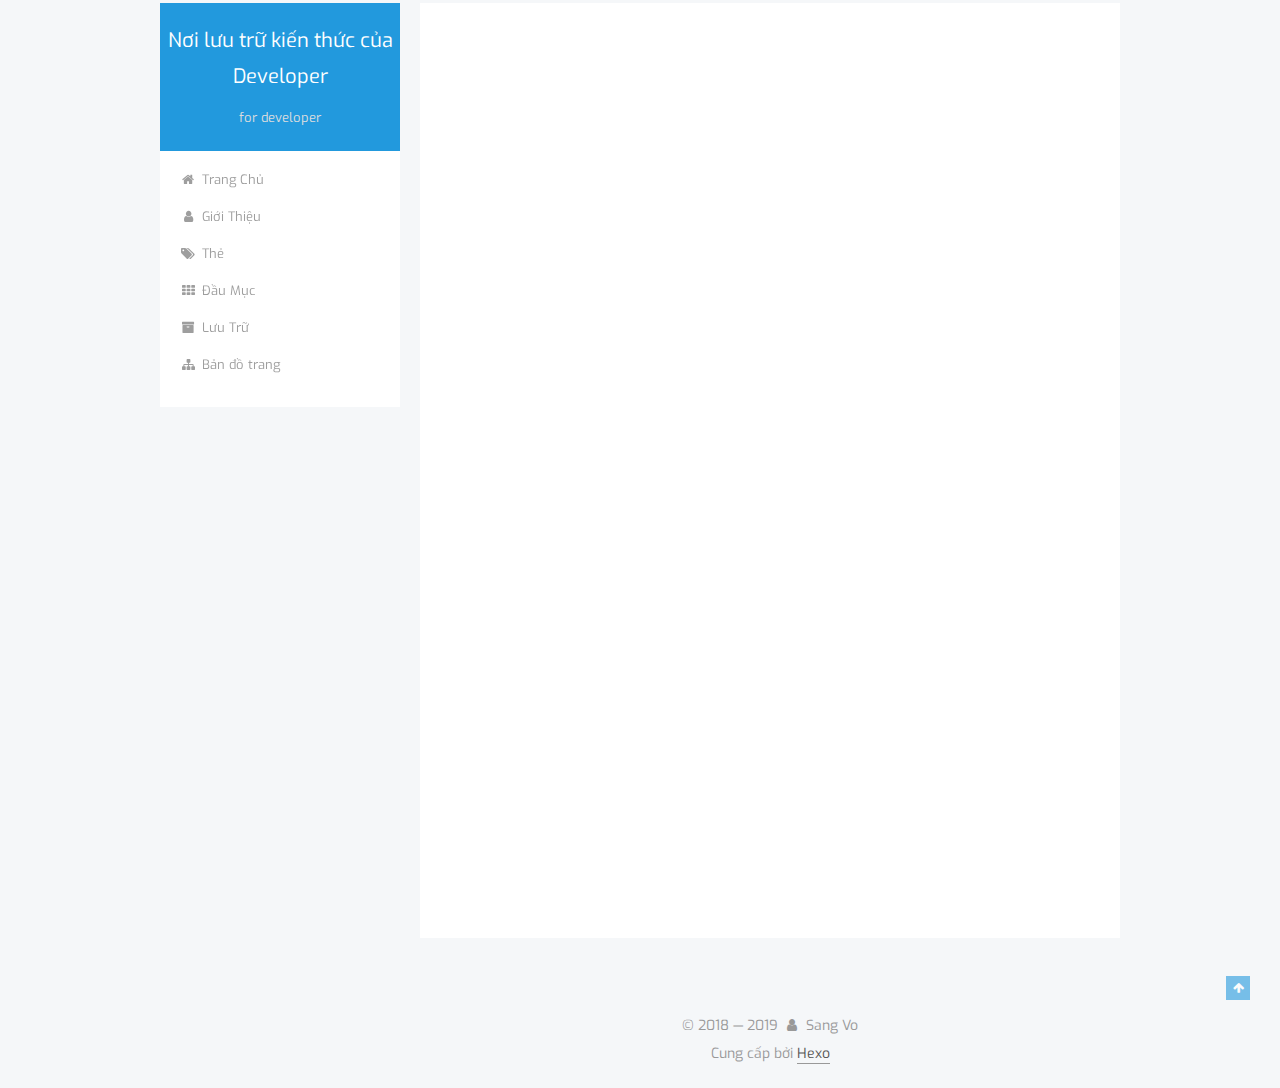
<file: 2018/07/Khoi-dau-voi-javascript.html>
<!DOCTYPE html><html class="theme-next pisces use-motion" lang="vi"><head><meta charset="UTF-8"><meta http-equiv="X-UA-Compatible" content="IE=edge"><meta name="viewport" content="width=device-width,initial-scale=1,maximum-scale=1"><meta name="theme-color" content="#29d"><script src="/lib/pace/pace.min.js?v=1.0.2"></script><link href="/lib/pace/pace-theme-flash.min.css?v=1.0.2" rel="stylesheet"><meta http-equiv="Cache-Control" content="no-transform"><meta http-equiv="Cache-Control" content="no-siteapp"><link href="/lib/fancybox/source/jquery.fancybox.css?v=2.1.5" rel="stylesheet" type="text/css"><link href="//fonts.googleapis.com/css?family=Exo:300,300italic,400,400italic,700,700italic&subset=latin,latin-ext" rel="stylesheet" type="text/css"><link href="/lib/font-awesome/css/font-awesome.min.css?v=4.6.2" rel="stylesheet" type="text/css"><link href="/css/main.css?v=5.1.4" rel="stylesheet" type="text/css"><link rel="apple-touch-icon" sizes="180x180" href="/images/apple-touch-icon-next.png?v=5.1.4"><link rel="icon" type="image/png" sizes="32x32" href="/images/favicon-32x32-next.png?v=5.1.4"><link rel="icon" type="image/png" sizes="16x16" href="/images/favicon-16x16-next.png?v=5.1.4"><link rel="mask-icon" href="/images/logo.svg?v=5.1.4" color="#29d"><meta name="keywords" content="javascript,"><meta name="description" content="Sử dụng consol.log()Giới thiệuỞ môi trường trình duyệt console.log được dùng chủ yếu để debug"><meta name="keywords" content="javascript"><meta property="og:type" content="article"><meta property="og:title" content="Khởi đầu với javascript"><meta property="og:url" content="sangcoder.github.io/2018/07/Khoi-dau-voi-javascript.html"><meta property="og:site_name" content="Nơi lưu trữ kiến thức của Developer"><meta property="og:description" content="Sử dụng consol.log()Giới thiệuỞ môi trường trình duyệt console.log được dùng chủ yếu để debug"><meta property="og:locale" content="vi"><meta property="og:updated_time" content="2018-07-23T15:42:26.896Z"><meta name="twitter:card" content="summary"><meta name="twitter:title" content="Khởi đầu với javascript"><meta name="twitter:description" content="Sử dụng consol.log()Giới thiệuỞ môi trường trình duyệt console.log được dùng chủ yếu để debug"><script type="text/javascript" id="hexo.configurations">var NexT = window.NexT || {};
  var CONFIG = {
    root: '/',
    scheme: 'Pisces',
    version: '5.1.4',
    sidebar: {"position":"left","display":"post","offset":12,"b2t":false,"scrollpercent":false,"onmobile":false},
    fancybox: true,
    tabs: true,
    motion: {"enable":true,"async":false,"transition":{"post_block":"fadeIn","post_header":"slideDownIn","post_body":"slideDownIn","coll_header":"slideLeftIn","sidebar":"slideUpIn"}},
    duoshuo: {
      userId: '0',
      author: 'Tác giả'
    },
    algolia: {
      applicationID: '',
      apiKey: '',
      indexName: '',
      hits: {"per_page":10},
      labels: {"input_placeholder":"Search for Posts","hits_empty":"We didn't find any results for the search: ${query}","hits_stats":"${hits} results found in ${time} ms"}
    }
  };</script><link rel="canonical" href="sangcoder.github.io/2018/07/Khoi-dau-voi-javascript.html"><title>Khởi đầu với javascript | Nơi lưu trữ kiến thức của Developer</title></head><body itemscope itemtype="http://schema.org/WebPage" lang="vi"><div class="container sidebar-position-left page-post-detail"><div class="headband"></div><header id="header" class="header" itemscope itemtype="http://schema.org/WPHeader"><div class="header-inner"><div class="site-brand-wrapper"><div class="site-meta"><div class="custom-logo-site-title"><a href="/" class="brand" rel="start"><span class="logo-line-before"><i></i></span> <span class="site-title">Nơi lưu trữ kiến thức của Developer</span> <span class="logo-line-after"><i></i></span></a></div><p class="site-subtitle">for developer</p></div><div class="site-nav-toggle"><button><span class="btn-bar"></span> <span class="btn-bar"></span> <span class="btn-bar"></span></button></div></div><nav class="site-nav"><ul id="menu" class="menu"><li class="menu-item menu-item-home"><a href="/" rel="section"><i class="menu-item-icon fa fa-fw fa-home"></i><br>Trang Chủ</a></li><li class="menu-item menu-item-about"><a href="/about/" rel="section"><i class="menu-item-icon fa fa-fw fa-user"></i><br>Giới Thiệu</a></li><li class="menu-item menu-item-tags"><a href="/tags/" rel="section"><i class="menu-item-icon fa fa-fw fa-tags"></i><br>Thẻ</a></li><li class="menu-item menu-item-categories"><a href="/categories/" rel="section"><i class="menu-item-icon fa fa-fw fa-th"></i><br>Đầu Mục</a></li><li class="menu-item menu-item-archives"><a href="/archives/" rel="section"><i class="menu-item-icon fa fa-fw fa-archive"></i><br>Lưu Trữ</a></li><li class="menu-item menu-item-sitemap"><a href="/sitemap.xml" rel="section"><i class="menu-item-icon fa fa-fw fa-sitemap"></i><br>Bản đồ trang</a></li></ul></nav></div></header><main id="main" class="main"><div class="main-inner"><div class="content-wrap"><div id="content" class="content"><div id="posts" class="posts-expand"><article class="post post-type-normal" itemscope itemtype="http://schema.org/Article"><div class="post-block"><link itemprop="mainEntityOfPage" href="sangcoder.github.io/2018/07/Khoi-dau-voi-javascript.html"><span hidden itemprop="author" itemscope itemtype="http://schema.org/Person"><meta itemprop="name" content="Sang Vo"><meta itemprop="description" content=""><meta itemprop="image" content="/images/avatar.gif"></span> <span hidden itemprop="publisher" itemscope itemtype="http://schema.org/Organization"><meta itemprop="name" content="Nơi lưu trữ kiến thức của Developer"></span><header class="post-header"><h1 class="post-title" itemprop="name headline">Khởi đầu với javascript</h1><div class="post-meta"><span class="post-time"><span class="post-meta-item-icon"><i class="fa fa-calendar-o"></i></span> <span class="post-meta-item-text">Tạo lúc</span> <time title="Được tạo" itemprop="dateCreated datePublished" datetime="2018-07-23T22:25:44+07:00">2018-07-23</time> <span class="post-meta-divider">|</span> <span class="post-meta-item-icon"><i class="fa fa-calendar-check-o"></i></span> <span class="post-meta-item-text">Được thay đổi&#58;</span> <time title="Được thay đổi" itemprop="dateModified" datetime="2018-07-23T22:42:26+07:00">2018-07-23</time></span> <span class="post-category"><span class="post-meta-divider">|</span> <span class="post-meta-item-icon"><i class="fa fa-folder-o"></i></span> <span class="post-meta-item-text">Trong</span> <span itemprop="about" itemscope itemtype="http://schema.org/Thing"><a href="/categories/chuyen-muc-javascript/" itemprop="url" rel="index"><span itemprop="name">chuyên mục javascript</span></a></span></span><div class="post-wordcount"><span class="post-meta-item-icon"><i class="fa fa-clock-o"></i></span> <span class="post-meta-item-text">Thời gian đọc &asymp;</span> <span title="Thời gian đọc"></span></div></div></header><div class="post-body" itemprop="articleBody"><h1 id="Su-dung-consol-log"><a href="#Su-dung-consol-log" class="headerlink" title="Sử dụng consol.log()"></a>Sử dụng consol.log()</h1><h2 id="Gioi-thieu"><a href="#Gioi-thieu" class="headerlink" title="Giới thiệu"></a>Giới thiệu</h2><p>Ở môi trường trình duyệt <code>console.log</code> được dùng chủ yếu để debug<br><a id="more"></a></p><h2 id="Bat-dau"><a href="#Bat-dau" class="headerlink" title="Bắt đầu"></a>Bắt đầu</h2><p>Mở trình duyệt web lên và nhấn <code>F12</code> để bật chế độ <strong>Chrome Dev Tool</strong> và viết<br><figure class="highlight javascript"><table><tr><td class="gutter"><pre><span class="line">1</span><br></pre></td><td class="code"><pre><span class="line"><span class="built_in">console</span>.log(<span class="string">"Hello, World"</span>)</span><br></pre></td></tr></table></figure></p><h2 id="Logging-variable"><a href="#Logging-variable" class="headerlink" title="Logging variable"></a>Logging variable</h2><p><code>console.log</code> đã sử dụng<br><figure class="highlight javascript"><table><tr><td class="gutter"><pre><span class="line">1</span><br><span class="line">2</span><br></pre></td><td class="code"><pre><span class="line"><span class="keyword">var</span> foo = <span class="string">'bar'</span>;</span><br><span class="line"><span class="built_in">console</span>.log(foo);</span><br></pre></td></tr></table></figure></p><p><strong>Kết quả</strong></p></div><footer class="post-footer"><div class="post-tags"><a href="/tags/javascript/" rel="tag"># javascript</a></div><div class="post-nav"><div class="post-nav-next post-nav-item"><a href="/2018/07/Huong-dan-ve-String-trong-javascript.html" rel="next" title="Các ví dụ về String trong javascript"><i class="fa fa-chevron-left"></i> Các ví dụ về String trong javascript</a></div><span class="post-nav-divider"></span><div class="post-nav-prev post-nav-item"></div></div></footer></div></article><div class="post-spread"></div></div></div></div><div class="sidebar-toggle"><div class="sidebar-toggle-line-wrap"><span class="sidebar-toggle-line sidebar-toggle-line-first"></span> <span class="sidebar-toggle-line sidebar-toggle-line-middle"></span> <span class="sidebar-toggle-line sidebar-toggle-line-last"></span></div></div><aside id="sidebar" class="sidebar"><div class="sidebar-inner"><ul class="sidebar-nav motion-element"><li class="sidebar-nav-toc sidebar-nav-active" data-target="post-toc-wrap">Mục Lục</li><li class="sidebar-nav-overview" data-target="site-overview-wrap">Tổng Quan</li></ul><section class="site-overview-wrap sidebar-panel"><div class="site-overview"><div class="site-author motion-element" itemprop="author" itemscope itemtype="http://schema.org/Person"><img class="site-author-image" itemprop="image" src="/images/avatar.gif" alt="Sang Vo"><p class="site-author-name" itemprop="name">Sang Vo</p><p class="site-description motion-element" itemprop="description">Blog lưu trữ kiến thức javasript, nodejs, python, php</p></div><nav class="site-state motion-element"><div class="site-state-item site-state-posts"><a href="/archives/"><span class="site-state-item-count">3</span> <span class="site-state-item-name">bài viết</span></a></div><div class="site-state-item site-state-categories"><a href="/categories/index.html"><span class="site-state-item-count">1</span> <span class="site-state-item-name">mục</span></a></div><div class="site-state-item site-state-tags"><a href="/tags/index.html"><span class="site-state-item-count">1</span> <span class="site-state-item-name">thẻ</span></a></div></nav><div class="links-of-author motion-element"><span class="links-of-author-item"><a href="https://github.com/sangvo" target="_blank" title="GitHub"><i class="fa fa-fw fa-github"></i>GitHub</a></span> <span class="links-of-author-item"><a href="mailto:sangvo111@gmail.com" target="_blank" title="E-Mail"><i class="fa fa-fw fa-envelope"></i>E-Mail</a></span> <span class="links-of-author-item"><a href="https://plus.google.com/+SangVo" target="_blank" title="Google"><i class="fa fa-fw fa-google"></i>Google</a></span></div></div></section><!--noindex--><section class="post-toc-wrap motion-element sidebar-panel sidebar-panel-active"><div class="post-toc"><div class="post-toc-content"><ol class="nav"><li class="nav-item nav-level-1"><a class="nav-link" href="#Su-dung-consol-log"><span class="nav-number">1.</span> <span class="nav-text">Sử dụng consol.log()</span></a><ol class="nav-child"><li class="nav-item nav-level-2"><a class="nav-link" href="#Gioi-thieu"><span class="nav-number">1.1.</span> <span class="nav-text">Giới thiệu</span></a></li><li class="nav-item nav-level-2"><a class="nav-link" href="#Bat-dau"><span class="nav-number">1.2.</span> <span class="nav-text">Bắt đầu</span></a></li><li class="nav-item nav-level-2"><a class="nav-link" href="#Logging-variable"><span class="nav-number">1.3.</span> <span class="nav-text">Logging variable</span></a></li></ol></li></ol></div></div></section><!--/noindex--></div></aside></div></main><footer id="footer" class="footer"><div class="footer-inner"><div class="copyright">&copy; 2018 &mdash; <span itemprop="copyrightYear">2019</span> <span class="with-love"><i class="fa fa-user"></i></span> <span class="author" itemprop="copyrightHolder">Sang Vo</span></div><div class="powered-by">Cung cấp bởi <a class="theme-link" target="_blank" href="https://hexo.io">Hexo</a></div></div></footer><div class="back-to-top"><i class="fa fa-arrow-up"></i></div></div><script type="text/javascript">if (Object.prototype.toString.call(window.Promise) !== '[object Function]') {
    window.Promise = null;
  }</script><script type="text/javascript" src="/lib/jquery/index.js?v=2.1.3"></script><script type="text/javascript" src="/lib/fastclick/lib/fastclick.min.js?v=1.0.6"></script><script type="text/javascript" src="/lib/jquery_lazyload/jquery.lazyload.js?v=1.9.7"></script><script type="text/javascript" src="/lib/velocity/velocity.min.js?v=1.2.1"></script><script type="text/javascript" src="/lib/velocity/velocity.ui.min.js?v=1.2.1"></script><script type="text/javascript" src="/lib/fancybox/source/jquery.fancybox.pack.js?v=2.1.5"></script><script type="text/javascript" src="/js/src/utils.js?v=5.1.4"></script><script type="text/javascript" src="/js/src/motion.js?v=5.1.4"></script><script type="text/javascript" src="/js/src/affix.js?v=5.1.4"></script><script type="text/javascript" src="/js/src/schemes/pisces.js?v=5.1.4"></script><script type="text/javascript" src="/js/src/scrollspy.js?v=5.1.4"></script><script type="text/javascript" src="/js/src/post-details.js?v=5.1.4"></script><script type="text/javascript" src="/js/src/bootstrap.js?v=5.1.4"></script></body></html>
</file>
<file: MyCV/css/style.css>
/* MAIN */
body {
  font-family: 'Segoe UI', Tahoma, Geneva, Verdana, sans-serif;
  font-size: 1rem;
}
/* Header */
.header {
  background-color: #f5f7f9;
  min-height: 250px;
  color: #2980b9;
}
.header-avatar {
  margin-right: 20px;
  overflow: hidden;
  max-width: 150px;
  max-height: 150px;
  border-radius: 50%;
}
.header-avatar img {
  max-width: 150px;
}
.header-description {
  text-transform: uppercase;
}
.header-description p {
  font-size: 25px;
  margin-bottom: 0;
}
ul.social {
  margin-bottom: 0;
}
.social li {
  display: inline-block;
  padding: 0;
  padding-right: 20px;
}
.social li a {
  display: flex;
  text-align: center;
  border-radius: 100%;
  height: 30px;
  width: 30px;
  background-color: #ffffff;
  padding: 6px;
  align-items: center;
  justify-content: center;
  text-decoration: none;
}
.social li a i {
  color: #0e2f43;
  font-size: 2rem;

}
.main {
  background: #f5f7f9;
}
.col-right, .info-profile {
  background: #fff;

}
.col-right{
  border-right: 1px solid #eee;
}
.col-right h4, .info-profile h4 {
  padding: 10px 20px;
  border-bottom: 1px dashed #eee;
  color: #2980b9;
  background: #eee;
}
.info-profile ul{
  padding: 0;
}
.info-profile ul li {
  list-style: none;
  position: relative;
  padding: 0 0px 8px 30px;
  border-bottom: 1px dashed #eee;
}
.info-profile ul li::before {
  content: "";
  position: absolute;
  left: 6px;
  top: 5px;
  width: 15px;
  height: 15px;
  background-color: #eeeeee;
}
.my-portfolio {
  background: #fff;
  padding: 20px 0;
}
/* TIMELINE */
.timeline {
  width: 100%;
  max-width: 800px;
  padding: 50px 0;
  color: #2980b9;
  position: relative;
  border-radius: 5px;
}
.timeline:before {
  content: '';
  position: absolute;
  top: 0px;
  left: calc(33% + 15px);
  bottom: 0px;
  width: 4px;
  background: #f5f7f9;
}
.timeline:after {
  content: "";
  display: table;
  clear: both;
}

.entry {
  clear: both;
  text-align: left;
  position: relative;
}
.entry .title {
  margin-bottom: .5em;
  float: left;
  width: 33%;
  padding-right: 30px;
  text-align: right;
  position: relative;
}
.entry .title:before {
  content: '';
  position: absolute;
  width: 15px;
  height: 15px;
  border: 4px solid #2980b9;
  background-color: #fff;
  border-radius: 100%;
  top: 15%;
  right: -24px;
  z-index: 99;
}
.entry .title h3 {
  margin: 0;
  font-size: 120%;
}
.entry .title p {
  margin: 0;
  font-size: 100%;
}
.entry .body {
  margin: 0 0 3em;
  float: right;
  width: 66%;
  padding-left: 30px;
}
.entry .body p {
  line-height: 1.4em;
}
.entry .body p:first-child {
  margin-top: 0;
  font-weight: 400;
}
.entry .body ul {
  color: #aaa;
  padding-left: 0;
  list-style-type: none;
}
.entry .body ul li:before {
  content: "–";
  margin-right: .5em;
}

.my-portfolio {
  margin-top: 30px;
}
</file>
<file: css/main.css>
/* normalize.css v3.0.2 | MIT License | git.io/normalize */
html {
  font-family: sans-serif; /* 1 */
  -ms-text-size-adjust: 100%; /* 2 */
  -webkit-text-size-adjust: 100%; /* 2 */
}
body {
  margin: 0;
}
article,
aside,
details,
figcaption,
figure,
footer,
header,
hgroup,
main,
menu,
nav,
section,
summary {
  display: block;
}
audio,
canvas,
progress,
video {
  display: inline-block; /* 1 */
  vertical-align: baseline; /* 2 */
}
audio:not([controls]) {
  display: none;
  height: 0;
}
[hidden],
template {
  display: none;
}
a {
  background-color: transparent;
}
a:active,
a:hover {
  outline: 0;
}
abbr[title] {
  border-bottom: 1px dotted;
}
b,
strong {
  font-weight: bold;
}
dfn {
  font-style: italic;
}
h1 {
  font-size: 2em;
  margin: 0.67em 0;
}
mark {
  background: #ff0;
  color: #000;
}
small {
  font-size: 80%;
}
sub,
sup {
  font-size: 75%;
  line-height: 0;
  position: relative;
  vertical-align: baseline;
}
sup {
  top: -0.5em;
}
sub {
  bottom: -0.25em;
}
img {
  border: 0;
}
svg:not(:root) {
  overflow: hidden;
}
figure {
  margin: 1em 40px;
}
hr {
  -moz-box-sizing: content-box;
  box-sizing: content-box;
  height: 0;
}
pre {
  overflow: auto;
}
code,
kbd,
pre,
samp {
  font-family: monospace, monospace;
  font-size: 1em;
}
button,
input,
optgroup,
select,
textarea {
  color: inherit; /* 1 */
  font: inherit; /* 2 */
  margin: 0; /* 3 */
}
button {
  overflow: visible;
}
button,
select {
  text-transform: none;
}
button,
html input[type="button"],
input[type="reset"],
input[type="submit"] {
  -webkit-appearance: button; /* 2 */
  cursor: pointer; /* 3 */
}
button[disabled],
html input[disabled] {
  cursor: default;
}
button::-moz-focus-inner,
input::-moz-focus-inner {
  border: 0;
  padding: 0;
}
input {
  line-height: normal;
}
input[type="checkbox"],
input[type="radio"] {
  box-sizing: border-box; /* 1 */
  padding: 0; /* 2 */
}
input[type="number"]::-webkit-inner-spin-button,
input[type="number"]::-webkit-outer-spin-button {
  height: auto;
}
input[type="search"] {
  -webkit-appearance: textfield; /* 1 */
  -moz-box-sizing: content-box;
  -webkit-box-sizing: content-box; /* 2 */
  box-sizing: content-box;
}
input[type="search"]::-webkit-search-cancel-button,
input[type="search"]::-webkit-search-decoration {
  -webkit-appearance: none;
}
fieldset {
  border: 1px solid #c0c0c0;
  margin: 0 2px;
  padding: 0.35em 0.625em 0.75em;
}
legend {
  border: 0; /* 1 */
  padding: 0; /* 2 */
}
textarea {
  overflow: auto;
}
optgroup {
  font-weight: bold;
}
table {
  border-collapse: collapse;
  border-spacing: 0;
}
td,
th {
  padding: 0;
}
::selection {
  background: #262a30;
  color: #fff;
}
body {
  position: relative;
  font-family: 'Exo', "PingFang SC", "Microsoft YaHei", sans-serif;
  font-size: 14px;
  line-height: 2;
  color: #555;
  background: #f5f7f9;
}
@media (max-width: 767px) {
  body {
    padding-right: 0 !important;
  }
}
@media (min-width: 768px) and (max-width: 991px) {
  body {
    padding-right: 0 !important;
  }
}
@media (min-width: 1600px) {
  body {
    font-size: 16px;
  }
}
h1,
h2,
h3,
h4,
h5,
h6 {
  margin: 0;
  padding: 0;
  font-weight: bold;
  line-height: 1.5;
  font-family: 'Exo', "PingFang SC", "Microsoft YaHei", sans-serif;
}
h2,
h3,
h4,
h5,
h6 {
  margin: 20px 0 15px;
}
h1 {
  font-size: 22px;
}
@media (max-width: 767px) {
  h1 {
    font-size: 18px;
  }
}
h2 {
  font-size: 20px;
}
@media (max-width: 767px) {
  h2 {
    font-size: 16px;
  }
}
h3 {
  font-size: 18px;
}
@media (max-width: 767px) {
  h3 {
    font-size: 14px;
  }
}
h4 {
  font-size: 16px;
}
@media (max-width: 767px) {
  h4 {
    font-size: 12px;
  }
}
h5 {
  font-size: 14px;
}
@media (max-width: 767px) {
  h5 {
    font-size: 10px;
  }
}
h6 {
  font-size: 12px;
}
@media (max-width: 767px) {
  h6 {
    font-size: 8px;
  }
}
p {
  margin: 0 0 20px 0;
}
a {
  color: #555;
  text-decoration: none;
  outline: none;
  border-bottom: 1px solid #999;
  word-wrap: break-word;
}
a:hover {
  color: #29d;
  border-bottom-color: #29d;
}
blockquote {
  margin: 0;
  padding: 0;
}
img {
  display: block;
  margin: auto;
  max-width: 100%;
  height: auto;
}
hr {
  margin: 40px 0;
  height: 3px;
  border: none;
  background-color: #ddd;
  background-image: repeating-linear-gradient(-45deg, #fff, #fff 4px, transparent 4px, transparent 8px);
}
blockquote {
  padding: 0 15px;
  color: #666;
  border-left: 4px solid #ddd;
}
blockquote cite::before {
  content: "-";
  padding: 0 5px;
}
dt {
  font-weight: 700;
}
dd {
  margin: 0;
  padding: 0;
}
kbd {
  border: 1px solid #ccc;
  border-radius: 0.2em;
  box-shadow: 0.1em 0.1em 0.2em rgba(0,0,0,0.1);
  background-color: #f9f9f9;
  font-family: inherit;
  background-image: -webkit-linear-gradient(top, #eee, #fff, #eee);
  padding: 0.1em 0.3em;
  white-space: nowrap;
}
.text-left {
  text-align: left;
}
.text-center {
  text-align: center;
}
.text-right {
  text-align: right;
}
.text-justify {
  text-align: justify;
}
.text-nowrap {
  white-space: nowrap;
}
.text-lowercase {
  text-transform: lowercase;
}
.text-uppercase {
  text-transform: uppercase;
}
.text-capitalize {
  text-transform: capitalize;
}
.center-block {
  display: block;
  margin-left: auto;
  margin-right: auto;
}
.clearfix:before,
.clearfix:after {
  content: " ";
  display: table;
}
.clearfix:after {
  clear: both;
}
.pullquote {
  width: 45%;
}
.pullquote.left {
  float: left;
  margin-left: 5px;
  margin-right: 10px;
}
.pullquote.right {
  float: right;
  margin-left: 10px;
  margin-right: 5px;
}
.affix.affix.affix {
  position: fixed;
}
.translation {
  margin-top: -20px;
  font-size: 14px;
  color: #999;
}
.scrollbar-measure {
  width: 100px;
  height: 100px;
  overflow: scroll;
  position: absolute;
  top: -9999px;
}
.use-motion .motion-element {
  opacity: 0;
}
table {
  margin: 20px 0;
  width: 100%;
  border-collapse: collapse;
  border-spacing: 0;
  border: 1px solid #ddd;
  font-size: 14px;
  table-layout: fixed;
  word-wrap: break-all;
}
table>tbody>tr:nth-of-type(odd) {
  background-color: #f9f9f9;
}
table>tbody>tr:hover {
  background-color: #f5f5f5;
}
caption,
th,
td {
  padding: 8px;
  text-align: left;
  vertical-align: middle;
  font-weight: normal;
}
th,
td {
  border-bottom: 3px solid #ddd;
  border-right: 1px solid #eee;
}
th {
  padding-bottom: 10px;
  font-weight: 700;
}
td {
  border-bottom-width: 1px;
}
html,
body {
  height: 100%;
}
.container {
  position: relative;
  min-height: 100%;
}
.header-inner {
  margin: 0 auto;
  padding: 100px 0 70px;
  width: 700px;
}
@media (min-width: 1600px) {
  .container .header-inner {
    width: 900px;
  }
}
.main {
  padding-bottom: 150px;
}
.main-inner {
  margin: 0 auto;
  width: 700px;
}
@media (min-width: 1600px) {
  .container .main-inner {
    width: 900px;
  }
}
.footer {
  position: absolute;
  left: 0;
  bottom: 0;
  width: 100%;
  min-height: 50px;
}
.footer-inner {
  box-sizing: border-box;
  margin: 20px auto;
  width: 700px;
}
@media (min-width: 1600px) {
  .container .footer-inner {
    width: 900px;
  }
}
pre,
.highlight {
  overflow: auto;
  margin: 20px 0;
  padding: 0;
  font-size: 13px;
  color: #4d4d4c;
  background: #f7f7f7;
  line-height: 1.6;
}
pre,
code {
  font-family: consolas, Menlo, "PingFang SC", "Microsoft YaHei", monospace;
}
code {
  padding: 2px 4px;
  word-wrap: break-word;
  color: #555;
  background: #eee;
  border-radius: 3px;
  font-size: 13px;
}
pre {
  padding: 10px;
}
pre code {
  padding: 0;
  color: #4d4d4c;
  background: none;
  text-shadow: none;
}
.highlight {
  border-radius: 1px;
}
.highlight pre {
  border: none;
  margin: 0;
  padding: 10px 0;
}
.highlight table {
  margin: 0;
  width: auto;
  border: none;
}
.highlight td {
  border: none;
  padding: 0;
}
.highlight figcaption {
  font-size: 1em;
  color: #4d4d4c;
  line-height: 1em;
  margin-bottom: 1em;
}
.highlight figcaption:before,
.highlight figcaption:after {
  content: " ";
  display: table;
}
.highlight figcaption:after {
  clear: both;
}
.highlight figcaption a {
  float: right;
  color: #4d4d4c;
}
.highlight figcaption a:hover {
  border-bottom-color: #4d4d4c;
}
.highlight .gutter pre {
  padding-left: 10px;
  padding-right: 10px;
  color: #869194;
  text-align: right;
  background-color: #eff2f3;
}
.highlight .code pre {
  width: 100%;
  padding-left: 10px;
  padding-right: 10px;
  background-color: #f7f7f7;
}
.highlight .line {
  height: 20px;
}
.gutter {
  -webkit-user-select: none;
  -moz-user-select: none;
  -ms-user-select: none;
  user-select: none;
}
.gist table {
  width: auto;
}
.gist table td {
  border: none;
}
pre .deletion {
  background: #fdd;
}
pre .addition {
  background: #dfd;
}
pre .meta {
  color: #8959a8;
}
pre .comment {
  color: #8e908c;
}
pre .variable,
pre .attribute,
pre .tag,
pre .regexp,
pre .ruby .constant,
pre .xml .tag .title,
pre .xml .pi,
pre .xml .doctype,
pre .html .doctype,
pre .css .id,
pre .css .class,
pre .css .pseudo {
  color: #c82829;
}
pre .number,
pre .preprocessor,
pre .built_in,
pre .literal,
pre .params,
pre .constant,
pre .command {
  color: #f5871f;
}
pre .ruby .class .title,
pre .css .rules .attribute,
pre .string,
pre .value,
pre .inheritance,
pre .header,
pre .ruby .symbol,
pre .xml .cdata,
pre .special,
pre .number,
pre .formula {
  color: #718c00;
}
pre .title,
pre .css .hexcolor {
  color: #3e999f;
}
pre .function,
pre .python .decorator,
pre .python .title,
pre .ruby .function .title,
pre .ruby .title .keyword,
pre .perl .sub,
pre .javascript .title,
pre .coffeescript .title {
  color: #4271ae;
}
pre .keyword,
pre .javascript .function {
  color: #8959a8;
}
.full-image.full-image.full-image.full-image {
  border: none;
  max-width: 100%;
  width: auto;
  margin: 20px auto 25px;
}
@media (min-width: 992px) {
  .full-image.full-image.full-image.full-image {
    max-width: none;
    width: 118%;
    margin: 0 -9%;
  }
}
.blockquote-center,
.page-home .post-type-quote blockquote,
.page-post-detail .post-type-quote blockquote {
  position: relative;
  margin: 40px 0;
  padding: 0;
  border-left: none;
  text-align: center;
}
.blockquote-center::before,
.page-home .post-type-quote blockquote::before,
.page-post-detail .post-type-quote blockquote::before,
.blockquote-center::after,
.page-home .post-type-quote blockquote::after,
.page-post-detail .post-type-quote blockquote::after {
  position: absolute;
  content: ' ';
  display: block;
  width: 100%;
  height: 24px;
  opacity: 0.2;
  background-repeat: no-repeat;
  background-position: 0 -6px;
  background-size: 22px 22px;
}
.blockquote-center::before,
.page-home .post-type-quote blockquote::before,
.page-post-detail .post-type-quote blockquote::before {
  top: -20px;
  background-image: url("../images/quote-l.svg");
  border-top: 1px solid #ccc;
}
.blockquote-center::after,
.page-home .post-type-quote blockquote::after,
.page-post-detail .post-type-quote blockquote::after {
  bottom: -20px;
  background-image: url("../images/quote-r.svg");
  border-bottom: 1px solid #ccc;
  background-position: 100% 8px;
}
.blockquote-center p,
.page-home .post-type-quote blockquote p,
.page-post-detail .post-type-quote blockquote p,
.blockquote-center div,
.page-home .post-type-quote blockquote div,
.page-post-detail .post-type-quote blockquote div {
  text-align: center;
}
.post .post-body .group-picture img {
  box-sizing: border-box;
  padding: 0 3px;
  border: none;
}
.post .group-picture-row {
  overflow: hidden;
  margin-top: 6px;
}
.post .group-picture-row:first-child {
  margin-top: 0;
}
.post .group-picture-column {
  float: left;
}
.page-post-detail .post-body .group-picture-column {
  float: none;
  margin-top: 10px;
  width: auto !important;
}
.page-post-detail .post-body .group-picture-column img {
  margin: 0 auto;
}
.page-archive .group-picture-container {
  overflow: hidden;
}
.page-archive .group-picture-row {
  float: left;
}
.page-archive .group-picture-row:first-child {
  margin-top: 6px;
}
.page-archive .group-picture-column {
  max-width: 150px;
  max-height: 150px;
}
.post-body .note {
  position: relative;
  padding: 15px;
  margin-bottom: 20px;
  border: 1px solid #eee;
  border-left-width: 5px;
  border-radius: 3px;
}
.post-body .note h2,
.post-body .note h3,
.post-body .note h4,
.post-body .note h5,
.post-body .note h6 {
  margin-top: 0;
  margin-bottom: 0;
  border-bottom: initial;
  padding-top: 0 !important;
}
.post-body .note p:first-child,
.post-body .note ul:first-child,
.post-body .note ol:first-child,
.post-body .note table:first-child,
.post-body .note pre:first-child,
.post-body .note blockquote:first-child {
  margin-top: 0;
}
.post-body .note p:last-child,
.post-body .note ul:last-child,
.post-body .note ol:last-child,
.post-body .note table:last-child,
.post-body .note pre:last-child,
.post-body .note blockquote:last-child {
  margin-bottom: 0;
}
.post-body .note.default {
  border-left-color: #777;
}
.post-body .note.default h2,
.post-body .note.default h3,
.post-body .note.default h4,
.post-body .note.default h5,
.post-body .note.default h6 {
  color: #777;
}
.post-body .note.primary {
  border-left-color: #6f42c1;
}
.post-body .note.primary h2,
.post-body .note.primary h3,
.post-body .note.primary h4,
.post-body .note.primary h5,
.post-body .note.primary h6 {
  color: #6f42c1;
}
.post-body .note.info {
  border-left-color: #428bca;
}
.post-body .note.info h2,
.post-body .note.info h3,
.post-body .note.info h4,
.post-body .note.info h5,
.post-body .note.info h6 {
  color: #428bca;
}
.post-body .note.success {
  border-left-color: #5cb85c;
}
.post-body .note.success h2,
.post-body .note.success h3,
.post-body .note.success h4,
.post-body .note.success h5,
.post-body .note.success h6 {
  color: #5cb85c;
}
.post-body .note.warning {
  border-left-color: #f0ad4e;
}
.post-body .note.warning h2,
.post-body .note.warning h3,
.post-body .note.warning h4,
.post-body .note.warning h5,
.post-body .note.warning h6 {
  color: #f0ad4e;
}
.post-body .note.danger {
  border-left-color: #d9534f;
}
.post-body .note.danger h2,
.post-body .note.danger h3,
.post-body .note.danger h4,
.post-body .note.danger h5,
.post-body .note.danger h6 {
  color: #d9534f;
}
.post-body .label {
  display: inline;
  padding: 0 2px;
  white-space: nowrap;
}
.post-body .label.default {
  background-color: #f0f0f0;
}
.post-body .label.primary {
  background-color: #efe6f7;
}
.post-body .label.info {
  background-color: #e5f2f8;
}
.post-body .label.success {
  background-color: #e7f4e9;
}
.post-body .label.warning {
  background-color: #fcf6e1;
}
.post-body .label.danger {
  background-color: #fae8eb;
}
.post-body .tabs {
  position: relative;
  display: block;
  margin-bottom: 20px;
  padding-top: 10px;
}
.post-body .tabs ul.nav-tabs {
  margin: 0;
  padding: 0;
  display: flex;
  margin-bottom: -1px;
}
@media (max-width: 413px) {
  .post-body .tabs ul.nav-tabs {
    display: block;
    margin-bottom: 5px;
  }
}
.post-body .tabs ul.nav-tabs li.tab {
  list-style-type: none !important;
  margin: 0 0.25em 0 0;
  border-top: 3px solid transparent;
  border-left: 1px solid transparent;
  border-right: 1px solid transparent;
}
@media (max-width: 413px) {
  .post-body .tabs ul.nav-tabs li.tab {
    margin: initial;
    border-top: 1px solid transparent;
    border-left: 3px solid transparent;
    border-right: 1px solid transparent;
    border-bottom: 1px solid transparent;
  }
}
.post-body .tabs ul.nav-tabs li.tab a {
  outline: 0;
  border-bottom: initial;
  display: block;
  line-height: 1.8em;
  padding: 0.25em 0.75em;
  transition-duration: 0.2s;
  transition-timing-function: ease-out;
  transition-delay: 0s;
}
.post-body .tabs ul.nav-tabs li.tab a i {
  width: 1.285714285714286em;
}
.post-body .tabs ul.nav-tabs li.tab.active {
  border-top: 3px solid #fc6423;
  border-left: 1px solid #ddd;
  border-right: 1px solid #ddd;
  background-color: #fff;
}
@media (max-width: 413px) {
  .post-body .tabs ul.nav-tabs li.tab.active {
    border-top: 1px solid #ddd;
    border-left: 3px solid #fc6423;
    border-right: 1px solid #ddd;
    border-bottom: 1px solid #ddd;
  }
}
.post-body .tabs ul.nav-tabs li.tab.active a {
  cursor: default;
  color: #555;
}
.post-body .tabs .tab-content {
  background-color: #fff;
}
.post-body .tabs .tab-content .tab-pane {
  border: 1px solid #ddd;
  padding: 20px 20px 0 20px;
}
.post-body .tabs .tab-content .tab-pane:not(.active) {
  display: none !important;
}
.post-body .tabs .tab-content .tab-pane.active {
  display: block !important;
}
.btn {
  display: inline-block;
  padding: 0 20px;
  font-size: 14px;
  color: #555;
  background: #fff;
  border: 2px solid #555;
  text-decoration: none;
  border-radius: 2px;
  transition-property: background-color;
  transition-duration: 0.2s;
  transition-timing-function: ease-in-out;
  transition-delay: 0s;
  line-height: 2;
}
.btn:hover {
  border-color: #29d;
  color: #fff;
  background: #29d;
}
.btn +.btn {
  margin: 0 0 8px 8px;
}
.btn .fa-fw {
  width: 1.285714285714286em;
  text-align: left;
}
.btn-bar {
  display: block;
  width: 22px;
  height: 2px;
  background: #555;
  border-radius: 1px;
}
.btn-bar+.btn-bar {
  margin-top: 4px;
}
.pagination {
  margin: 120px 0 40px;
  text-align: center;
  border-top: 1px solid #eee;
}
.page-number-basic,
.pagination .prev,
.pagination .next,
.pagination .page-number,
.pagination .space {
  display: inline-block;
  position: relative;
  top: -1px;
  margin: 0 10px;
  padding: 0 11px;
}
@media (max-width: 767px) {
  .page-number-basic,
  .pagination .prev,
  .pagination .next,
  .pagination .page-number,
  .pagination .space {
    margin: 0 5px;
  }
}
.pagination .prev,
.pagination .next,
.pagination .page-number {
  border-bottom: 0;
  border-top: 1px solid #eee;
  transition-property: border-color;
  transition-duration: 0.2s;
  transition-timing-function: ease-in-out;
  transition-delay: 0s;
}
.pagination .prev:hover,
.pagination .next:hover,
.pagination .page-number:hover {
  border-top-color: #29d;
}
.pagination .space {
  padding: 0;
  margin: 0;
}
.pagination .prev {
  margin-left: 0;
}
.pagination .next {
  margin-right: 0;
}
.pagination .page-number.current {
  color: #fff;
  background: #ccc;
  border-top-color: #ccc;
}
@media (max-width: 767px) {
  .pagination {
    border-top: none;
  }
  .pagination .prev,
  .pagination .next,
  .pagination .page-number {
    margin-bottom: 10px;
    border-top: 0;
    border-bottom: 1px solid #eee;
    padding: 0 10px;
  }
  .pagination .prev:hover,
  .pagination .next:hover,
  .pagination .page-number:hover {
    border-bottom-color: #29d;
  }
}
.comments {
  margin: 60px 20px 0;
}
.tag-cloud {
  text-align: center;
}
.tag-cloud a {
  display: inline-block;
  margin: 10px;
}
.back-to-top {
  box-sizing: border-box;
  position: fixed;
  bottom: -100px;
  right: 30px;
  z-index: 1050;
  padding: 0 6px;
  width: 24px;
  background: #29d;
  font-size: 12px;
  opacity: 0.6;
  color: #fff;
  cursor: pointer;
  text-align: center;
  -webkit-transform: translateZ(0);
  transition-property: bottom;
  transition-duration: 0.2s;
  transition-timing-function: ease-in-out;
  transition-delay: 0s;
}
@media (min-width: 768px) and (max-width: 991px) {
  .back-to-top {
    display: none !important;
  }
}
@media (max-width: 767px) {
  .back-to-top {
    display: none !important;
  }
}
.back-to-top.back-to-top-on {
  bottom: 30px;
}
.header {
  background: transparent;
}
.header-inner {
  position: relative;
}
.headband {
  height: 3px;
  background: $headband-bg;
}
.site-meta {
  margin: 0;
  text-align: center;
}
@media (max-width: 767px) {
  .site-meta {
    text-align: center;
  }
}
.brand {
  position: relative;
  display: inline-block;
  padding: 0 40px;
  color: #fff;
  background: #29d;
  border-bottom: none;
}
.brand:hover {
  color: #fff;
}
.logo {
  display: inline-block;
  margin-right: 5px;
  line-height: 36px;
  vertical-align: top;
}
.site-title {
  display: inline-block;
  vertical-align: top;
  line-height: 36px;
  font-size: 20px;
  font-weight: normal;
  font-family: 'Exo', "PingFang SC", "Microsoft YaHei", sans-serif;
}
.site-subtitle {
  margin-top: 10px;
  font-size: 13px;
  color: #ddd;
}
.use-motion .brand {
  opacity: 0;
}
.use-motion .logo,
.use-motion .site-title,
.use-motion .site-subtitle {
  opacity: 0;
  position: relative;
  top: -10px;
}
.site-nav-toggle {
  display: none;
  position: absolute;
  top: 10px;
  left: 10px;
}
@media (max-width: 767px) {
  .site-nav-toggle {
    display: block;
  }
}
.site-nav-toggle button {
  margin-top: 2px;
  padding: 9px 10px;
  background: transparent;
  border: none;
}
@media (max-width: 767px) {
  .site-nav {
    display: none;
    margin: 0 -10px;
    padding: 0 10px;
    clear: both;
    border-top: 1px solid #ddd;
  }
}
@media (min-width: 768px) and (max-width: 991px) {
  .site-nav {
    display: block !important;
  }
}
@media (min-width: 992px) {
  .site-nav {
    display: block !important;
  }
}
.menu {
  margin-top: 20px;
  padding-left: 0;
  text-align: center;
}
.menu .menu-item {
  display: inline-block;
  margin: 0 10px;
  list-style: none;
}
@media screen and (max-width: 767px) {
  .menu .menu-item {
    margin-top: 10px;
  }
}
.menu .menu-item a {
  display: block;
  font-size: 13px;
  line-height: inherit;
  border-bottom: 1px solid transparent;
  transition-property: border-color;
  transition-duration: 0.2s;
  transition-timing-function: ease-in-out;
  transition-delay: 0s;
}
.menu .menu-item a:hover,
.menu-item-active a {
  border-bottom-color: #29d;
}
.menu .menu-item .fa {
  margin-right: 5px;
}
.use-motion .menu-item {
  opacity: 0;
}
.post-body {
  font-family: 'Exo', "PingFang SC", "Microsoft YaHei", sans-serif;
}
@media (max-width: 767px) {
  .post-body {
    word-break: break-word;
  }
}
.post-body .fancybox img {
  display: block !important;
  margin: 0 auto;
  cursor: pointer;
  cursor: zoom-in;
  cursor: -webkit-zoom-in;
}
.post-body .image-caption,
.post-body .figure .caption {
  margin: -20px auto 15px;
  text-align: center;
  font-size: 14px;
  color: #999;
  font-weight: bold;
  line-height: 1;
}
.post-sticky-flag {
  display: inline-block;
  font-size: 16px;
  -ms-transform: rotate(30deg);
  -webkit-transform: rotate(30deg);
  -moz-transform: rotate(30deg);
  -ms-transform: rotate(30deg);
  -o-transform: rotate(30deg);
  transform: rotate(30deg);
}
.use-motion .post-block,
.use-motion .pagination,
.use-motion .comments {
  opacity: 0;
}
.use-motion .post-header {
  opacity: 0;
}
.use-motion .post-body {
  opacity: 0;
}
.use-motion .collection-title {
  opacity: 0;
}
.posts-expand {
  padding-top: 40px;
}
@media (max-width: 767px) {
  .posts-expand {
    margin: 0 20px;
  }
  .post-body pre .gutter pre {
    padding-right: 10px;
  }
  .post-body .highlight {
    margin-left: 0px;
    margin-right: 0px;
    padding: 0;
  }
  .post-body .highlight .gutter pre {
    padding-right: 10px;
  }
}
@media (min-width: 992px) {
  .posts-expand .post-body {
    text-align: justify;
  }
}
.posts-expand .post-body h2,
.posts-expand .post-body h3,
.posts-expand .post-body h4,
.posts-expand .post-body h5,
.posts-expand .post-body h6 {
  padding-top: 10px;
}
.posts-expand .post-body h2 .header-anchor,
.posts-expand .post-body h3 .header-anchor,
.posts-expand .post-body h4 .header-anchor,
.posts-expand .post-body h5 .header-anchor,
.posts-expand .post-body h6 .header-anchor {
  float: right;
  margin-left: 10px;
  color: #ccc;
  border-bottom-style: none;
  visibility: hidden;
}
.posts-expand .post-body h2 .header-anchor:hover,
.posts-expand .post-body h3 .header-anchor:hover,
.posts-expand .post-body h4 .header-anchor:hover,
.posts-expand .post-body h5 .header-anchor:hover,
.posts-expand .post-body h6 .header-anchor:hover {
  color: inherit;
}
.posts-expand .post-body h2:hover .header-anchor,
.posts-expand .post-body h3:hover .header-anchor,
.posts-expand .post-body h4:hover .header-anchor,
.posts-expand .post-body h5:hover .header-anchor,
.posts-expand .post-body h6:hover .header-anchor {
  visibility: visible;
}
.posts-expand .post-body ul li {
  list-style: circle;
}
.posts-expand .post-body img {
  box-sizing: border-box;
  margin: auto;
  padding: 3px;
  border: 1px solid #ddd;
}
.posts-expand .post-body .fancybox img {
  margin: 0 auto 25px;
}
@media (max-width: 767px) {
  .posts-collapse {
    margin: 0 20px;
  }
  .posts-collapse .post-title,
  .posts-collapse .post-meta {
    display: block;
    width: auto;
    text-align: left;
  }
}
.posts-collapse {
  position: relative;
  z-index: 1010;
  margin-left: 55px;
}
.posts-collapse::after {
  content: " ";
  position: absolute;
  top: 20px;
  left: 0;
  margin-left: -2px;
  width: 4px;
  height: 100%;
  background: #f5f5f5;
  z-index: -1;
}
@media (max-width: 767px) {
  .posts-collapse {
    margin: 0 20px;
  }
}
.posts-collapse .collection-title {
  position: relative;
  margin: 60px 0;
}
.posts-collapse .collection-title h1,
.posts-collapse .collection-title h2 {
  margin-left: 20px;
}
.posts-collapse .collection-title small {
  color: #bbb;
  margin-left: 5px;
}
.posts-collapse .collection-title::before {
  content: " ";
  position: absolute;
  left: 0;
  top: 50%;
  margin-left: -4px;
  margin-top: -4px;
  width: 8px;
  height: 8px;
  background: #bbb;
  border-radius: 50%;
}
.posts-collapse .post {
  margin: 30px 0;
}
.posts-collapse .post-header {
  position: relative;
  transition-duration: 0.2s;
  transition-timing-function: ease-in-out;
  transition-delay: 0s;
  transition-property: border;
  border-bottom: 1px dashed #ccc;
}
.posts-collapse .post-header::before {
  content: " ";
  position: absolute;
  left: 0;
  top: 12px;
  width: 6px;
  height: 6px;
  margin-left: -4px;
  background: #bbb;
  border-radius: 50%;
  border: 1px solid #fff;
  transition-duration: 0.2s;
  transition-timing-function: ease-in-out;
  transition-delay: 0s;
  transition-property: background;
}
.posts-collapse .post-header:hover {
  border-bottom-color: #666;
}
.posts-collapse .post-header:hover::before {
  background: #29d;
}
.posts-collapse .post-meta {
  position: absolute;
  font-size: 12px;
  left: 20px;
  top: 5px;
}
.posts-collapse .post-comments-count {
  display: none;
}
.posts-collapse .post-title {
  margin-left: 60px;
  font-size: 16px;
  font-weight: normal;
  line-height: inherit;
}
.posts-collapse .post-title::after {
  margin-left: 3px;
  opacity: 0.6;
}
.posts-collapse .post-title a {
  color: #666;
  border-bottom: none;
}
.page-home .post-type-quote .post-header,
.page-post-detail .post-type-quote .post-header,
.page-home .post-type-quote .post-tags,
.page-post-detail .post-type-quote .post-tags {
  display: none;
}
.posts-expand .post-title {
  text-align: center;
  word-break: break-word;
  font-weight: 400;
}
.posts-expand .post-title-link {
  display: inline-block;
  position: relative;
  color: #555;
  border-bottom: none;
  line-height: 1.2;
  vertical-align: top;
}
.posts-expand .post-title-link::before {
  content: "";
  position: absolute;
  width: 100%;
  height: 2px;
  bottom: 0;
  left: 0;
  background-color: #000;
  visibility: hidden;
  -webkit-transform: scaleX(0);
  -moz-transform: scaleX(0);
  -ms-transform: scaleX(0);
  -o-transform: scaleX(0);
  transform: scaleX(0);
  transition-duration: 0.2s;
  transition-timing-function: ease-in-out;
  transition-delay: 0s;
}
.posts-expand .post-title-link:hover::before {
  visibility: visible;
  -webkit-transform: scaleX(1);
  -moz-transform: scaleX(1);
  -ms-transform: scaleX(1);
  -o-transform: scaleX(1);
  transform: scaleX(1);
}
.posts-expand .post-title-link .fa {
  font-size: 16px;
}
.posts-expand .post-meta {
  margin: 3px 0 60px 0;
  color: #999;
  font-family: 'Exo', "PingFang SC", "Microsoft YaHei", sans-serif;
  font-size: 12px;
  text-align: center;
}
.posts-expand .post-meta .post-category-list {
  display: inline-block;
  margin: 0;
  padding: 3px;
}
.posts-expand .post-meta .post-category-list-link {
  color: #999;
}
.posts-expand .post-meta .post-description {
  font-size: 14px;
  margin-top: 2px;
}
.post-meta-divider {
  margin: 0 0.5em;
}
.post-meta-item-icon {
  margin-right: 3px;
}
@media (min-width: 768px) and (max-width: 991px) {
  .post-meta-item-icon {
    display: inline-block;
  }
}
@media (max-width: 767px) {
  .post-meta-item-icon {
    display: inline-block;
  }
}
@media (min-width: 768px) and (max-width: 991px) {
  .post-meta-item-text {
    display: none;
  }
}
@media (max-width: 767px) {
  .post-meta-item-text {
    display: none;
  }
}
@media (max-width: 767px) {
  .posts-expand .post-comments-count {
    display: none;
  }
}
.post-button {
  margin-top: 40px;
}
.posts-expand .post-tags {
  margin-top: 40px;
  text-align: center;
}
.posts-expand .post-tags a {
  display: inline-block;
  margin-right: 10px;
  font-size: 13px;
}
.post-nav {
  display: table;
  margin-top: 15px;
  width: 100%;
  border-top: 1px solid #eee;
}
.post-nav-divider {
  display: table-cell;
  width: 10%;
}
.post-nav-item {
  display: table-cell;
  padding: 10px 0 0 0;
  width: 45%;
  vertical-align: top;
}
.post-nav-item a {
  position: relative;
  display: block;
  line-height: 25px;
  font-size: 14px;
  color: #555;
  border-bottom: none;
}
.post-nav-item a:hover {
  color: #29d;
  border-bottom: none;
}
.post-nav-item a:active {
  top: 2px;
}
.post-nav-item .fa {
  position: absolute;
  top: 8px;
  left: 0;
  font-size: 12px;
}
.post-nav-next a {
  padding-left: 15px;
}
.post-nav-prev {
  text-align: right;
}
.post-nav-prev a {
  padding-right: 15px;
}
.post-nav-prev .fa {
  right: 0;
  left: auto;
}
.posts-expand .post-eof {
  display: block;
  margin: 80px auto 60px;
  width: 8%;
  height: 1px;
  background: #ccc;
  text-align: center;
}
.post:last-child .post-eof.post-eof.post-eof {
  display: none;
}
.post-gallery {
  display: table;
  table-layout: fixed;
  width: 100%;
  border-collapse: separate;
}
.post-gallery-row {
  display: table-row;
}
.post-gallery .post-gallery-img {
  display: table-cell;
  text-align: center;
  vertical-align: middle;
  border: none;
}
.post-gallery .post-gallery-img img {
  max-width: 100%;
  max-height: 100%;
  border: none;
}
.fancybox-close,
.fancybox-close:hover {
  border: none;
}
.rtl.post-body p,
.rtl.post-body a,
.rtl.post-body h1,
.rtl.post-body h2,
.rtl.post-body h3,
.rtl.post-body h4,
.rtl.post-body h5,
.rtl.post-body h6,
.rtl.post-body li,
.rtl.post-body ul,
.rtl.post-body ol {
  direction: rtl;
  font-family: UKIJ Ekran;
}
.rtl.post-title {
  font-family: UKIJ Ekran;
}
.sidebar {
  position: fixed;
  right: 0;
  top: 0;
  bottom: 0;
  width: 0;
  z-index: 1040;
  box-shadow: inset 0 2px 6px #000;
  background: #29d;
  -webkit-transform: translateZ(0);
}
.sidebar a {
  color: #999;
  border-bottom-color: #555;
}
.sidebar a:hover {
  color: #eee;
}
@media (min-width: 768px) and (max-width: 991px) {
  .sidebar {
    display: none !important;
  }
}
@media (max-width: 767px) {
  .sidebar {
    display: none !important;
  }
}
.sidebar-inner {
  position: relative;
  padding: 20px 10px;
  color: #999;
  text-align: center;
}
.site-overview-wrap {
  overflow: hidden;
}
.site-overview {
  overflow-y: auto;
  overflow-x: hidden;
}
.sidebar-toggle {
  position: fixed;
  right: 30px;
  bottom: 45px;
  width: 14px;
  height: 14px;
  padding: 5px;
  background: #29d;
  line-height: 0;
  z-index: 1050;
  cursor: pointer;
  -webkit-transform: translateZ(0);
}
@media (min-width: 768px) and (max-width: 991px) {
  .sidebar-toggle {
    display: none !important;
  }
}
@media (max-width: 767px) {
  .sidebar-toggle {
    display: none !important;
  }
}
.sidebar-toggle-line {
  position: relative;
  display: inline-block;
  vertical-align: top;
  height: 2px;
  width: 100%;
  background: #fff;
  margin-top: 3px;
}
.sidebar-toggle-line:first-child {
  margin-top: 0;
}
.site-author-image {
  display: block;
  margin: 0 auto;
  padding: 2px;
  max-width: 120px;
  height: auto;
  border: 1px solid #eee;
}
.site-author-name {
  margin: 0;
  text-align: center;
  color: #29d;
  font-weight: 600;
}
.site-description {
  margin-top: 0;
  text-align: center;
  font-size: 13px;
  color: #999;
}
.site-state {
  overflow: hidden;
  line-height: 1.4;
  white-space: nowrap;
  text-align: center;
}
.site-state-item {
  display: inline-block;
  padding: 0 15px;
  border-left: 1px solid #eee;
}
.site-state-item:first-child {
  border-left: none;
}
.site-state-item a {
  border-bottom: none;
}
.site-state-item-count {
  display: block;
  text-align: center;
  color: inherit;
  font-weight: 600;
  font-size: 16px;
}
.site-state-item-name {
  font-size: 13px;
  color: #999;
}
.feed-link {
  margin-top: 20px;
}
.feed-link a {
  display: inline-block;
  padding: 0 15px;
  color: #fc6423;
  border: 1px solid #fc6423;
  border-radius: 4px;
}
.feed-link a i {
  color: #fc6423;
  font-size: 14px;
}
.feed-link a:hover {
  color: #fff;
  background: #fc6423;
}
.feed-link a:hover i {
  color: #fff;
}
.links-of-author {
  margin-top: 20px;
}
.links-of-author a {
  display: inline-block;
  vertical-align: middle;
  margin-right: 10px;
  margin-bottom: 10px;
  border-bottom-color: #555;
  font-size: 13px;
}
.links-of-author a:before {
  display: inline-block;
  vertical-align: middle;
  margin-right: 3px;
  content: " ";
  width: 4px;
  height: 4px;
  border-radius: 50%;
  background: #37aa1c;
}
.links-of-blogroll {
  font-size: 13px;
}
.links-of-blogroll-title {
  margin-top: 20px;
  font-size: 14px;
  font-weight: 600;
}
.links-of-blogroll-list {
  margin: 0;
  padding: 0;
  list-style: none;
}
.links-of-blogroll-item {
  padding: 2px 10px;
}
.links-of-blogroll-item a {
  max-width: 280px;
  box-sizing: border-box;
  display: inline-block;
  overflow: hidden;
  white-space: nowrap;
  text-overflow: ellipsis;
}
.sidebar-nav {
  margin: 0 0 20px;
  padding-left: 0;
}
.sidebar-nav li {
  display: inline-block;
  cursor: pointer;
  border-bottom: 1px solid transparent;
  font-size: 14px;
  color: #555;
}
.sidebar-nav li:hover {
  color: #fc6423;
}
.page-post-detail .sidebar-nav-toc {
  padding: 0 5px;
}
.page-post-detail .sidebar-nav-overview {
  margin-left: 10px;
}
.sidebar-nav .sidebar-nav-active {
  color: #fc6423;
  border-bottom-color: #fc6423;
}
.sidebar-nav .sidebar-nav-active:hover {
  color: #fc6423;
}
.sidebar-panel {
  display: none;
}
.sidebar-panel-active {
  display: block;
}
.post-toc-empty {
  font-size: 14px;
  color: #666;
}
.post-toc-wrap {
  overflow: hidden;
}
.post-toc {
  overflow: auto;
}
.post-toc ol {
  margin: 0;
  padding: 0 2px 5px 10px;
  text-align: left;
  list-style: none;
  font-size: 14px;
}
.post-toc ol > ol {
  padding-left: 0;
}
.post-toc ol a {
  transition-duration: 0.2s;
  transition-timing-function: ease-in-out;
  transition-delay: 0s;
  transition-property: all;
  color: #666;
  border-bottom-color: #ccc;
}
.post-toc ol a:hover {
  color: #000;
  border-bottom-color: #000;
}
.post-toc .nav-item {
  overflow: hidden;
  text-overflow: ellipsis;
  text-align: justify;
  white-space: nowrap;
  line-height: 1.8;
}
.post-toc .nav .nav-child {
  display: none;
}
.post-toc .nav .active > .nav-child {
  display: block;
}
.post-toc .nav .active-current > .nav-child {
  display: block;
}
.post-toc .nav .active-current > .nav-child > .nav-item {
  display: block;
}
.post-toc .nav .active > a {
  color: #fc6423;
  border-bottom-color: #fc6423;
}
.post-toc .nav .active-current > a {
  color: #fc6423;
}
.post-toc .nav .active-current > a:hover {
  color: #fc6423;
}
.footer {
  font-size: 14px;
  color: #999;
}
.footer img {
  border: none;
}
.footer-inner {
  text-align: center;
}
.with-love {
  display: inline-block;
  margin: 0 5px;
}
.powered-by,
.theme-info {
  display: inline-block;
}
.cc-license {
  margin-top: 10px;
  text-align: center;
}
.cc-license .cc-opacity {
  opacity: 0.7;
  border-bottom: none;
}
.cc-license .cc-opacity:hover {
  opacity: 0.9;
}
.cc-license img {
  display: inline-block;
}
.theme-next #ds-thread #ds-reset {
  color: #555;
}
.theme-next #ds-thread #ds-reset .ds-replybox {
  margin-bottom: 30px;
}
.theme-next #ds-thread #ds-reset .ds-replybox .ds-avatar,
.theme-next #ds-reset .ds-avatar img {
  box-shadow: none;
}
.theme-next #ds-thread #ds-reset .ds-textarea-wrapper {
  border-color: #c7d4e1;
  background: none;
  border-top-right-radius: 3px;
  border-top-left-radius: 3px;
}
.theme-next #ds-thread #ds-reset .ds-textarea-wrapper textarea {
  height: 60px;
}
.theme-next #ds-reset .ds-rounded-top {
  border-radius: 0;
}
.theme-next #ds-thread #ds-reset .ds-post-toolbar {
  box-sizing: border-box;
  border: 1px solid #c7d4e1;
  background: #f6f8fa;
}
.theme-next #ds-thread #ds-reset .ds-post-options {
  height: 40px;
  border: none;
  background: none;
}
.theme-next #ds-thread #ds-reset .ds-toolbar-buttons {
  top: 11px;
}
.theme-next #ds-thread #ds-reset .ds-sync {
  top: 5px;
}
.theme-next #ds-thread #ds-reset .ds-post-button {
  top: 4px;
  right: 5px;
  width: 90px;
  height: 30px;
  border: 1px solid #c5ced7;
  border-radius: 3px;
  background-image: linear-gradient(#fbfbfc, #f5f7f9);
  color: #60676d;
}
.theme-next #ds-thread #ds-reset .ds-post-button:hover {
  background-position: 0 -30px;
  color: #60676d;
}
.theme-next #ds-thread #ds-reset .ds-comments-info {
  padding: 10px 0;
}
.theme-next #ds-thread #ds-reset .ds-sort {
  display: none;
}
.theme-next #ds-thread #ds-reset li.ds-tab a.ds-current {
  border: none;
  background: #f6f8fa;
  color: #60676d;
}
.theme-next #ds-thread #ds-reset li.ds-tab a.ds-current:hover {
  background-color: #e9f0f7;
  color: #60676d;
}
.theme-next #ds-thread #ds-reset li.ds-tab a {
  border-radius: 2px;
  padding: 5px;
}
.theme-next #ds-thread #ds-reset .ds-login-buttons p {
  color: #999;
  line-height: 36px;
}
.theme-next #ds-thread #ds-reset .ds-login-buttons .ds-service-list li {
  height: 28px;
}
.theme-next #ds-thread #ds-reset .ds-service-list a {
  background: none;
  padding: 5px;
  border: 1px solid;
  border-radius: 3px;
  text-align: center;
}
.theme-next #ds-thread #ds-reset .ds-service-list a:hover {
  color: #fff;
  background: #666;
}
.theme-next #ds-thread #ds-reset .ds-service-list .ds-weibo {
  color: #fc9b00;
  border-color: #fc9b00;
}
.theme-next #ds-thread #ds-reset .ds-service-list .ds-weibo:hover {
  background: #fc9b00;
}
.theme-next #ds-thread #ds-reset .ds-service-list .ds-qq {
  color: #60a3ec;
  border-color: #60a3ec;
}
.theme-next #ds-thread #ds-reset .ds-service-list .ds-qq:hover {
  background: #60a3ec;
}
.theme-next #ds-thread #ds-reset .ds-service-list .ds-renren {
  color: #2e7ac4;
  border-color: #2e7ac4;
}
.theme-next #ds-thread #ds-reset .ds-service-list .ds-renren:hover {
  background: #2e7ac4;
}
.theme-next #ds-thread #ds-reset .ds-service-list .ds-douban {
  color: #37994c;
  border-color: #37994c;
}
.theme-next #ds-thread #ds-reset .ds-service-list .ds-douban:hover {
  background: #37994c;
}
.theme-next #ds-thread #ds-reset .ds-service-list .ds-kaixin {
  color: #fef20d;
  border-color: #fef20d;
}
.theme-next #ds-thread #ds-reset .ds-service-list .ds-kaixin:hover {
  background: #fef20d;
}
.theme-next #ds-thread #ds-reset .ds-service-list .ds-netease {
  color: #f00;
  border-color: #f00;
}
.theme-next #ds-thread #ds-reset .ds-service-list .ds-netease:hover {
  background: #f00;
}
.theme-next #ds-thread #ds-reset .ds-service-list .ds-sohu {
  color: #ffcb05;
  border-color: #ffcb05;
}
.theme-next #ds-thread #ds-reset .ds-service-list .ds-sohu:hover {
  background: #ffcb05;
}
.theme-next #ds-thread #ds-reset .ds-service-list .ds-baidu {
  color: #2831e0;
  border-color: #2831e0;
}
.theme-next #ds-thread #ds-reset .ds-service-list .ds-baidu:hover {
  background: #2831e0;
}
.theme-next #ds-thread #ds-reset .ds-service-list .ds-google {
  color: #166bec;
  border-color: #166bec;
}
.theme-next #ds-thread #ds-reset .ds-service-list .ds-google:hover {
  background: #166bec;
}
.theme-next #ds-thread #ds-reset .ds-service-list .ds-weixin {
  color: #00ce0d;
  border-color: #00ce0d;
}
.theme-next #ds-thread #ds-reset .ds-service-list .ds-weixin:hover {
  background: #00ce0d;
}
.theme-next #ds-thread #ds-reset .ds-service-list .ds-more-services {
  border: none;
}
.theme-next #ds-thread #ds-reset .ds-service-list .ds-more-services:hover {
  background: none;
}
.theme-next #ds-reset .duoshuo-ua-admin {
  display: inline-block;
  color: #f00;
}
.theme-next #ds-reset .duoshuo-ua-platform,
.theme-next #ds-reset .duoshuo-ua-browser {
  color: #ccc;
}
.theme-next #ds-reset .duoshuo-ua-platform .fa,
.theme-next #ds-reset .duoshuo-ua-browser .fa {
  display: inline-block;
  margin-right: 3px;
}
.theme-next #ds-reset .duoshuo-ua-separator {
  display: inline-block;
  margin-left: 5px;
}
.theme-next .this_ua {
  background-color: #ccc !important;
  border-radius: 4px;
  padding: 0 5px !important;
  margin: 1px 1px !important;
  border: 1px solid #bbb !important;
  color: #fff;
  display: inline-block !important;
}
.theme-next .this_ua.admin {
  background-color: #d9534f !important;
  border-color: #d9534f !important;
}
.theme-next .this_ua.platform.iOS,
.theme-next .this_ua.platform.Mac,
.theme-next .this_ua.platform.Windows {
  background-color: #39b3d7 !important;
  border-color: #46b8da !important;
}
.theme-next .this_ua.platform.Linux {
  background-color: #3a3a3a !important;
  border-color: #1f1f1f !important;
}
.theme-next .this_ua.platform.Android {
  background-color: #00c47d !important;
  border-color: #01b171 !important;
}
.theme-next .this_ua.browser.Mobile,
.theme-next .this_ua.browser.Chrome {
  background-color: #5cb85c !important;
  border-color: #4cae4c !important;
}
.theme-next .this_ua.browser.Firefox {
  background-color: #f0ad4e !important;
  border-color: #eea236 !important;
}
.theme-next .this_ua.browser.Maxthon,
.theme-next .this_ua.browser.IE {
  background-color: #428bca !important;
  border-color: #357ebd !important;
}
.theme-next .this_ua.browser.baidu,
.theme-next .this_ua.browser.UCBrowser,
.theme-next .this_ua.browser.Opera {
  background-color: #d9534f !important;
  border-color: #d43f3a !important;
}
.theme-next .this_ua.browser.Android,
.theme-next .this_ua.browser.QQBrowser {
  background-color: #78ace9 !important;
  border-color: #4cae4c !important;
}
.post-spread {
  margin-top: 20px;
  text-align: center;
}
.jiathis_style {
  display: inline-block;
}
.jiathis_style a {
  border: none;
}
.fa {
  font-family: FontAwesome !important;
}
.post-spread {
  margin-top: 20px;
  text-align: center;
}
.bdshare-slide-button-box a {
  border: none;
}
.bdsharebuttonbox {
  display: inline-block;
}
.bdsharebuttonbox a {
  border: none;
}
.local-search-pop-overlay {
  position: fixed;
  width: 100%;
  height: 100%;
  top: 0;
  left: 0;
  z-index: 2080;
  background-color: rgba(0,0,0,0.3);
}
.local-search-popup {
  display: none;
  position: fixed;
  top: 10%;
  left: 50%;
  margin-left: -350px;
  width: 700px;
  height: 80%;
  padding: 0;
  background: #fff;
  color: #333;
  z-index: 9999;
  border-radius: 5px;
}
@media (max-width: 767px) {
  .local-search-popup {
    padding: 0;
    top: 0;
    left: 0;
    margin: 0;
    width: 100%;
    height: 100%;
    border-radius: 0;
  }
}
.local-search-popup ul.search-result-list {
  padding: 0;
  margin: 0 5px;
}
.local-search-popup p.search-result {
  border-bottom: 1px dashed #ccc;
  padding: 5px 0;
}
.local-search-popup a.search-result-title {
  font-weight: bold;
  font-size: 16px;
}
.local-search-popup .search-keyword {
  border-bottom: 1px dashed #f00;
  font-weight: bold;
  color: #f00;
}
.local-search-popup .local-search-header {
  padding: 5px;
  height: 36px;
  background: #f5f5f5;
  border-top-left-radius: 5px;
  border-top-right-radius: 5px;
}
.local-search-popup #local-search-result {
  overflow: auto;
  position: relative;
  padding: 5px 25px;
  height: calc(100% - 55px);
}
.local-search-popup .local-search-input-wrapper {
  display: inline-block;
  width: calc(100% - 90px);
  height: 36px;
  line-height: 36px;
  padding: 0 5px;
}
.local-search-popup .local-search-input-wrapper input {
  padding: 8px 0;
  height: 20px;
  display: block;
  width: 100%;
  outline: none;
  border: none;
  background: transparent;
  vertical-align: middle;
}
.local-search-popup .search-icon,
.local-search-popup .popup-btn-close {
  display: inline-block;
  font-size: 18px;
  color: #999;
  height: 36px;
  width: 18px;
  padding-left: 10px;
  padding-right: 10px;
}
.local-search-popup .search-icon {
  float: left;
}
.local-search-popup .popup-btn-close {
  border-left: 1px solid #eee;
  float: right;
  cursor: pointer;
}
.local-search-popup #no-result {
  position: absolute;
  left: 50%;
  top: 50%;
  -webkit-transform: translate(-50%, -50%);
  -webkit-transform: translate(-50%, -50%);
  -moz-transform: translate(-50%, -50%);
  -ms-transform: translate(-50%, -50%);
  -o-transform: translate(-50%, -50%);
  transform: translate(-50%, -50%);
  color: #ccc;
}
@media (min-width: 768px) and (max-width: 991px) {
  .busuanzi-count {
    width: auto;
  }
}
@media (max-width: 767px) {
  .busuanzi-count {
    width: auto;
  }
}
.site-uv,
.site-pv,
.page-pv {
  display: inline-block;
}
.site-uv .busuanzi-value,
.site-pv .busuanzi-value,
.page-pv .busuanzi-value {
  margin: 0 5px;
}
.site-uv {
  margin-right: 10px;
}
.site-uv::after {
  content: "|";
  padding-left: 10px;
}
.page-archive .archive-page-counter {
  position: relative;
  top: 3px;
  left: 20px;
}
@media (max-width: 767px) {
  .page-archive .archive-page-counter {
    top: 5px;
  }
}
.page-archive .posts-collapse .archive-move-on {
  position: absolute;
  top: 11px;
  left: 0;
  margin-left: -6px;
  width: 10px;
  height: 10px;
  opacity: 0.5;
  background: #555;
  border: 1px solid #fff;
  border-radius: 50%;
}
.category-all-page .category-all-title {
  text-align: center;
}
.category-all-page .category-all {
  margin-top: 20px;
}
.category-all-page .category-list {
  margin: 0;
  padding: 0;
  list-style: none;
}
.category-all-page .category-list-item {
  margin: 5px 10px;
}
.category-all-page .category-list-count {
  color: #bbb;
}
.category-all-page .category-list-count:before {
  display: inline;
  content: " (";
}
.category-all-page .category-list-count:after {
  display: inline;
  content: ") ";
}
.category-all-page .category-list-child {
  padding-left: 10px;
}
#schedule ul#event-list {
  padding-left: 30px;
}
#schedule ul#event-list hr {
  margin: 20px 0 45px 0 !important;
  background: #222;
}
#schedule ul#event-list hr:after {
  display: inline-block;
  content: 'NOW';
  background: #222;
  color: #fff;
  font-weight: bold;
  text-align: right;
  padding: 0 5px;
}
#schedule ul#event-list li.event {
  margin: 20px 0px;
  background: #f9f9f9;
  padding-left: 10px;
  min-height: 40px;
}
#schedule ul#event-list li.event h2.event-summary {
  margin: 0;
  padding-bottom: 3px;
}
#schedule ul#event-list li.event h2.event-summary:before {
  display: inline-block;
  font-family: FontAwesome;
  font-size: 8px;
  content: '\f111';
  vertical-align: middle;
  margin-right: 25px;
  color: #bbb;
}
#schedule ul#event-list li.event span.event-relative-time {
  display: inline-block;
  font-size: 12px;
  font-weight: 400;
  padding-left: 12px;
  color: #bbb;
}
#schedule ul#event-list li.event span.event-details {
  display: block;
  color: #bbb;
  margin-left: 56px;
  padding-top: 3px;
  padding-bottom: 6px;
  text-indent: -24px;
  line-height: 18px;
}
#schedule ul#event-list li.event span.event-details:before {
  text-indent: 0;
  display: inline-block;
  width: 14px;
  font-family: FontAwesome;
  text-align: center;
  margin-right: 9px;
  color: #bbb;
}
#schedule ul#event-list li.event span.event-details.event-location:before {
  content: '\f041';
}
#schedule ul#event-list li.event span.event-details.event-duration:before {
  content: '\f017';
}
#schedule ul#event-list li.event-past {
  background: #fcfcfc;
}
#schedule ul#event-list li.event-past > * {
  opacity: 0.6;
}
#schedule ul#event-list li.event-past h2.event-summary {
  color: #bbb;
}
#schedule ul#event-list li.event-past h2.event-summary:before {
  color: #dfdfdf;
}
#schedule ul#event-list li.event-now {
  background: #222;
  color: #fff;
  padding: 15px 0 15px 10px;
}
#schedule ul#event-list li.event-now h2.event-summary:before {
  -webkit-transform: scale(1.2);
  -moz-transform: scale(1.2);
  -ms-transform: scale(1.2);
  -o-transform: scale(1.2);
  transform: scale(1.2);
  color: #fff;
  animation: dot-flash 1s alternate infinite ease-in-out;
}
#schedule ul#event-list li.event-now * {
  color: #fff !important;
}
@-moz-keyframes dot-flash {
  from {
    opacity: 1;
    -webkit-transform: scale(1.1);
    -moz-transform: scale(1.1);
    -ms-transform: scale(1.1);
    -o-transform: scale(1.1);
    transform: scale(1.1);
  }
  to {
    opacity: 0;
    -webkit-transform: scale(1);
    -moz-transform: scale(1);
    -ms-transform: scale(1);
    -o-transform: scale(1);
    transform: scale(1);
  }
}
@-webkit-keyframes dot-flash {
  from {
    opacity: 1;
    -webkit-transform: scale(1.1);
    -moz-transform: scale(1.1);
    -ms-transform: scale(1.1);
    -o-transform: scale(1.1);
    transform: scale(1.1);
  }
  to {
    opacity: 0;
    -webkit-transform: scale(1);
    -moz-transform: scale(1);
    -ms-transform: scale(1);
    -o-transform: scale(1);
    transform: scale(1);
  }
}
@-o-keyframes dot-flash {
  from {
    opacity: 1;
    -webkit-transform: scale(1.1);
    -moz-transform: scale(1.1);
    -ms-transform: scale(1.1);
    -o-transform: scale(1.1);
    transform: scale(1.1);
  }
  to {
    opacity: 0;
    -webkit-transform: scale(1);
    -moz-transform: scale(1);
    -ms-transform: scale(1);
    -o-transform: scale(1);
    transform: scale(1);
  }
}
@keyframes dot-flash {
  from {
    opacity: 1;
    -webkit-transform: scale(1.1);
    -moz-transform: scale(1.1);
    -ms-transform: scale(1.1);
    -o-transform: scale(1.1);
    transform: scale(1.1);
  }
  to {
    opacity: 0;
    -webkit-transform: scale(1);
    -moz-transform: scale(1);
    -ms-transform: scale(1);
    -o-transform: scale(1);
    transform: scale(1);
  }
}
.page-post-detail .sidebar-toggle-line {
  background: #fc6423;
}
.page-post-detail .comments {
  overflow: hidden;
}
.header {
  position: relative;
  margin: 0 auto;
  width: 960px;
}
@media (min-width: 768px) and (max-width: 991px) {
  .header {
    width: auto;
  }
}
@media (max-width: 767px) {
  .header {
    width: auto;
  }
}
.header-inner {
  position: absolute;
  top: 0;
  overflow: hidden;
  padding: 0;
  width: 240px;
  background: #fff;
  box-shadow: initial;
  border-radius: initial;
}
@media (min-width: 1600px) {
  .container .header-inner {
    width: 240px;
  }
}
@media (min-width: 768px) and (max-width: 991px) {
  .header-inner {
    position: relative;
    width: auto;
    border-radius: initial;
  }
}
@media (max-width: 767px) {
  .header-inner {
    position: relative;
    width: auto;
    border-radius: initial;
  }
}
.main:before,
.main:after {
  content: " ";
  display: table;
}
.main:after {
  clear: both;
}
@media (min-width: 768px) and (max-width: 991px) {
  .main {
    padding-bottom: 100px;
  }
}
@media (max-width: 767px) {
  .main {
    padding-bottom: 100px;
  }
}
.container .main-inner {
  width: 960px;
}
@media (min-width: 768px) and (max-width: 991px) {
  .container .main-inner {
    width: auto;
  }
}
@media (max-width: 767px) {
  .container .main-inner {
    width: auto;
  }
}
.content-wrap {
  float: right;
  box-sizing: border-box;
  padding: 40px;
  width: 700px;
  background: #fff;
  min-height: 700px;
  box-shadow: initial;
  border-radius: initial;
}
@media (min-width: 768px) and (max-width: 991px) {
  .content-wrap {
    width: 100%;
    padding: 20px;
    border-radius: initial;
  }
}
@media (max-width: 767px) {
  .content-wrap {
    width: 100%;
    padding: 20px;
    min-height: auto;
    border-radius: initial;
  }
}
.sidebar {
  position: static;
  float: left;
  margin-top: 300px;
  width: 240px;
  background: #f5f7f9;
  box-shadow: none;
}
@media (min-width: 768px) and (max-width: 991px) {
  .sidebar {
    display: none;
  }
}
@media (max-width: 767px) {
  .sidebar {
    display: none;
  }
}
.sidebar-toggle {
  display: none;
}
.footer-inner {
  width: 960px;
  padding-left: 260px;
}
@media (min-width: 768px) and (max-width: 991px) {
  .footer-inner {
    width: auto;
    padding-left: 0 !important;
    padding-right: 0 !important;
  }
}
@media (max-width: 767px) {
  .footer-inner {
    width: auto;
    padding-left: 0 !important;
    padding-right: 0 !important;
  }
}
.sidebar-position-right .header-inner {
  right: 0;
}
.sidebar-position-right .content-wrap {
  float: left;
}
.sidebar-position-right .sidebar {
  float: right;
}
.sidebar-position-right .footer-inner {
  padding-left: 0;
  padding-right: 260px;
}
.site-brand-wrapper {
  position: relative;
}
.site-meta {
  padding: 20px 0;
  color: #fff;
  background: #29d;
}
@media (min-width: 768px) and (max-width: 991px) {
  .site-meta {
    box-shadow: 0 0 16px rgba(0,0,0,0.5);
  }
}
@media (max-width: 767px) {
  .site-meta {
    box-shadow: 0 0 16px rgba(0,0,0,0.5);
  }
}
.brand {
  padding: 0;
  background: none;
}
.brand:hover {
  color: #fff;
}
.site-subtitle {
  margin: 10px 10px 0;
  font-weight: initial;
}
.site-search form {
  display: none;
}
.site-nav {
  border-top: none;
}
@media (min-width: 768px) and (max-width: 991px) {
  .site-nav {
    display: none !important;
  }
}
@media (min-width: 768px) and (max-width: 991px) {
  .site-nav-on {
    display: block !important;
  }
}
.menu .menu-item {
  display: block;
  margin: 0;
}
.menu .menu-item a {
  position: relative;
  box-sizing: border-box;
  padding: 5px 20px;
  text-align: left;
  line-height: inherit;
  transition-property: background-color;
  transition-duration: 0.2s;
  transition-timing-function: ease-in-out;
  transition-delay: 0s;
}
.menu .menu-item a:hover,
.menu-item-active a {
  background: #f9f9f9;
  border-bottom-color: #fff;
}
.menu .menu-item br {
  display: none;
}
.menu-item-active a:after {
  content: " ";
  position: absolute;
  top: 50%;
  margin-top: -3px;
  right: 15px;
  width: 6px;
  height: 6px;
  border-radius: 50%;
  background-color: #bbb;
}
.btn-bar {
  background-color: #fff;
}
.site-nav-toggle {
  left: 20px;
  top: 50%;
  -webkit-transform: translateY(-50%);
  -webkit-transform: translateY(-50%);
  -moz-transform: translateY(-50%);
  -ms-transform: translateY(-50%);
  -o-transform: translateY(-50%);
  transform: translateY(-50%);
}
@media (min-width: 768px) and (max-width: 991px) {
  .site-nav-toggle {
    display: block;
  }
}
.use-motion .sidebar .motion-element {
  opacity: 1;
}
.sidebar {
  margin-left: -100%;
  right: auto;
  bottom: auto;
  -webkit-transform: none;
}
.sidebar-inner {
  box-sizing: border-box;
  width: 240px;
  color: #555;
  background: #fff;
  box-shadow: initial;
  border-radius: initial;
  opacity: 0;
}
.sidebar-inner.affix {
  position: fixed;
  top: 12px;
}
.sidebar-inner.affix-bottom {
  position: absolute;
}
.site-overview {
  text-align: left;
}
.site-author:before,
.site-author:after {
  content: " ";
  display: table;
}
.site-author:after {
  clear: both;
}
.sidebar a {
  color: #555;
}
.sidebar a:hover {
  color: #29d;
}
.site-state-item {
  padding: 0 10px;
}
.links-of-author-item a:before {
  display: none;
}
.links-of-author-item a {
  border-bottom: none;
  text-decoration: underline;
}
.feed-link {
  border-top: 1px dotted #ccc;
  border-bottom: 1px dotted #ccc;
  text-align: center;
}
.feed-link a {
  display: block;
  color: #fc6423;
  border: none;
}
.feed-link a:hover {
  background: none;
  color: #e34603;
}
.feed-link a:hover i {
  color: #e34603;
}
.links-of-author {
  display: flex;
  flex-wrap: wrap;
  justify-content: center;
}
.links-of-author-item {
  margin: 5px 0 0;
  width: 50%;
}
.links-of-author-item a {
  max-width: 216px;
  box-sizing: border-box;
  display: inline-block;
  margin-right: 0;
  margin-bottom: 0;
  padding: 0 5px;
  overflow: hidden;
  white-space: nowrap;
  text-overflow: ellipsis;
}
.links-of-author-item a {
  display: block;
  text-decoration: none;
}
.links-of-author-item a:hover {
  border-radius: 4px;
  background: #eee;
}
.links-of-author-item .fa {
  margin-right: 2px;
  font-size: 16px;
}
.links-of-author-item .fa-globe {
  font-size: 15px;
}
.links-of-blogroll {
  text-align: center;
  margin-top: 20px;
  padding: 3px 0 0;
  border-top: 1px dotted #ccc;
}
.links-of-blogroll-title {
  margin-top: 0;
}
.links-of-blogroll-item {
  padding: 0;
}
.links-of-blogroll-inline:before,
.links-of-blogroll-inline:after {
  content: " ";
  display: table;
}
.links-of-blogroll-inline:after {
  clear: both;
}
.links-of-blogroll-inline .links-of-blogroll-item {
  margin: 5px 0 0;
  width: 50%;
  display: inline-block;
  width: unset;
}
.links-of-blogroll-inline .links-of-blogroll-item a {
  max-width: 216px;
  box-sizing: border-box;
  display: inline-block;
  margin-right: 0;
  margin-bottom: 0;
  padding: 0 5px;
  overflow: hidden;
  white-space: nowrap;
  text-overflow: ellipsis;
}
@media (max-width: 767px) {
  .post-body {
    text-align: justify;
  }
}
</file>
